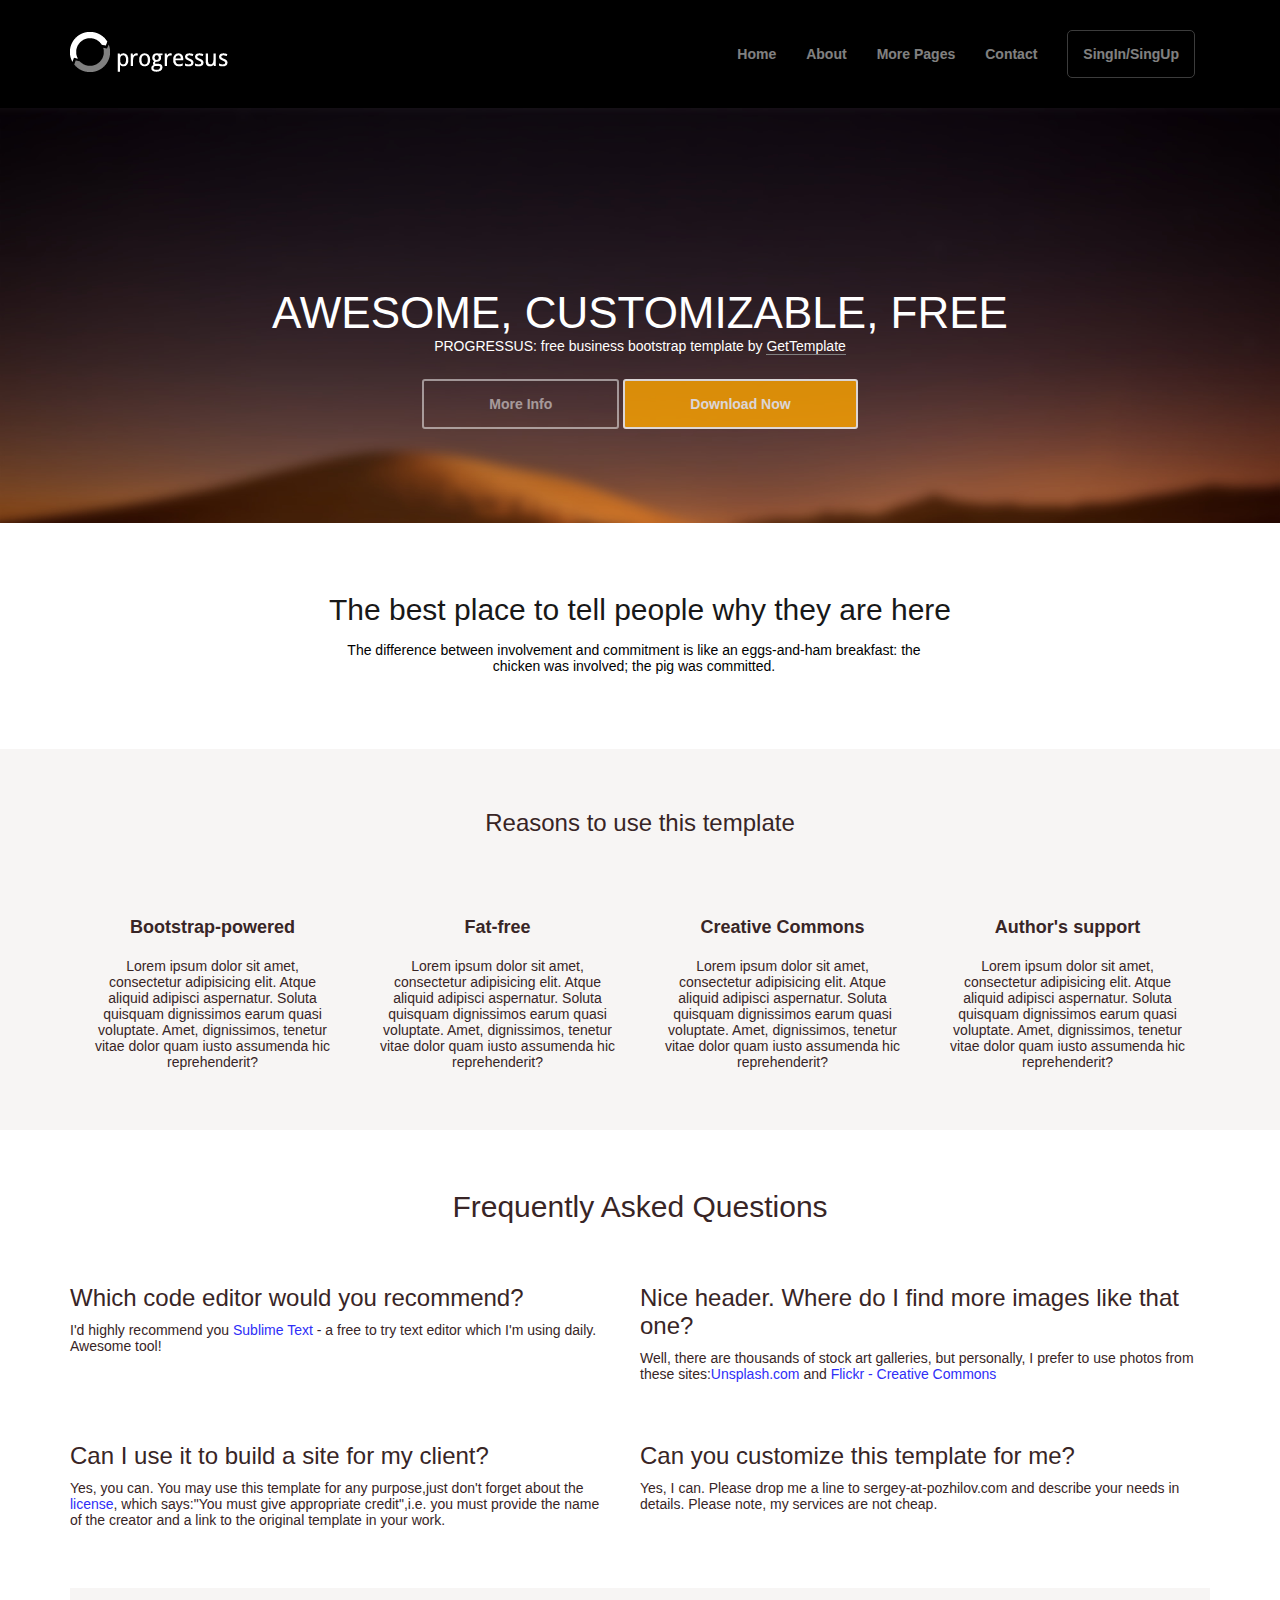
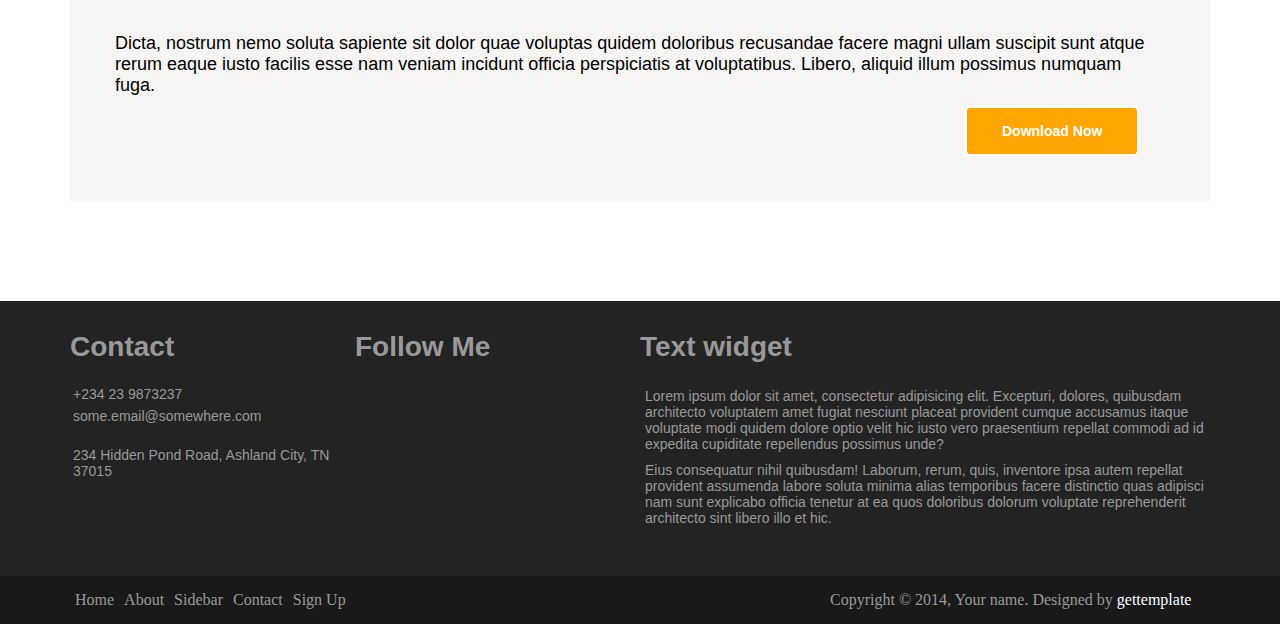
<file: index.html>
<!DOCTYPE html>
<html lang="en">
  <head>
    <meta charset="UTF-8" />
    <meta http-equiv="X-UA-Compatible" content="IE=edge" />
    <meta name="viewport" content="width=device-width, initial-scale=1.0" />
    <link
      rel="stylesheet"
      href="https://cdnjs.cloudflare.com/ajax/libs/font-awesome/6.1.1/css/all.min.css"
      integrity="sha512-KfkfwYDsLkIlwQp6LFnl8zNdLGxu9YAA1QvwINks4PhcElQSvqcyVLLD9aMhXd13uQjoXtEKNosOWaZqXgel0g=="
      crossorigin="anonymous"
      referrerpolicy="no-referrer"
    />
    <link rel="stylesheet" href="./assets/css/style.css" />
    <title>Sass project</title>
  </head>
  <body>
    <!-- Navbar Start-->
    <section id="navbar">
      <div class="container">
        <div class="row">
          <div class="col-3">
            <div class="header-logo">
              <img src="images/logo.png" alt="" />
            </div>
          </div>
          <div class="col-9">
            <div class="header-action">
              <ul>
                <li>
                  <a href="">Home</a>
                </li>
                <li>
                  <a href="about.html" target="_blank">About</a>
                </li>
                <li class="dropdown">
                  <a href="">More Pages</a>
                  <ul class="drop">
                    <li>
                      <a href="leftsidebar.html" target="_blank"
                        >Left Sidebar
                      </a>
                    </li>
                    <li>
                      <a href="rightsidebar.html" target="_blank"
                        >Right SIdebar
                      </a>
                    </li>
                  </ul>
                </li>
                <li>
                  <a href="contact-page.html" target="_blank">Contact</a>
                </li>
                <li class="sing">
                  <button>SingIn/SingUp</button>
                </li>
                
              </ul>
              <i class="fa-solid fa-bars nav-bars"></i>
            </div>
          </div>
        </div>
      </div>
    </section>
    <!-- Navbar End -->

    <!-- Home Start -->
    <section id="home">
      <div class="container">
        <div class="home-text">
          <h1>AWESOME, CUSTOMIZABLE, FREE</h1>
          <p>
            PROGRESSUS: free business bootstrap template by
            <span>GetTemplate</span>
          </p>
        </div>
        <div class="home-btn">
          <button>More Info</button>
          <button class="two-btn">Download Now</button>
        </div>
      </div>
    </section>
    <!-- Home End -->

    <!-- About Start -->
    <section id="about">
      <div class="container">
        <div class="about-text">
          <h1>The best place to tell people why they are here</h1>
          <p>
            The difference between involvement and commitment is like an
            eggs-and-ham breakfast: the chicken was involved; the pig was
            committed.
          </p>
        </div>  
      </div>
    </section>
    <!-- About End -->

    <!-- Page Start -->
    <section id="page">
      <div class="container">
        <h1>Reasons to use this template</h1>
        <div class="row">
          <div class="page-item">
            <div class="col-3 col-xs-12 col-sm-6 col-md-6 col-lg-3">
              <i class="fa-solid fa-gears"></i>
              <h1>Bootstrap-powered</h1>
              <p>
                Lorem ipsum dolor sit amet, consectetur adipisicing elit. Atque
                aliquid adipisci aspernatur. Soluta quisquam dignissimos earum
                quasi voluptate. Amet, dignissimos, tenetur vitae dolor quam
                iusto assumenda hic reprehenderit?
              </p>
            </div>
            <div class="col-3 col-xs-12 col-sm-6 col-md-6 col-lg-3">
              <i class="fa-solid fa-bolt"></i>
              <h1>Fat-free</h1>
              <p>
                Lorem ipsum dolor sit amet, consectetur adipisicing elit. Atque
                aliquid adipisci aspernatur. Soluta quisquam dignissimos earum
                quasi voluptate. Amet, dignissimos, tenetur vitae dolor quam
                iusto assumenda hic reprehenderit?
              </p>
            </div>
            <div class="col-3 col-xs-12 col-sm-6 col-md-6 col-lg-3">
              <i class="fa-solid fa-heart"></i>
              <h1>Creative Commons</h1>
              <p>
                Lorem ipsum dolor sit amet, consectetur adipisicing elit. Atque
                aliquid adipisci aspernatur. Soluta quisquam dignissimos earum
                quasi voluptate. Amet, dignissimos, tenetur vitae dolor quam
                iusto assumenda hic reprehenderit?
              </p>
            </div>
            <div class="col-3 col-xs-12 col-sm-6 col-md-6 col-lg-3">
              <i class="fa-solid fa-face-smile"></i>
              <h1>Author's support</h1>
              <p>
                Lorem ipsum dolor sit amet, consectetur adipisicing elit. Atque
                aliquid adipisci aspernatur. Soluta quisquam dignissimos earum
                quasi voluptate. Amet, dignissimos, tenetur vitae dolor quam
                iusto assumenda hic reprehenderit?
              </p>
            </div>
          </div>
        </div>
      </div>
    </section>
    <!-- Page End -->

    <!-- Questions Start -->
    <section id="ques">
      <div class="container">
        <h2>Frequently Asked Questions</h2>
        <div class="row">
          <div class="col-6 col-xs-12 col-sm-12 col-md-6 col-lg-6">
            <h1>Which code editor would you recommend?</h1>
            <p>
              I'd highly recommend you <span> Sublime Text</span> - a free to
              try text editor which I'm using daily. Awesome tool!
            </p>
          </div>
          <div class="col-6 col-xs-12 col-sm-12 col-md-6 col-lg-6">
            <h1>Nice header. Where do I find more images like that one?</h1>
            <p>
              Well, there are thousands of stock art galleries, but personally,
              I prefer to use photos from these sites:<span>Unsplash.com</span>
              and <span>Flickr - Creative Commons</span>
            </p>
          </div>

          <div class="col-6 col-xs-12 col-sm-12 col-md-6 col-lg-6">
            <h1>Can I use it to build a site for my client?</h1>
            <p>
              Yes, you can. You may use this template for any purpose,just don't
              forget about the <br /><span> license</span>, which says:"You must
              give appropriate credit",i.e. you must provide the name <br />
              of the creator and a link to the original template in your work.
            </p>
          </div>

          <div class="col-6 col-xs-12 col-sm-12 col-md-6 col-lg-6">
            <h1>Can you customize this template for me?</h1>
            <p>
              Yes, I can. Please drop me a line to sergey-at-pozhilov.com and
              describe your needs in details. Please note, my services are not
              cheap.
            </p>
          </div>
        </div>
      </div>
    </section>
    <!-- Questions End -->

    <!-- Learn Start -->
    <section id="learn">
      <div class="container">
        <div class="learn-text">
          <p>
            Dicta, nostrum nemo soluta sapiente sit dolor quae voluptas quidem
            doloribus recusandae facere magni ullam suscipit sunt atque rerum
            eaque iusto facilis esse nam veniam incidunt officia perspiciatis at
            voluptatibus. Libero, aliquid illum possimus numquam fuga.
          </p>
          <button class="two-btn">Download Now</button>
        </div>
      </div>
    </section>
    <!-- Learn end -->

    <!-- Contact Start -->
    <section id="contact">
      <div class="container">
        <div class="row">
          <div class="col-3 col-xs-12 col-sm-6 col-md-3 col-lg-3">
            <h1>Contact</h1>
            <p>+234 23 9873237</p>
            <p class="two">some.email@somewhere.com</p>
            <p class="three">234 Hidden Pond Road, Ashland City, TN 37015</p>
          </div>
          <div class="col-3 col-xs-12 col-sm-6 col-md-3 col-lg-3">
            <h1>Follow Me</h1>
            <div class="icon-contact">
              <i class="fa-brands fa-twitter"></i>
              <i class="fa-brands fa-dropbox"></i>
              <i class="fa-brands fa-github"></i>
              <i class="fa-brands fa-facebook-f"></i>
            </div>
          </div>
          <div class="col-6 col-xs-12 col-sm-12 col-md-6 col-lg-6">
            <h1>Text widget</h1>
            <p>
              Lorem ipsum dolor sit amet, consectetur adipisicing elit.
              Excepturi, dolores, quibusdam architecto voluptatem amet fugiat
              nesciunt placeat provident cumque accusamus itaque voluptate modi
              quidem dolore optio velit hic iusto vero praesentium repellat
              commodi ad id expedita cupiditate repellendus possimus unde?
            </p>
            <p>
              Eius consequatur nihil quibusdam! Laborum, rerum, quis, inventore
              ipsa autem repellat provident assumenda labore soluta minima alias
              temporibus facere distinctio quas adipisci nam sunt explicabo
              officia tenetur at ea quos doloribus dolorum voluptate
              reprehenderit architecto sint libero illo et hic.
            </p>
          </div>
        </div>
      </div>
    </section>
    <!-- Contact End -->

    <!-- Footer Start -->
    <section id="footer">
      <div class="container">
        <div class="row">
          <div class="col-8 col-xs-12 col-sm-6 col-md-8 col-lg-8">
            <ul>
              <li>Home</li>
              <li>About</li>
              <li>Sidebar</li>
              <li>Contact</li>
              <li>Sign Up</li>
            </ul>
          </div>
          <div class="col-4 col-xs-12 col-sm-6 col-md-4 col-lg-4">
            <p>
              Copyright © 2014, Your name. Designed by <span>gettemplate</span>
            </p>
          </div>
        </div>
      </div>
    </section>
    <!-- Footer End -->
  </body>
</html>
</file>
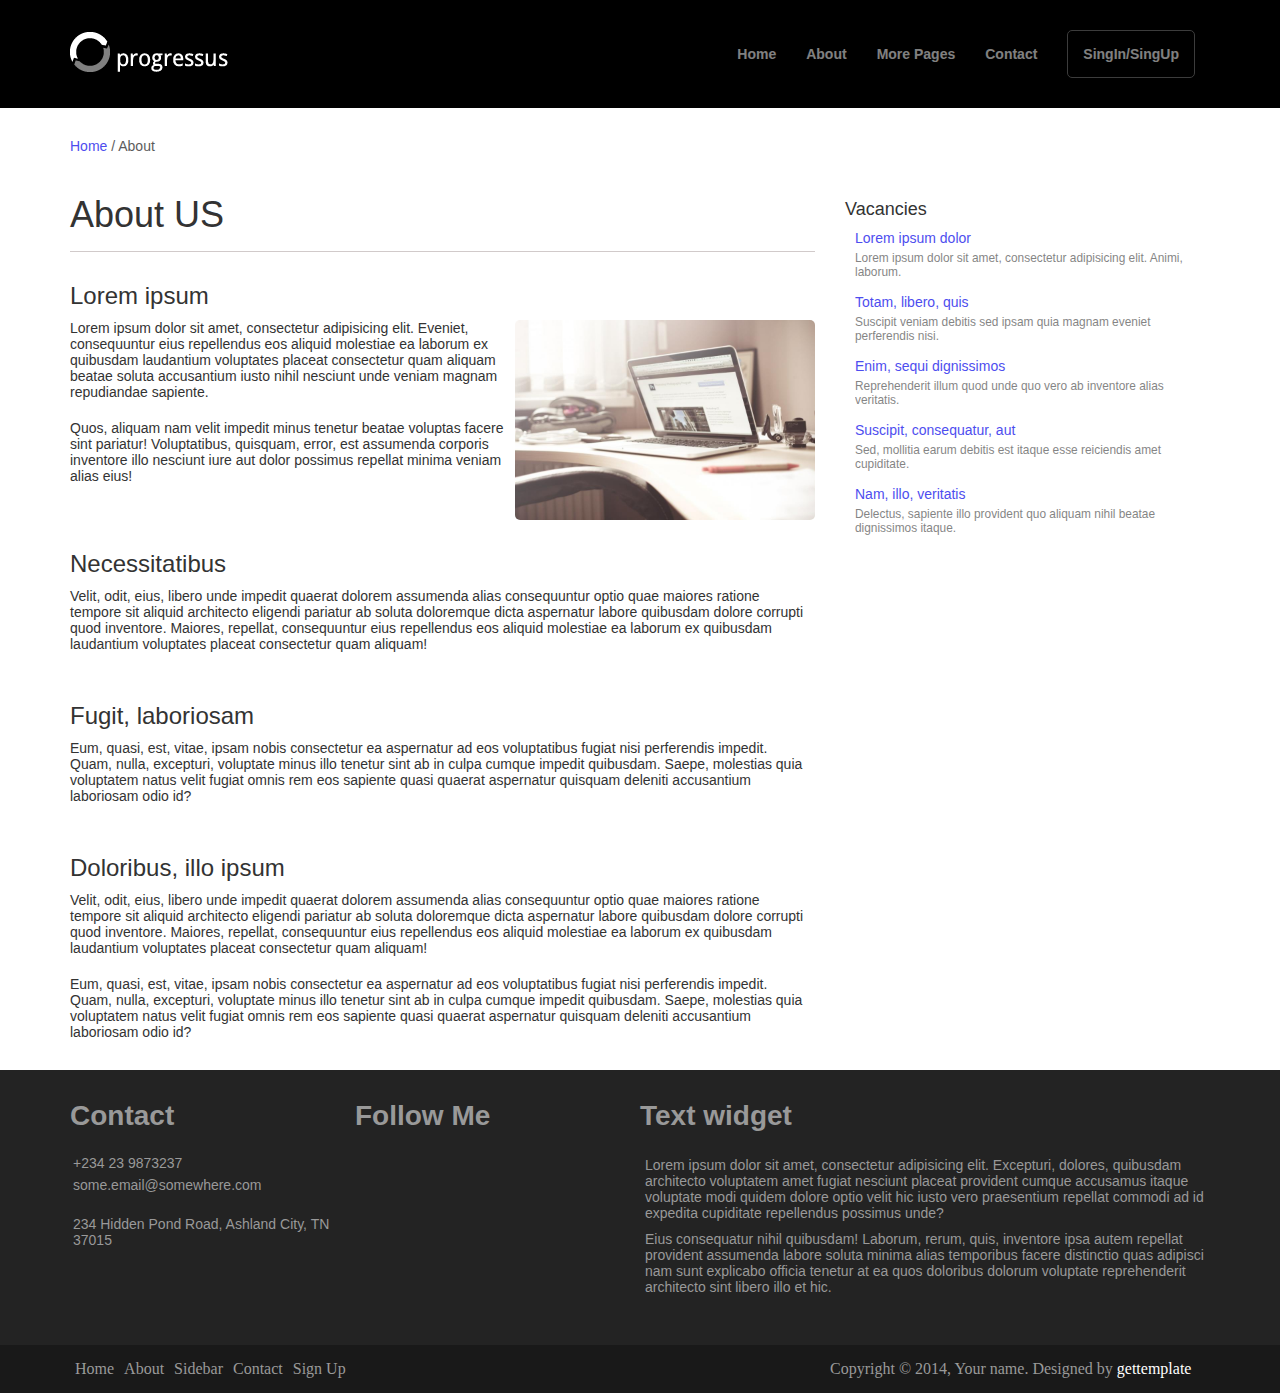
<file: about.html>
<!DOCTYPE html>
<html lang="en">
  <head>
    <meta charset="UTF-8" />
    <meta http-equiv="X-UA-Compatible" content="IE=edge" />
    <meta name="viewport" content="width=device-width, initial-scale=1.0" />
    <title>About</title>
    <link
      rel="stylesheet"
      href="https://cdnjs.cloudflare.com/ajax/libs/font-awesome/6.1.1/css/all.min.css"
      integrity="sha512-KfkfwYDsLkIlwQp6LFnl8zNdLGxu9YAA1QvwINks4PhcElQSvqcyVLLD9aMhXd13uQjoXtEKNosOWaZqXgel0g=="
      crossorigin="anonymous"
      referrerpolicy="no-referrer"
    />
    <link rel="stylesheet" href="./assets/css/about-page.css" />
  </head>
  <body>
    <!-- About-Navbar Start-->
    <section id="navbar">
      <div class="container">
        <div class="row">
          <div class="col-3">
            <div class="header-logo">
              <img src="images/logo.png" alt="" />
            </div>
          </div>
          <div class="col-9">
            <div class="header-action">
              <ul>
                <li>
                  <a href="index.html" target="_blank">Home</a>
                </li>
                <li>
                  <a href="about.html">About</a>
                </li>
                <li class="dropdown">
                  <a href="">More Pages</a>
                  <ul class="drop">
                    <li><a href="leftsidebar.html" target="_blank">Left Sidebar </a></li>
                    <li><a href="rightsidebar.html" target="_blank">Right SIdebar </a></li>
                  </ul>
                </li>
                <li>
                  <a href="contact-page.html" target="_blank">Contact</a>
                </li>
                <li>
                  <button>SingIn/SingUp</button>
                </li>
              </ul>
              <i class="fa-solid fa-bars nav-bars"></i>
            </div>
          </div>
        </div>
      </div>
    </section>
    <!-- About-Navbar End -->

    <!-- about-info start -->
    <section id="about-page">
      <div class="container">
        <div class="row">
          <div class="col-12"><span>Home </span>/ About</div>
          <div class="col-8 col-xs-12 col-sm-12 col-lg-8">
            <h1 class="head-8">About US</h1>
            <div class="about-left">
              <div class="ab-text-1">
                <h1>Lorem ipsum</h1>
                <div class="about-left-item-1">
                  <div class="ab-paragraph">
                    <p>
                      Lorem ipsum dolor sit amet, consectetur adipisicing elit.
                      Eveniet, consequuntur eius repellendus eos aliquid
                      molestiae ea laborum ex quibusdam laudantium voluptates
                      placeat consectetur quam aliquam beatae soluta accusantium
                      iusto nihil nesciunt unde veniam magnam repudiandae
                      sapiente.
                    </p>
                    <p>
                      Quos, aliquam nam velit impedit minus tenetur beatae
                      voluptas facere sint pariatur! Voluptatibus, quisquam,
                      error, est assumenda corporis inventore illo nesciunt iure
                      aut dolor possimus repellat minima veniam alias eius!
                    </p>
                  </div>
                  <img src="./images/mac.jpg" alt="" />
                </div>

                <div class="ab-text-2">
                  <h1>Necessitatibus</h1>
                  <p>
                    Velit, odit, eius, libero unde impedit quaerat dolorem
                    assumenda alias consequuntur optio quae maiores ratione
                    tempore sit aliquid architecto eligendi pariatur ab soluta
                    doloremque dicta aspernatur labore quibusdam dolore corrupti
                    quod inventore. Maiores, repellat, consequuntur eius
                    repellendus eos aliquid molestiae ea laborum ex quibusdam
                    laudantium voluptates placeat consectetur quam aliquam!
                  </p>
                </div>

                <div class="ab-text-3">
                  <h1>Fugit, laboriosam</h1>
                  <p>
                    Eum, quasi, est, vitae, ipsam nobis consectetur ea
                    aspernatur ad eos voluptatibus fugiat nisi perferendis
                    impedit. Quam, nulla, excepturi, voluptate minus illo
                    tenetur sint ab in culpa cumque impedit quibusdam. Saepe,
                    molestias quia voluptatem natus velit fugiat omnis rem eos
                    sapiente quasi quaerat aspernatur quisquam deleniti
                    accusantium laboriosam odio id?
                  </p>
                </div>

                <div class="ab-text-4">
                  <h1>Doloribus, illo ipsum</h1>
                  <div class="ab-paragraph">
                    <p>
                      Velit, odit, eius, libero unde impedit quaerat dolorem
                      assumenda alias consequuntur optio quae maiores ratione
                      tempore sit aliquid architecto eligendi pariatur ab soluta
                      doloremque dicta aspernatur labore quibusdam dolore
                      corrupti quod inventore. Maiores, repellat, consequuntur
                      eius repellendus eos aliquid molestiae ea laborum ex
                      quibusdam laudantium voluptates placeat consectetur quam
                      aliquam!
                    </p>
                    <p>
                      Eum, quasi, est, vitae, ipsam nobis consectetur ea
                      aspernatur ad eos voluptatibus fugiat nisi perferendis
                      impedit. Quam, nulla, excepturi, voluptate minus illo
                      tenetur sint ab in culpa cumque impedit quibusdam. Saepe,
                      molestias quia voluptatem natus velit fugiat omnis rem eos
                      sapiente quasi quaerat aspernatur quisquam deleniti
                      accusantium laboriosam odio id?
                    </p>
                  </div>
                </div>
              </div>
            </div>
          </div>

          <div class="col-4 col-xs-12 col-sm-12 col-lg-4">
            <h1>Vacancies</h1>
            <div class="about-right">
                <div class="ab-right-text">
                    <h1><span>Lorem ipsum dolor</span></h1>
                    <p>Lorem ipsum dolor sit amet, consectetur adipisicing elit. Animi, laborum.</p>
                </div>
                <div class="ab-right-text">
                    <h1><span>Totam, libero, quis</span></h1>
                    <p>Suscipit veniam debitis sed ipsam quia magnam eveniet perferendis nisi.</p>
                </div>
                <div class="ab-right-text">
                    <h1><span>Enim, sequi dignissimos</span></h1>
                    <p>Reprehenderit illum quod unde quo vero ab inventore alias veritatis.</p>
                </div>
                <div class="ab-right-text">
                    <h1><span>Suscipit, consequatur, aut</span></h1>
                    <p>Sed, mollitia earum debitis est itaque esse reiciendis amet cupiditate.</p>
                </div>
                <div class="ab-right-text">
                    <h1><span>Nam, illo, veritatis</span></h1>
                    <p>Delectus, sapiente illo provident quo aliquam nihil beatae dignissimos itaque.</p>
                </div>
            </div>
          </div>
        </div>
      </div>
    </section>
    <!-- about-info end -->
    <!-- Contact Start -->
    <section id="contact">
        <div class="container">
          <div class="row">
            <div class="col-3 col-xs-12 col-sm-6 col-md-3 col-lg-3">
              <h1>Contact</h1>
              <p>+234 23 9873237</p>
              <p class="two">some.email@somewhere.com</p>
              <p class="three">234 Hidden Pond Road, Ashland City, TN 37015</p>
            </div>
            <div class="col-3 col-xs-12 col-sm-6 col-md-3 col-lg-3">
              <h1>Follow Me</h1>
              <div class="icon-contact">
                <i class="fa-brands fa-twitter"></i>
                <i class="fa-brands fa-dropbox"></i>
                <i class="fa-brands fa-github"></i>
                <i class="fa-brands fa-facebook-f"></i>
              </div>
            </div>
            <div class="col-6 col-xs-12 col-sm-12 col-md-6 col-lg-6">
              <h1>Text widget</h1>
              <p>
                Lorem ipsum dolor sit amet, consectetur adipisicing elit.
                Excepturi, dolores, quibusdam architecto voluptatem amet fugiat
                nesciunt placeat provident cumque accusamus itaque voluptate modi
                quidem dolore optio velit hic iusto vero praesentium repellat
                commodi ad id expedita cupiditate repellendus possimus unde?
              </p>
              <p>
                Eius consequatur nihil quibusdam! Laborum, rerum, quis, inventore
                ipsa autem repellat provident assumenda labore soluta minima alias
                temporibus facere distinctio quas adipisci nam sunt explicabo
                officia tenetur at ea quos doloribus dolorum voluptate
                reprehenderit architecto sint libero illo et hic.
              </p>
            </div>
          </div>
        </div>
      </section>
      <!-- Contact End -->
      <!-- Footer Start -->
      <section id="footer">
        <div class="container">
          <div class="row">
            <div class="col-8 col-xs-12 col-sm-6 col-md-8 col-lg-8">
              <ul>
                <li>Home</li>
                <li>About</li>
                <li>Sidebar</li>
                <li>Contact</li>
                <li>Sign Up</li>
              </ul>
            </div>
            <div class="col-4 col-xs-12 col-sm-6 col-md-4 col-lg-4">
              <p>Copyright © 2014, Your name. Designed by <span>gettemplate</span></p>
            </div>
          </div>
        </div>
      </section>
      <!-- Footer End -->
  </body>
</html>
</file>
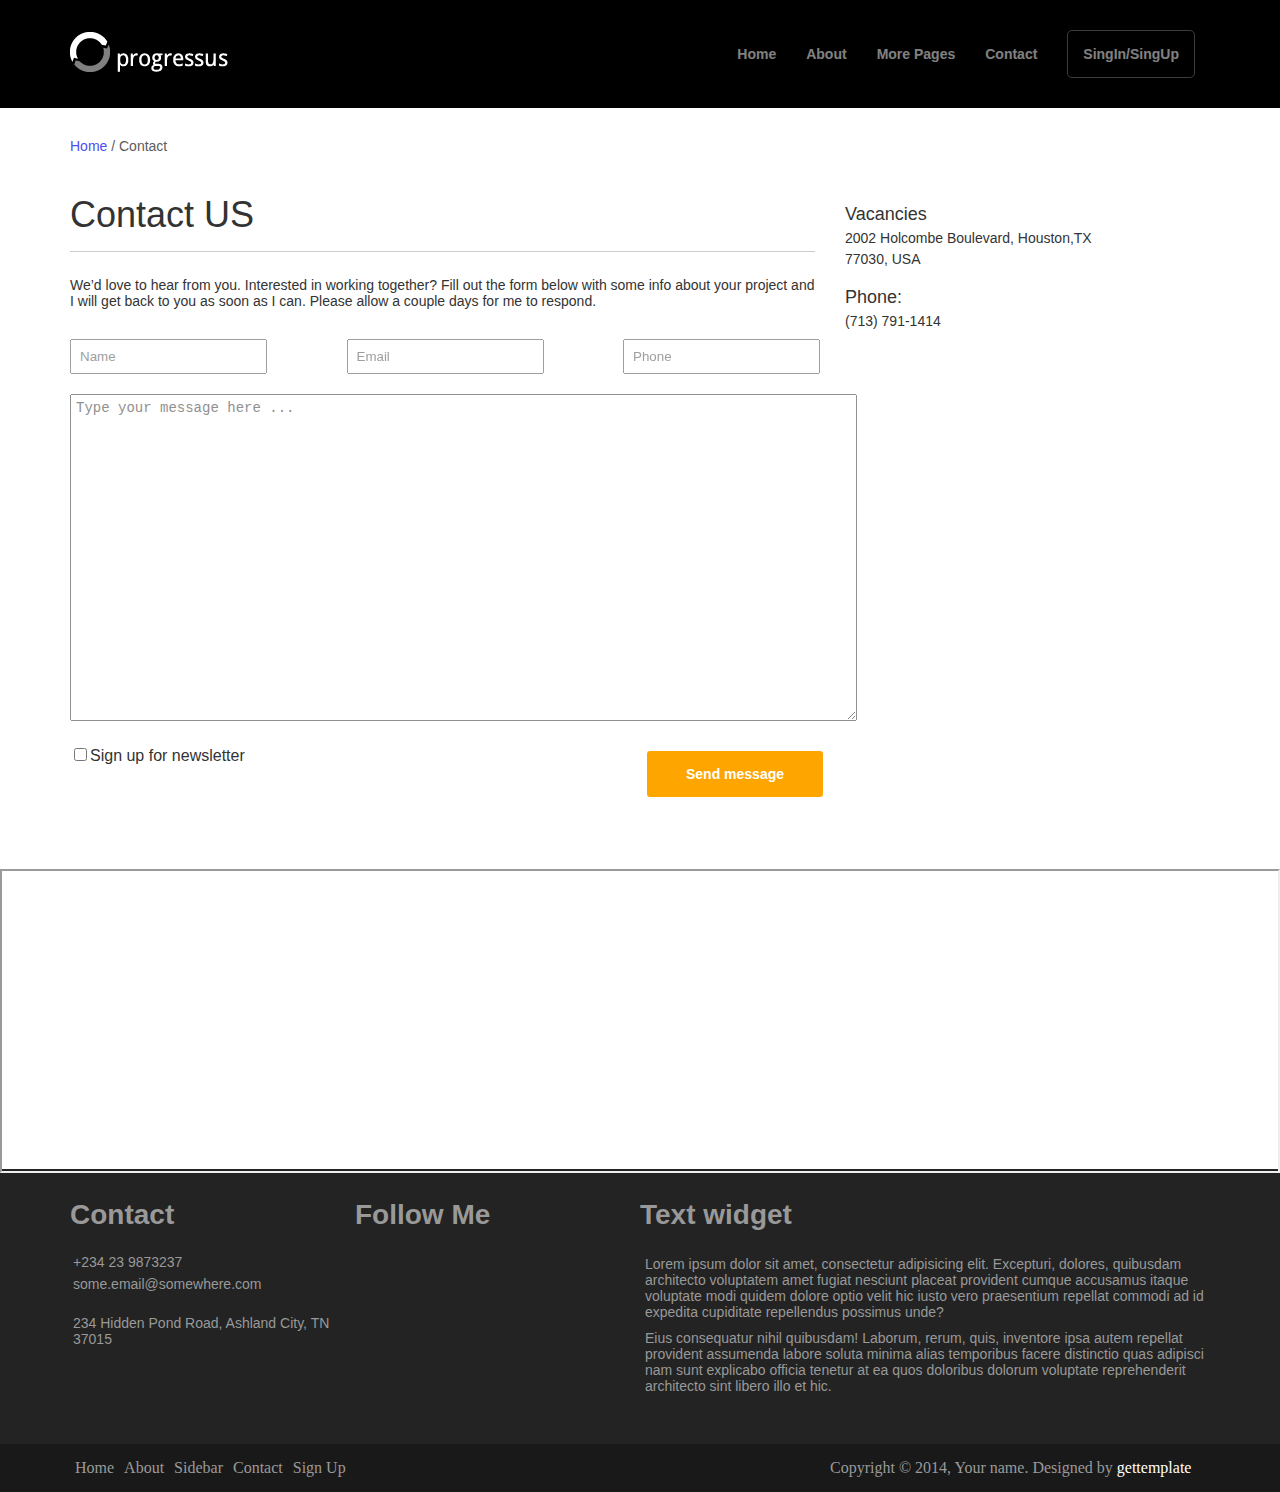
<file: contact-page.html>
<!DOCTYPE html>
<html lang="en">
  <head>
    <meta charset="UTF-8" />
    <meta http-equiv="X-UA-Compatible" content="IE=edge" />
    <meta name="viewport" content="width=device-width, initial-scale=1.0" />
    <link rel="stylesheet" href="./assets/css/contact-page.css" />
    <link
      rel="stylesheet"
      href="https://cdnjs.cloudflare.com/ajax/libs/font-awesome/6.1.1/css/all.min.css"
      integrity="sha512-KfkfwYDsLkIlwQp6LFnl8zNdLGxu9YAA1QvwINks4PhcElQSvqcyVLLD9aMhXd13uQjoXtEKNosOWaZqXgel0g=="
      crossorigin="anonymous"
      referrerpolicy="no-referrer"
    />
    <title>Contact</title>
  </head>
  <body>
    <!-- Navbar Start-->
    <section id="navbar">
      <div class="container">
        <div class="row">
          <div class="col-3">
            <div class="header-logo">
              <img src="images/logo.png" alt="" />
            </div>
          </div>
          <div class="col-9">
            <div class="header-action">
              <ul>
                <li>
                  <a href="">Home</a>
                </li>
                <li>
                  <a href="about.html" target="_blank">About</a>
                </li>
                <li class="dropdown">
                  <a href="">More Pages</a>
                  <ul class="drop">
                    <li>
                      <a href="leftsidebar.html" target="_blank"
                        >Left Sidebar
                      </a>
                    </li>
                    <li>
                      <a href="rightsidebar.html" target="_blank"
                        >Right SIdebar
                      </a>
                    </li>
                  </ul>
                </li>
                <li>
                  <a href="contact-page.html" target="_blank">Contact</a>
                </li>
                <li>
                  <button>SingIn/SingUp</button>
                </li>
              </ul>
              <i class="fa-solid fa-bars nav-bars"></i>
            </div>
          </div>
        </div>
      </div>
    </section>
    <!-- Navbar End -->

    <!-- contact-page start -->
    <section id="contact-page">
      <div class="container">
        <div class="row">
          <div class="col-12"><span>Home </span>/ Contact</div>
          <div class="col-8 col-xs-12 col-sm-12 col-lg-8">
            <h1 class="head-8">Contact US</h1>
            <div class="contact-paragraph">
              <p>
                We’d love to hear from you. Interested in working together? Fill
                out the form below with some info about your project and I will
                get back to you as soon as I can. Please allow a couple days for
                me to respond.
              </p>

              <div class="cont-input col-xs-12 col-sm-12 col-lg-8 ">
                <input type="text" placeholder="Name" />
                <input type="text" placeholder="Email" />
                <input type="text" placeholder="Phone" />
              </div>
              <textarea name="text" id="textarea" cols="91" rows="20" placeholder="Type your message here ..."></textarea>
              <div class="checkbox">                
               <input type="checkbox">Sign up for newsletter                
                <button>Send message</button>
              </div>              
            </div>
          </div>
          <div class="col-4 col-xs-12 col-sm-12 col-lg-4">
            <h1>Vacancies</h1>
            <p>2002 Holcombe Boulevard, Houston,TX  </p>
            <p>77030, USA</p>
            <div class="phone">
                <h1>Phone:</h1>
             <p>(713) 791-1414</p>
            </div>

          </div>
        </div>
      </div>
    </section>
    <!-- contact-page end -->
    <section id="map">
        <div class="map">
            <iframe
          class="map"
          src="https://www.google.com/maps/embed?pb=!1m18!1m12!1m3!1d97915.81197993635!2d48.30198983483479!3d39.921944935778534!2m3!1f0!2f0!3f0!3m2!1i1024!2i768!4f13.1!3m3!1m2!1s0x403b9a715bad636d%3A0x7089e6e76ced1bcc!2sSaatl%C4%B1%20Rayonu%2C%20Azerbaycan!5e0!3m2!1str!2s!4v1635879224697!5m2!1str!2s"
          allowfullscreen=""
          loading="lazy"
        ></iframe>
        </div>
    </section>
    <!-- Contact Start -->
    <section id="contact">
        <div class="container">
          <div class="row">
            <div class="col-3 col-xs-12 col-sm-6 col-md-3 col-lg-3">
              <h1>Contact</h1>
              <p>+234 23 9873237</p>
              <p class="two">some.email@somewhere.com</p>
              <p class="three">234 Hidden Pond Road, Ashland City, TN 37015</p>
            </div>
            <div class="col-3 col-xs-12 col-sm-6 col-md-3 col-lg-3">
              <h1>Follow Me</h1>
              <div class="icon-contact">
                <i class="fa-brands fa-twitter"></i>
                <i class="fa-brands fa-dropbox"></i>
                <i class="fa-brands fa-github"></i>
                <i class="fa-brands fa-facebook-f"></i>
              </div>
            </div>
            <div class="col-6 col-xs-12 col-sm-12 col-md-6 col-lg-6">
              <h1>Text widget</h1>
              <p>
                Lorem ipsum dolor sit amet, consectetur adipisicing elit.
                Excepturi, dolores, quibusdam architecto voluptatem amet fugiat
                nesciunt placeat provident cumque accusamus itaque voluptate modi
                quidem dolore optio velit hic iusto vero praesentium repellat
                commodi ad id expedita cupiditate repellendus possimus unde?
              </p>
              <p>
                Eius consequatur nihil quibusdam! Laborum, rerum, quis, inventore
                ipsa autem repellat provident assumenda labore soluta minima alias
                temporibus facere distinctio quas adipisci nam sunt explicabo
                officia tenetur at ea quos doloribus dolorum voluptate
                reprehenderit architecto sint libero illo et hic.
              </p>
            </div>
          </div>
        </div>
      </section>
      <!-- Contact End -->
      <!-- Footer Start -->
      <section id="footer">
        <div class="container">
          <div class="row">
            <div class="col-8 col-xs-12 col-sm-6 col-md-8 col-lg-8">
              <ul>
                <li>Home</li>
                <li>About</li>
                <li>Sidebar</li>
                <li>Contact</li>
                <li>Sign Up</li>
              </ul>
            </div>
            <div class="col-4 col-xs-12 col-sm-6 col-md-4 col-lg-4">
              <p>Copyright © 2014, Your name. Designed by <span>gettemplate</span></p>
            </div>
          </div>
        </div>
      </section>
      <!-- Footer End -->
  </body>
</html>
</file>
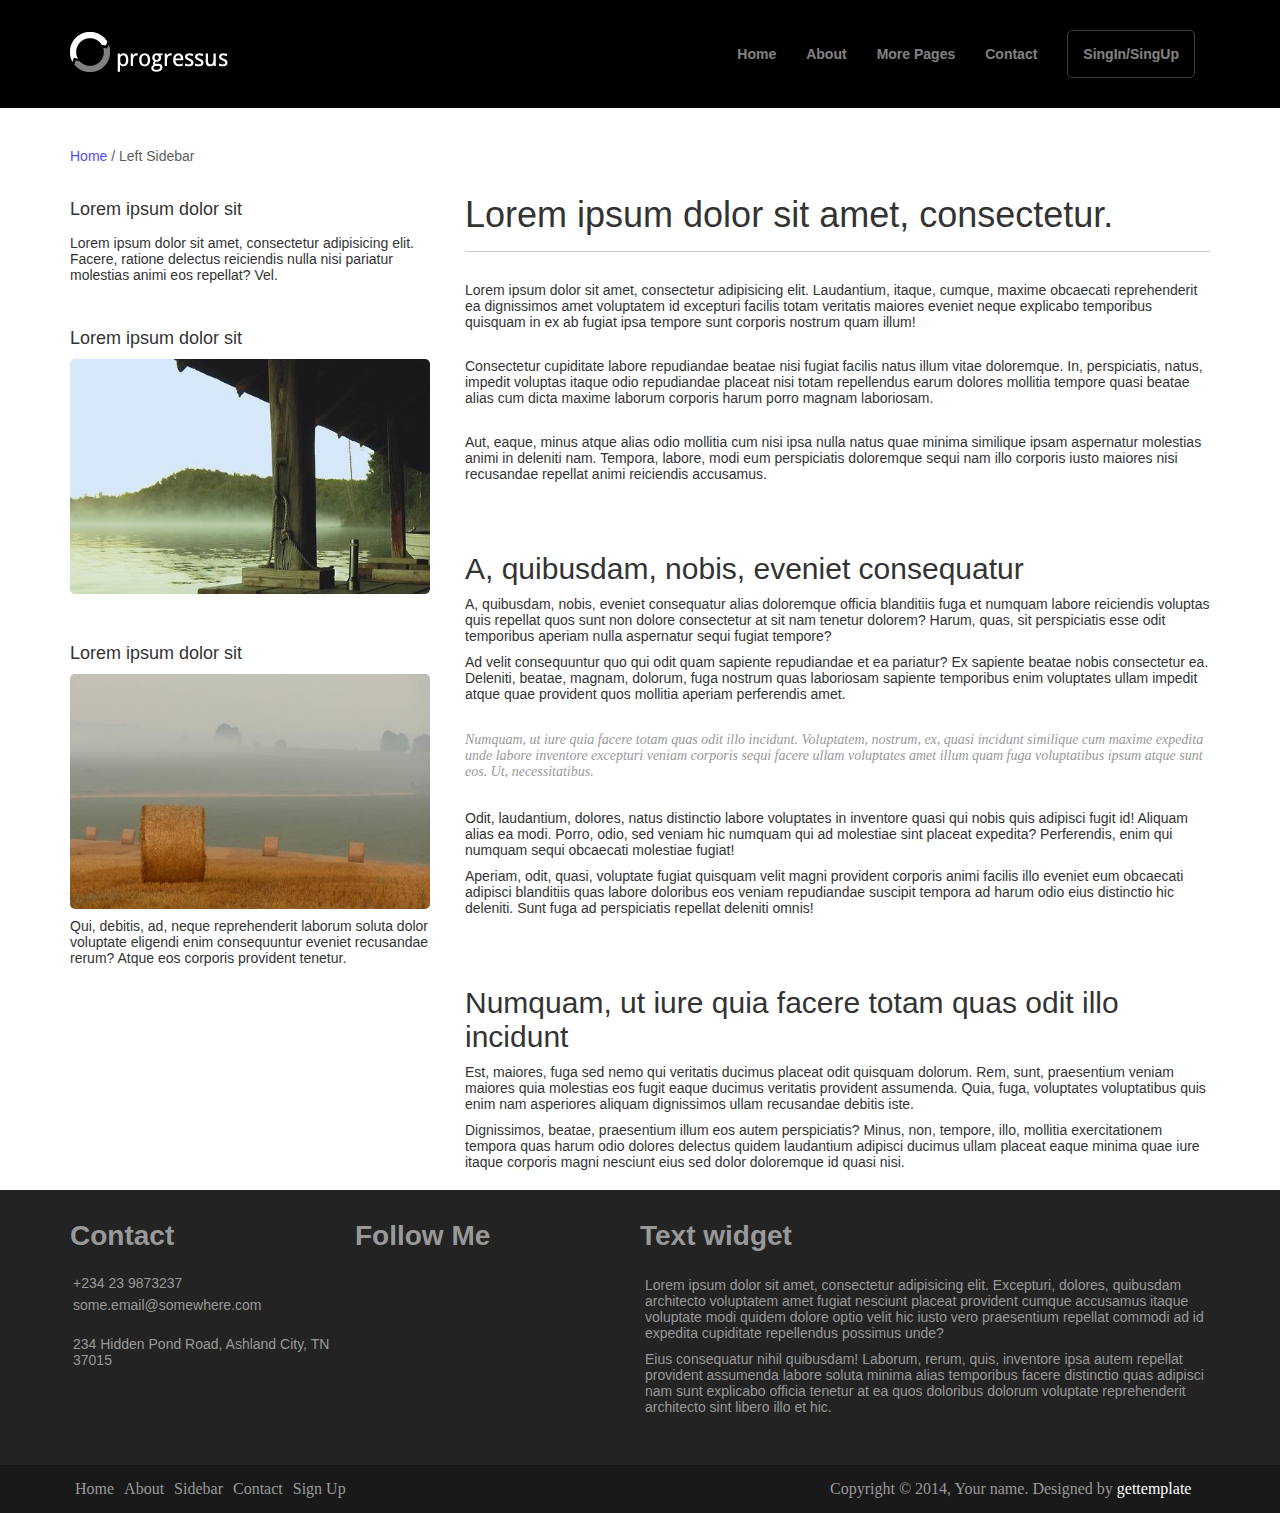
<file: leftsidebar.html>
<!DOCTYPE html>
<html lang="en">
  <head>
    <meta charset="UTF-8" />
    <meta http-equiv="X-UA-Compatible" content="IE=edge" />
    <meta name="viewport" content="width=device-width, initial-scale=1.0" />
    <link
      rel="stylesheet"
      href="https://cdnjs.cloudflare.com/ajax/libs/font-awesome/6.1.1/css/all.min.css"
      integrity="sha512-KfkfwYDsLkIlwQp6LFnl8zNdLGxu9YAA1QvwINks4PhcElQSvqcyVLLD9aMhXd13uQjoXtEKNosOWaZqXgel0g=="
      crossorigin="anonymous"
      referrerpolicy="no-referrer"
    />
    <link rel="stylesheet" href="./assets/css/left-sidebar.css" />
    <title>Left Sidebar</title>
  </head>
  <body>
    <!-- Left-sidebar-Navbar Start-->
    <section id="navbar">
      <div class="container">
        <div class="row">
          <div class="col-3">
            <div class="header-logo">
              <img src="images/logo.png" alt="" />
            </div>
          </div>
          <div class="col-9">
            <div class="header-action">
              <ul>
                <li>
                  <a href="index.html" target="_blank">Home</a>
                </li>
                <li>
                  <a href="about.html" target="_blank">About</a>
                </li>
                <li class="dropdown">
                  <a href="">More Pages</a>
                  <ul class="drop">
                    <li>
                      <a href="leftsidebar.html" target="_blank"
                        >Left Sidebar
                      </a>
                    </li>
                    <li><a href="rightsidebar.html" target="_blank">Right SIdebar </a></li>
                  </ul>
                </li>
                <li>
                  <a href="contact-page.html" target="_blank">Contact</a>
                </li>
                <li>
                  <button>SingIn/SingUp</button>
                </li>
              </ul>
              <i class="fa-solid fa-bars nav-bars"></i>
            </div>
          </div>
        </div>
      </div>
    </section>
    <!-- Left-sidebar-Navbar End -->

    <!-- left sidebar-info start -->
    <section id="left-sidebar-page">
      <div class="container">
        <div class="row">
          <div class="col-12"><span>Home </span>/ Left Sidebar</div>
          <div class="col-4 col-xs-12 col-sm-12 col-lg-4">
            <div class="left-sidebar">
              <div class="left-sidebar-img">
                <h1>Lorem ipsum dolor sit</h1>
              <p>
                Lorem ipsum dolor sit amet, consectetur adipisicing elit.
                Facere, ratione delectus reiciendis nulla nisi pariatur
                molestias animi eos repellat? Vel.
              </p>
              </div>
              <div class="left-sidebar-img">
                <h1>Lorem ipsum dolor sit</h1>
                <img src="./images/1.jpg" alt="">              
              </div>
              <div class="left-sidebar-img">
                <h1>Lorem ipsum dolor sit</h1>
                <img src="./images/2.jpg" alt="">              
                <p>Qui, debitis, ad, neque reprehenderit laborum soluta dolor voluptate eligendi enim consequuntur eveniet recusandae rerum? Atque eos corporis provident tenetur.</p>
              </div>
            </div>
          </div>

          <div class="col-8 col-xs-12 col-sm-12 col-lg-8">
            <h1 class="head-8">Lorem ipsum dolor sit amet, consectetur.</h1>
            <div class="left-sidebar-right-all">
              <div class="left-sidebar-right">
                <p>Lorem ipsum dolor sit amet, consectetur adipisicing elit. Laudantium, itaque, cumque, maxime obcaecati reprehenderit ea dignissimos amet voluptatem id excepturi facilis totam veritatis maiores eveniet neque explicabo temporibus quisquam in ex ab fugiat ipsa tempore sunt corporis nostrum quam illum!
                </p>
               </br>
                <p>Consectetur cupiditate labore repudiandae beatae nisi fugiat facilis natus illum vitae doloremque. In, perspiciatis, natus, impedit voluptas itaque odio repudiandae placeat nisi totam repellendus earum dolores mollitia tempore quasi beatae alias cum dicta maxime laborum corporis harum porro magnam laboriosam.</p>
               </br>
                <p>Aut, eaque, minus atque alias odio mollitia cum nisi ipsa nulla natus quae minima similique ipsam aspernatur molestias animi in deleniti nam. Tempora, labore, modi eum perspiciatis doloremque sequi nam illo corporis iusto maiores nisi recusandae repellat animi reiciendis accusamus.</p>
              </div>

              <div class="left-sidebar-right">
                <h1>A, quibusdam, nobis, eveniet consequatur</h1>
                <p>A, quibusdam, nobis, eveniet consequatur alias doloremque officia blanditiis fuga et numquam labore reiciendis voluptas quis repellat quos sunt non dolore consectetur at sit nam tenetur dolorem? Harum, quas, sit perspiciatis esse odit temporibus aperiam nulla aspernatur sequi fugiat tempore?</p>
                <p> Ad velit consequuntur quo qui odit quam sapiente repudiandae et ea pariatur? Ex sapiente beatae nobis consectetur ea. Deleniti, beatae, magnam, dolorum, fuga nostrum quas laboriosam sapiente temporibus enim voluptates ullam impedit atque quae provident quos mollitia aperiam perferendis amet.</p>

                
                <div class="special-text">
                  <p>Numquam, ut iure quia facere totam quas odit illo incidunt. Voluptatem, nostrum, ex, quasi incidunt similique cum maxime expedita unde labore inventore excepturi veniam corporis sequi facere ullam voluptates amet illum quam fuga voluptatibus ipsum atque sunt eos. Ut, necessitatibus.</p>
                </div>
                <p>Odit, laudantium, dolores, natus distinctio labore voluptates in inventore quasi qui nobis quis adipisci fugit id! Aliquam alias ea modi. Porro, odio, sed veniam hic numquam qui ad molestiae sint placeat expedita? Perferendis, enim qui numquam sequi obcaecati molestiae fugiat!</p>
                <p>
                  Aperiam, odit, quasi, voluptate fugiat quisquam velit magni provident corporis animi facilis illo eveniet eum obcaecati adipisci blanditiis quas labore doloribus eos veniam repudiandae suscipit tempora ad harum odio eius distinctio hic deleniti. Sunt fuga ad perspiciatis repellat deleniti omnis!</p>
              </div>
            </div>
              <div class="left-sidebar-right">
                <h1>Numquam, ut iure quia facere totam quas odit illo incidunt
                </h1>
                <p>Est, maiores, fuga sed nemo qui veritatis ducimus placeat odit quisquam dolorum. Rem, sunt, praesentium veniam maiores quia molestias eos fugit eaque ducimus veritatis provident assumenda. Quia, fuga, voluptates voluptatibus quis enim nam asperiores aliquam dignissimos ullam recusandae debitis iste.</p>
                <p>Dignissimos, beatae, praesentium illum eos autem perspiciatis? Minus, non, tempore, illo, mollitia exercitationem tempora quas harum odio dolores delectus quidem laudantium adipisci ducimus ullam placeat eaque minima quae iure itaque corporis magni nesciunt eius sed dolor doloremque id quasi nisi.</p>
              </div>
            </div>
          </div>
        </div>
      </div>
    </section>
    <!-- Left-sidebar-info end -->
    <!-- Contact Start -->
    <section id="contact">
        <div class="container">
          <div class="row">
            <div class="col-3 col-xs-12 col-sm-6 col-md-3 col-lg-3">
              <h1>Contact</h1>
              <p>+234 23 9873237</p>
              <p class="two">some.email@somewhere.com</p>
              <p class="three">234 Hidden Pond Road, Ashland City, TN 37015</p>
            </div>
            <div class="col-3 col-xs-12 col-sm-6 col-md-3 col-lg-3">
              <h1>Follow Me</h1>
              <div class="icon-contact">
                <i class="fa-brands fa-twitter"></i>
                <i class="fa-brands fa-dropbox"></i>
                <i class="fa-brands fa-github"></i>
                <i class="fa-brands fa-facebook-f"></i>
              </div>
            </div>
            <div class="col-6 col-xs-12 col-sm-12 col-md-6 col-lg-6">
              <h1>Text widget</h1>
              <p>
                Lorem ipsum dolor sit amet, consectetur adipisicing elit.
                Excepturi, dolores, quibusdam architecto voluptatem amet fugiat
                nesciunt placeat provident cumque accusamus itaque voluptate modi
                quidem dolore optio velit hic iusto vero praesentium repellat
                commodi ad id expedita cupiditate repellendus possimus unde?
              </p>
              <p>
                Eius consequatur nihil quibusdam! Laborum, rerum, quis, inventore
                ipsa autem repellat provident assumenda labore soluta minima alias
                temporibus facere distinctio quas adipisci nam sunt explicabo
                officia tenetur at ea quos doloribus dolorum voluptate
                reprehenderit architecto sint libero illo et hic.
              </p>
            </div>
          </div>
        </div>
      </section>
      <!-- Contact End -->
      <!-- Footer Start -->
      <section id="footer">
        <div class="container">
          <div class="row">
            <div class="col-8 col-xs-12 col-sm-6 col-md-8 col-lg-8">
              <ul>
                <li>Home</li>
                <li>About</li>
                <li>Sidebar</li>
                <li>Contact</li>
                <li>Sign Up</li>
              </ul>
            </div>
            <div class="col-4 col-xs-12 col-sm-6 col-md-4 col-lg-4">
              <p>Copyright © 2014, Your name. Designed by <span>gettemplate</span></p>
            </div>
          </div>
        </div>
      </section>
      <!-- Footer End -->
  </body>
</html>
</file>
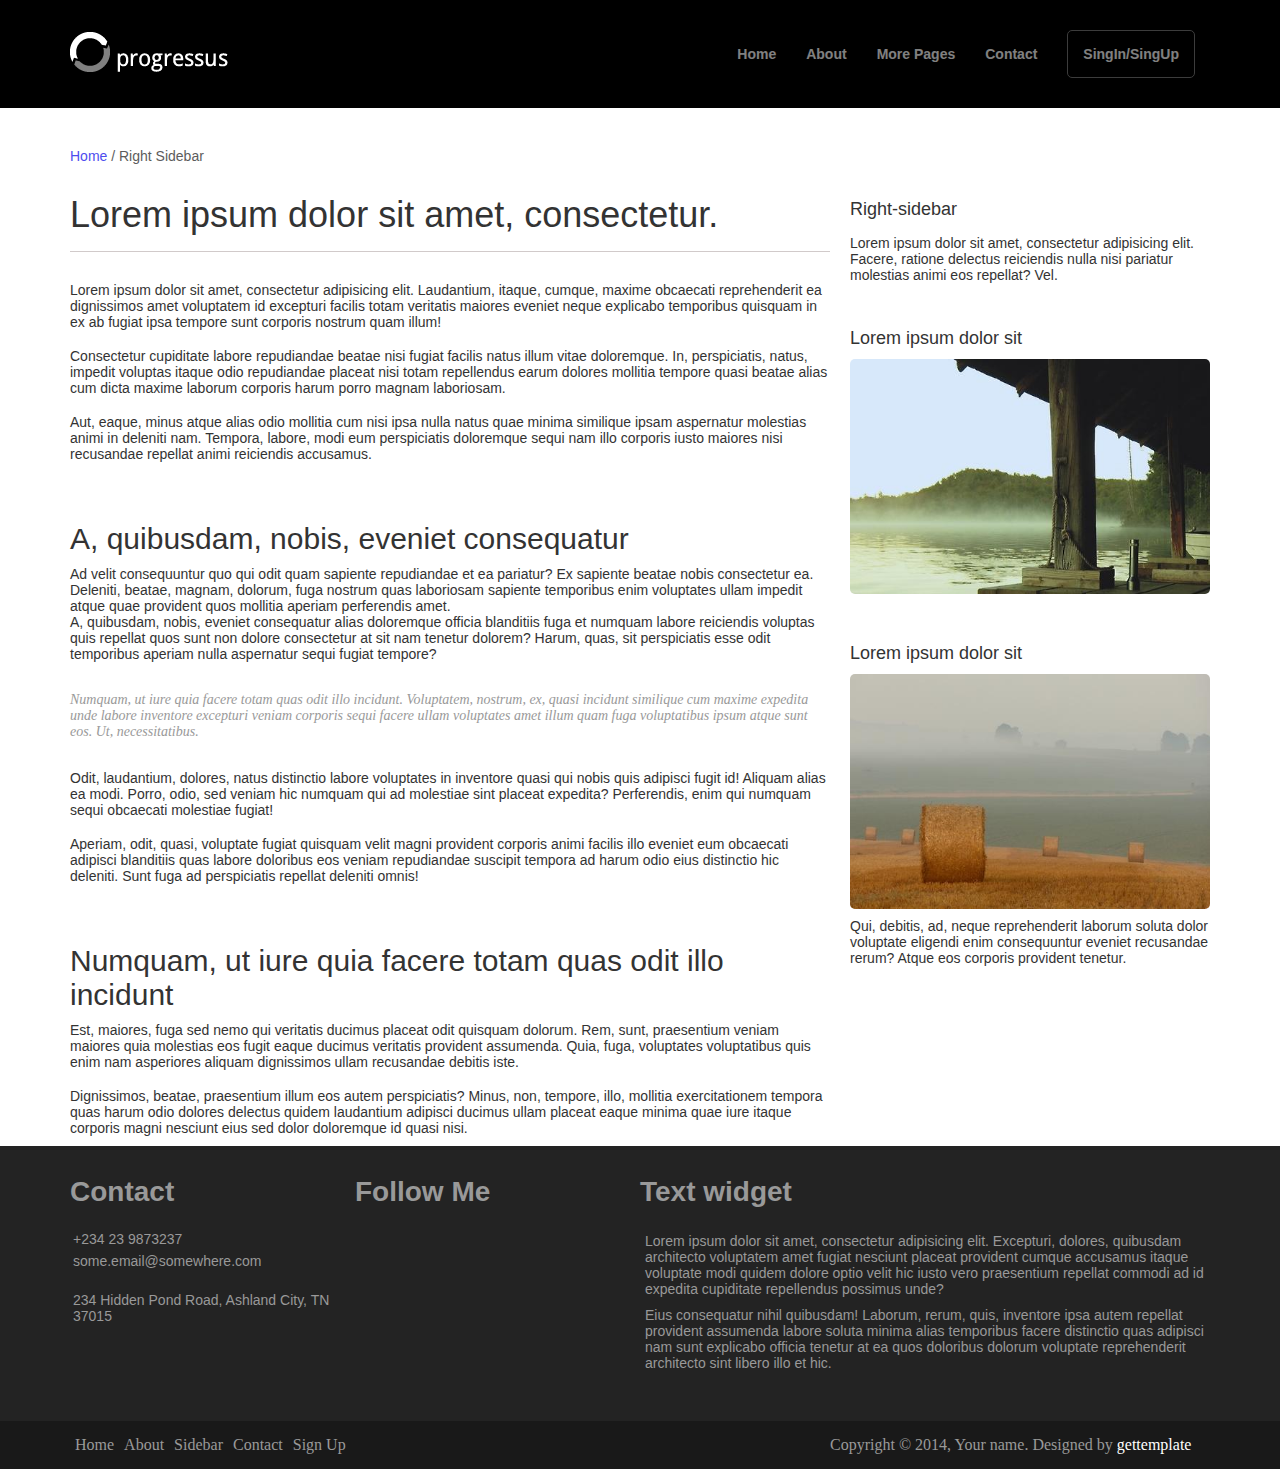
<file: rightsidebar.html>
<!DOCTYPE html>
<html lang="en">
<head>
    <meta charset="UTF-8">
    <meta http-equiv="X-UA-Compatible" content="IE=edge">
    <meta name="viewport" content="width=device-width, initial-scale=1.0">
    <link
      rel="stylesheet"
      href="https://cdnjs.cloudflare.com/ajax/libs/font-awesome/6.1.1/css/all.min.css"
      integrity="sha512-KfkfwYDsLkIlwQp6LFnl8zNdLGxu9YAA1QvwINks4PhcElQSvqcyVLLD9aMhXd13uQjoXtEKNosOWaZqXgel0g=="
      crossorigin="anonymous"
      referrerpolicy="no-referrer"
    />
    <link rel="stylesheet" href="./assets/css/right-sidebar.css">
    <title>Right SIdebar</title>
</head>
<body>
     <!-- Right-sidebar-Navbar Start-->
     <section id="navbar">
        <div class="container">
          <div class="row">
            <div class="col-3">
              <div class="header-logo">
                <img src="images/logo.png" alt="" />
              </div>
            </div>
            <div class="col-9">
              <div class="header-action">
                <ul>
                  <li>
                    <a href="index.html" target="_blank">Home</a>
                  </li>
                  <li>
                    <a href="about.html" target="_blank">About</a>
                  </li>
                  <li class="dropdown">
                    <a href="">More Pages</a>
                    <ul class="drop">
                      <li>
                        <a href="leftsidebar.html" target="_blank"
                          >Left Sidebar
                        </a>
                      </li>
                      <li><a href="rightsidebar.html" target="_blank">Right SIdebar </a></li>
                    </ul>
                  </li>
                  <li>
                    <a href="contact-page.html" target="_blank">Contact</a>
                  </li>
                  <li>
                    <button>SingIn/SingUp</button>
                  </li>
                </ul>
                <i class="fa-solid fa-bars nav-bars"></i>
              </div>
            </div>
          </div>
        </div>
      </section>
      <!-- Right-sidebar-Navbar End -->

      <!-- Right-sidebar info start  -->
      <section id="right-sidebar-page">
        <div class="container">
            <div class="row">
                <div class="col-12"><span>Home </span>/ Right Sidebar</div>
                <div class="col-8 col-xs-12 col-sm-12 col-lg-8">
                    <h1 class="head-8">Lorem ipsum dolor sit amet, consectetur.</h1>
                    <div class="right-sidebar-all">
                        <div class="right-sidebar-text">
                            <p>Lorem ipsum dolor sit amet, consectetur adipisicing elit. Laudantium, itaque, cumque, maxime obcaecati reprehenderit ea dignissimos amet voluptatem id excepturi facilis totam veritatis maiores eveniet neque explicabo temporibus quisquam in ex ab fugiat ipsa tempore sunt corporis nostrum quam illum!
                            </p>
                           </br>
                            <p>Consectetur cupiditate labore repudiandae beatae nisi fugiat facilis natus illum vitae doloremque. In, perspiciatis, natus, impedit voluptas itaque odio repudiandae placeat nisi totam repellendus earum dolores mollitia tempore quasi beatae alias cum dicta maxime laborum corporis harum porro magnam laboriosam.</p>
                           </br>
                            <p>Aut, eaque, minus atque alias odio mollitia cum nisi ipsa nulla natus quae minima similique ipsam aspernatur molestias animi in deleniti nam. Tempora, labore, modi eum perspiciatis doloremque sequi nam illo corporis iusto maiores nisi recusandae repellat animi reiciendis accusamus.</p>
                        </div>
                        <div class="right-sidebar-text">
                            <h1>A, quibusdam, nobis, eveniet consequatur</h1>
                            <p> Ad velit consequuntur quo qui odit quam sapiente repudiandae et ea pariatur? Ex sapiente beatae nobis consectetur ea. Deleniti, beatae, magnam, dolorum, fuga nostrum quas laboriosam sapiente temporibus enim voluptates ullam impedit atque quae provident quos mollitia aperiam perferendis amet.</p>
                            <p>A, quibusdam, nobis, eveniet consequatur alias doloremque officia blanditiis fuga et numquam labore reiciendis voluptas quis repellat quos sunt non dolore consectetur at sit nam tenetur dolorem? Harum, quas, sit perspiciatis esse odit temporibus aperiam nulla aspernatur sequi fugiat tempore?</p>

                            <div class="special-text">
                                <p>Numquam, ut iure quia facere totam quas odit illo incidunt. Voluptatem, nostrum, ex, quasi incidunt similique cum maxime expedita unde labore inventore excepturi veniam corporis sequi facere ullam voluptates amet illum quam fuga voluptatibus ipsum atque sunt eos. Ut, necessitatibus.</p>
                              </div>
                              
                              <p>Odit, laudantium, dolores, natus distinctio labore voluptates in inventore quasi qui nobis quis adipisci fugit id! Aliquam alias ea modi. Porro, odio, sed veniam hic numquam qui ad molestiae sint placeat expedita? Perferendis, enim qui numquam sequi obcaecati molestiae fugiat!</p>
                             </br>

                              <p>Aperiam, odit, quasi, voluptate fugiat quisquam velit magni provident        corporis animi facilis illo eveniet eum obcaecati adipisci blanditiis        quas labore doloribus eos veniam repudiandae suscipit tempora ad harum        odio eius distinctio hic deleniti. Sunt fuga ad perspiciatis repellat        deleniti omnis!<p>                 
                        </div>
                        <div class="right-sidebar-text">
                            <h1>Numquam, ut iure quia facere totam quas odit illo incidunt
                            </h1>
                            <p>Est, maiores, fuga sed nemo qui veritatis ducimus placeat odit quisquam dolorum. Rem, sunt, praesentium veniam maiores quia molestias eos fugit eaque ducimus veritatis provident assumenda. Quia, fuga, voluptates voluptatibus quis enim nam asperiores aliquam dignissimos ullam recusandae debitis iste.</p>
                         </br>
                            <p>Dignissimos, beatae, praesentium illum eos autem perspiciatis? Minus, non, tempore, illo, mollitia exercitationem tempora quas harum odio dolores delectus quidem laudantium adipisci ducimus ullam placeat eaque minima quae iure itaque corporis magni nesciunt eius sed dolor doloremque id quasi nisi.</p>
                        </div>

                    </div>
                </div>


                <div class="col-4 col-xs-12 col-sm-12 col-lg-4">
                    <div class="right-sidebar-right">
                        <div class="right-sidebar-img">
                            <h1>Right-sidebar</h1>
                          <p>
                            Lorem ipsum dolor sit amet, consectetur adipisicing elit.
                            Facere, ratione delectus reiciendis nulla nisi pariatur
                            molestias animi eos repellat? Vel.
                          </p>
                          </div>
                          <div class="right-sidebar-img">
                            <h1>Lorem ipsum dolor sit</h1>
                            <img src="./images/1.jpg" alt="">              
                          </div>
                          <div class="right-sidebar-img">
                            <h1>Lorem ipsum dolor sit</h1>
                            <img src="./images/2.jpg" alt="">              
                            <p>Qui, debitis, ad, neque reprehenderit laborum soluta dolor voluptate eligendi enim consequuntur eveniet recusandae rerum? Atque eos corporis provident tenetur.</p>
                          </div>
                    </div>
                </div>
            </div>
        </div>
      </section>
      <!-- Right-sidebar info end  -->

      <!-- Contact Start -->
    <section id="contact">
      <div class="container">
        <div class="row">
          <div class="col-3 col-xs-12 col-sm-6 col-md-3 col-lg-3">
            <h1>Contact</h1>
            <p>+234 23 9873237</p>
            <p class="two">some.email@somewhere.com</p>
            <p class="three">234 Hidden Pond Road, Ashland City, TN 37015</p>
          </div>
          <div class="col-3 col-xs-12 col-sm-6 col-md-3 col-lg-3">
            <h1>Follow Me</h1>
            <div class="icon-contact">
              <i class="fa-brands fa-twitter"></i>
              <i class="fa-brands fa-dropbox"></i>
              <i class="fa-brands fa-github"></i>
              <i class="fa-brands fa-facebook-f"></i>
            </div>
          </div>
          <div class="col-6 col-xs-12 col-sm-12 col-md-6 col-lg-6">
            <h1>Text widget</h1>
            <p>
              Lorem ipsum dolor sit amet, consectetur adipisicing elit.
              Excepturi, dolores, quibusdam architecto voluptatem amet fugiat
              nesciunt placeat provident cumque accusamus itaque voluptate modi
              quidem dolore optio velit hic iusto vero praesentium repellat
              commodi ad id expedita cupiditate repellendus possimus unde?
            </p>
            <p>
              Eius consequatur nihil quibusdam! Laborum, rerum, quis, inventore
              ipsa autem repellat provident assumenda labore soluta minima alias
              temporibus facere distinctio quas adipisci nam sunt explicabo
              officia tenetur at ea quos doloribus dolorum voluptate
              reprehenderit architecto sint libero illo et hic.
            </p>
          </div>
        </div>
      </div>
    </section>
    <!-- Contact End -->
    <!-- Footer Start -->
    <section id="footer">
      <div class="container">
        <div class="row">
          <div class="col-8 col-xs-12 col-sm-6 col-md-8 col-lg-8">
            <ul>
              <li>Home</li>
              <li>About</li>
              <li>Sidebar</li>
              <li>Contact</li>
              <li>Sign Up</li>
            </ul>
          </div>
          <div class="col-4 col-xs-12 col-sm-6 col-md-4 col-lg-4">
            <p>Copyright © 2014, Your name. Designed by <span>gettemplate</span></p>
          </div>
        </div>
      </div>
    </section>
    <!-- Footer End -->
</body>
</html>
</file>
<file: assets/css/style.css>
body, h1, h2, h3, h4, h5, h6, p {
  padding: 0px;
  margin: 0px;
  color: inherit;
}

ul {
  margin: 0px;
  padding: 0px;
  list-style-type: none;
}

a {
  text-decoration: none;
}

.font, #contact-page button, #contact-page, #right-sidebar-page, #left-sidebar-page, #about-page, #contact .col-6 p, #contact .col-3 p, #contact, #learn .container .learn-text button, #learn .container .learn-text, #ques .container .col-6 p, #ques .container .col-6 h1, #ques .container h2, #page .container .page-item .col-3 p, #page .container .page-item .col-3 h1, #page .container h1, #about .container p, #about .container h1, #home .container .two-btn, #home .container button, #home .container p, #home .container h1, #navbar .col-9 .header-action ul li button, #navbar .col-9 .header-action ul li a {
  font-family: "Open sans", Helvetica, Arial;
}

.flex, #contact-page .cont-input, #about-page .about-left .about-left-item-1, #footer .col-4, #footer .col-8 ul, #footer, #page .container .page-item, #about .container, #home .container, #navbar .col-9 .header-action ul, #navbar .col-9 .header-action, #navbar .col-3 {
  display: flex;
}

.flex-row {
  flex-direction: row;
}

.flex-column, #about .container, #home .container {
  flex-direction: column;
}

.flex-row-reverse {
  flex-direction: row-reverse;
}

.flex-column-reverse {
  flex-direction: column-reverse;
}

.flex-inherit {
  flex-direction: inherit;
}

.justify-center, #about .container, #home .container {
  justify-content: center;
}

.justify-content-start {
  justify-content: flex-start;
}

.justify-content-end, #navbar .col-9 .header-action {
  justify-content: flex-end;
}

.justify-content-between, #contact-page .cont-input, #about-page .about-left .about-left-item-1, #page .container .page-item {
  justify-content: space-between;
}

.justify-content-around {
  justify-content: space-around;
}

.justify-content-evenly {
  justify-content: space-evenly;
}

.justify-content-left {
  justify-content: left;
}

.justify-content-right {
  justify-content: right;
}

.align-items-center, #footer .col-4, #about .container, #home .container, #navbar .col-9 .header-action ul, #navbar .col-3 {
  align-items: center;
}

.align-items-end {
  align-items: flex-end;
}

.align-items-start {
  align-items: flex-start;
}

.align-items-inherit {
  align-items: inherit;
}

.wrap {
  flex-wrap: wrap;
}

.nowrap {
  flex-wrap: nowrap;
}

.container {
  width: 1140px;
  margin: 0px auto;
}

.row {
  display: flex;
  justify-content: space-between;
  flex-wrap: wrap;
}

.col-1 {
  width: calc((100% / 12) *1);
}

.col-2 {
  width: calc((100% / 12) *2);
}

.col-3 {
  width: calc((100% / 12) *3);
}

.col-4 {
  width: calc((100% / 12) *4);
}

.col-5 {
  width: calc((100% / 12) *5);
}

.col-6 {
  width: calc((100% / 12) *6);
}

.col-7 {
  width: calc((100% / 12) *7);
}

.col-8 {
  width: calc((100% / 12) *8);
}

.col-9 {
  width: calc((100% / 12) *9);
}

.col-10 {
  width: calc((100% / 12) *10);
}

.col-11 {
  width: calc((100% / 12) *11);
}

.col-12 {
  width: calc((100% / 12) *12);
}

@media (max-width: 576px) {
  .container {
    width: 100%;
  }
  .col-xs-1 {
    width: calc((100% / 12) *1);
  }
  .col-xs-2 {
    width: calc((100% / 12) *2);
  }
  .col-xs-3 {
    width: calc((100% / 12) *3);
  }
  .col-xs-4 {
    width: calc((100% / 12) *4);
  }
  .col-xs-5 {
    width: calc((100% / 12) *5);
  }
  .col-xs-6 {
    width: calc((100% / 12) *6);
  }
  .col-xs-7 {
    width: calc((100% / 12) *7);
  }
  .col-xs-8 {
    width: calc((100% / 12) *8);
  }
  .col-xs-9 {
    width: calc((100% / 12) *9);
  }
  .col-xs-10 {
    width: calc((100% / 12) *10);
  }
  .col-xs-11 {
    width: calc((100% / 12) *11);
  }
  .col-xs-12 {
    width: calc((100% / 12) *12);
  }
}
@media (min-width: 576px) and (max-width: 992px) {
  .container {
    width: 100%;
  }
  .col-sm-1 {
    width: calc((100% / 12) *1);
  }
  .col-sm-2 {
    width: calc((100% / 12) *2);
  }
  .col-sm-3 {
    width: calc((100% / 12) *3);
  }
  .col-sm-4 {
    width: calc((100% / 12) *4);
  }
  .col-sm-5 {
    width: calc((100% / 12) *5);
  }
  .col-sm-6 {
    width: calc((100% / 12) *6);
  }
  .col-sm-7 {
    width: calc((100% / 12) *7);
  }
  .col-sm-8 {
    width: calc((100% / 12) *8);
  }
  .col-sm-9 {
    width: calc((100% / 12) *9);
  }
  .col-sm-10 {
    width: calc((100% / 12) *10);
  }
  .col-sm-11 {
    width: calc((100% / 12) *11);
  }
  .col-sm-12 {
    width: calc((100% / 12) *12);
  }
}
@media (min-width: 992px) and (max-width: 1200px) {
  .container {
    width: 100%;
  }
  .col-md-1 {
    width: calc((100% / 12) *1);
  }
  .col-md-2 {
    width: calc((100% / 12) *2);
  }
  .col-md-3 {
    width: calc((100% / 12) *3);
  }
  .col-md-4 {
    width: calc((100% / 12) *4);
  }
  .col-md-5 {
    width: calc((100% / 12) *5);
  }
  .col-md-6 {
    width: calc((100% / 12) *6);
  }
  .col-md-7 {
    width: calc((100% / 12) *7);
  }
  .col-md-8 {
    width: calc((100% / 12) *8);
  }
  .col-md-9 {
    width: calc((100% / 12) *9);
  }
  .col-md-10 {
    width: calc((100% / 12) *10);
  }
  .col-md-11 {
    width: calc((100% / 12) *11);
  }
  .col-md-12 {
    width: calc((100% / 12) *12);
  }
}
@media (min-width: 1200px) {
  .col-lg-1 {
    width: calc((100% / 12) *1);
  }
  .col-lg-2 {
    width: calc((100% / 12) *2);
  }
  .col-lg-3 {
    width: calc((100% / 12) *3);
  }
  .col-lg-4 {
    width: calc((100% / 12) *4);
  }
  .col-lg-5 {
    width: calc((100% / 12) *5);
  }
  .col-lg-6 {
    width: calc((100% / 12) *6);
  }
  .col-lg-7 {
    width: calc((100% / 12) *7);
  }
  .col-lg-8 {
    width: calc((100% / 12) *8);
  }
  .col-lg-9 {
    width: calc((100% / 12) *9);
  }
  .col-lg-10 {
    width: calc((100% / 12) *10);
  }
  .col-lg-11 {
    width: calc((100% / 12) *11);
  }
  .col-lg-12 {
    width: calc((100% / 12) *12);
  }
}
@media (max-width: 576px) {
  .container {
    width: 100%;
  }
  .col-xs-1 {
    width: calc((100% / 12) *1);
  }
  #navbar .col-9 .header-action ul {
    display: none;
  }
  #navbar .col-9 .header-action i {
    display: block;
    padding: 10px 50px 10px 0px;
  }
  #contact .col-3 h1 {
    margin-top: 40px;
  }
  #contact .col-6 h1 {
    margin-top: 40px;
  }
  #footer .col-4 {
    margin-top: 20px;
  }
  #about-page .col-8 {
    padding-left: 10px;
  }
  #right-sidebar-page .col-8 {
    padding-left: 10px;
  }
  #left-sidebar-page .col-4 {
    padding-left: 10px;
  }
  #contact-page .col-8 {
    padding-left: 10px;
  }
  .col-xs-2 {
    width: calc((100% / 12) *2);
  }
  #navbar .col-9 .header-action ul {
    display: none;
  }
  #navbar .col-9 .header-action i {
    display: block;
    padding: 10px 50px 10px 0px;
  }
  #contact .col-3 h1 {
    margin-top: 40px;
  }
  #contact .col-6 h1 {
    margin-top: 40px;
  }
  #footer .col-4 {
    margin-top: 20px;
  }
  #about-page .col-8 {
    padding-left: 10px;
  }
  #right-sidebar-page .col-8 {
    padding-left: 10px;
  }
  #left-sidebar-page .col-4 {
    padding-left: 10px;
  }
  #contact-page .col-8 {
    padding-left: 10px;
  }
  .col-xs-3 {
    width: calc((100% / 12) *3);
  }
  #navbar .col-9 .header-action ul {
    display: none;
  }
  #navbar .col-9 .header-action i {
    display: block;
    padding: 10px 50px 10px 0px;
  }
  #contact .col-3 h1 {
    margin-top: 40px;
  }
  #contact .col-6 h1 {
    margin-top: 40px;
  }
  #footer .col-4 {
    margin-top: 20px;
  }
  #about-page .col-8 {
    padding-left: 10px;
  }
  #right-sidebar-page .col-8 {
    padding-left: 10px;
  }
  #left-sidebar-page .col-4 {
    padding-left: 10px;
  }
  #contact-page .col-8 {
    padding-left: 10px;
  }
  .col-xs-4 {
    width: calc((100% / 12) *4);
  }
  #navbar .col-9 .header-action ul {
    display: none;
  }
  #navbar .col-9 .header-action i {
    display: block;
    padding: 10px 50px 10px 0px;
  }
  #contact .col-3 h1 {
    margin-top: 40px;
  }
  #contact .col-6 h1 {
    margin-top: 40px;
  }
  #footer .col-4 {
    margin-top: 20px;
  }
  #about-page .col-8 {
    padding-left: 10px;
  }
  #right-sidebar-page .col-8 {
    padding-left: 10px;
  }
  #left-sidebar-page .col-4 {
    padding-left: 10px;
  }
  #contact-page .col-8 {
    padding-left: 10px;
  }
  .col-xs-5 {
    width: calc((100% / 12) *5);
  }
  #navbar .col-9 .header-action ul {
    display: none;
  }
  #navbar .col-9 .header-action i {
    display: block;
    padding: 10px 50px 10px 0px;
  }
  #contact .col-3 h1 {
    margin-top: 40px;
  }
  #contact .col-6 h1 {
    margin-top: 40px;
  }
  #footer .col-4 {
    margin-top: 20px;
  }
  #about-page .col-8 {
    padding-left: 10px;
  }
  #right-sidebar-page .col-8 {
    padding-left: 10px;
  }
  #left-sidebar-page .col-4 {
    padding-left: 10px;
  }
  #contact-page .col-8 {
    padding-left: 10px;
  }
  .col-xs-6 {
    width: calc((100% / 12) *6);
  }
  #navbar .col-9 .header-action ul {
    display: none;
  }
  #navbar .col-9 .header-action i {
    display: block;
    padding: 10px 50px 10px 0px;
  }
  #contact .col-3 h1 {
    margin-top: 40px;
  }
  #contact .col-6 h1 {
    margin-top: 40px;
  }
  #footer .col-4 {
    margin-top: 20px;
  }
  #about-page .col-8 {
    padding-left: 10px;
  }
  #right-sidebar-page .col-8 {
    padding-left: 10px;
  }
  #left-sidebar-page .col-4 {
    padding-left: 10px;
  }
  #contact-page .col-8 {
    padding-left: 10px;
  }
  .col-xs-7 {
    width: calc((100% / 12) *7);
  }
  #navbar .col-9 .header-action ul {
    display: none;
  }
  #navbar .col-9 .header-action i {
    display: block;
    padding: 10px 50px 10px 0px;
  }
  #contact .col-3 h1 {
    margin-top: 40px;
  }
  #contact .col-6 h1 {
    margin-top: 40px;
  }
  #footer .col-4 {
    margin-top: 20px;
  }
  #about-page .col-8 {
    padding-left: 10px;
  }
  #right-sidebar-page .col-8 {
    padding-left: 10px;
  }
  #left-sidebar-page .col-4 {
    padding-left: 10px;
  }
  #contact-page .col-8 {
    padding-left: 10px;
  }
  .col-xs-8 {
    width: calc((100% / 12) *8);
  }
  #navbar .col-9 .header-action ul {
    display: none;
  }
  #navbar .col-9 .header-action i {
    display: block;
    padding: 10px 50px 10px 0px;
  }
  #contact .col-3 h1 {
    margin-top: 40px;
  }
  #contact .col-6 h1 {
    margin-top: 40px;
  }
  #footer .col-4 {
    margin-top: 20px;
  }
  #about-page .col-8 {
    padding-left: 10px;
  }
  #right-sidebar-page .col-8 {
    padding-left: 10px;
  }
  #left-sidebar-page .col-4 {
    padding-left: 10px;
  }
  #contact-page .col-8 {
    padding-left: 10px;
  }
  .col-xs-9 {
    width: calc((100% / 12) *9);
  }
  #navbar .col-9 .header-action ul {
    display: none;
  }
  #navbar .col-9 .header-action i {
    display: block;
    padding: 10px 50px 10px 0px;
  }
  #contact .col-3 h1 {
    margin-top: 40px;
  }
  #contact .col-6 h1 {
    margin-top: 40px;
  }
  #footer .col-4 {
    margin-top: 20px;
  }
  #about-page .col-8 {
    padding-left: 10px;
  }
  #right-sidebar-page .col-8 {
    padding-left: 10px;
  }
  #left-sidebar-page .col-4 {
    padding-left: 10px;
  }
  #contact-page .col-8 {
    padding-left: 10px;
  }
  .col-xs-10 {
    width: calc((100% / 12) *10);
  }
  #navbar .col-9 .header-action ul {
    display: none;
  }
  #navbar .col-9 .header-action i {
    display: block;
    padding: 10px 50px 10px 0px;
  }
  #contact .col-3 h1 {
    margin-top: 40px;
  }
  #contact .col-6 h1 {
    margin-top: 40px;
  }
  #footer .col-4 {
    margin-top: 20px;
  }
  #about-page .col-8 {
    padding-left: 10px;
  }
  #right-sidebar-page .col-8 {
    padding-left: 10px;
  }
  #left-sidebar-page .col-4 {
    padding-left: 10px;
  }
  #contact-page .col-8 {
    padding-left: 10px;
  }
  .col-xs-11 {
    width: calc((100% / 12) *11);
  }
  #navbar .col-9 .header-action ul {
    display: none;
  }
  #navbar .col-9 .header-action i {
    display: block;
    padding: 10px 50px 10px 0px;
  }
  #contact .col-3 h1 {
    margin-top: 40px;
  }
  #contact .col-6 h1 {
    margin-top: 40px;
  }
  #footer .col-4 {
    margin-top: 20px;
  }
  #about-page .col-8 {
    padding-left: 10px;
  }
  #right-sidebar-page .col-8 {
    padding-left: 10px;
  }
  #left-sidebar-page .col-4 {
    padding-left: 10px;
  }
  #contact-page .col-8 {
    padding-left: 10px;
  }
  .col-xs-12 {
    width: calc((100% / 12) *12);
  }
  #navbar .col-9 .header-action ul {
    display: none;
  }
  #navbar .col-9 .header-action i {
    display: block;
    padding: 10px 50px 10px 0px;
  }
  #contact .col-3 h1 {
    margin-top: 40px;
  }
  #contact .col-6 h1 {
    margin-top: 40px;
  }
  #footer .col-4 {
    margin-top: 20px;
  }
  #about-page .col-8 {
    padding-left: 10px;
  }
  #right-sidebar-page .col-8 {
    padding-left: 10px;
  }
  #left-sidebar-page .col-4 {
    padding-left: 10px;
  }
  #contact-page .col-8 {
    padding-left: 10px;
  }
}
@media (min-width: 576px) and (max-width: 992px) {
  .container {
    width: 100%;
  }
  .col-sm-1 {
    width: calc((100% / 12) *1);
  }
  #navbar .col-9 .header-action ul {
    display: none;
  }
  #navbar .col-9 .header-action i {
    display: block;
    padding: 10px 50px 10px 0px;
  }
  #contact .col-3 h1 {
    margin-top: 40px;
  }
  #contact .col-6 h1 {
    margin-top: 40px;
  }
  #about-page .col-8 {
    padding-left: 10px;
  }
  #right-sidebar-page .col-8 {
    padding-left: 10px;
  }
  #left-sidebar-page .col-4 {
    padding-left: 10px;
  }
  #contact-page .col-8 {
    padding-left: 10px;
  }
  .col-sm-2 {
    width: calc((100% / 12) *2);
  }
  #navbar .col-9 .header-action ul {
    display: none;
  }
  #navbar .col-9 .header-action i {
    display: block;
    padding: 10px 50px 10px 0px;
  }
  #contact .col-3 h1 {
    margin-top: 40px;
  }
  #contact .col-6 h1 {
    margin-top: 40px;
  }
  #about-page .col-8 {
    padding-left: 10px;
  }
  #right-sidebar-page .col-8 {
    padding-left: 10px;
  }
  #left-sidebar-page .col-4 {
    padding-left: 10px;
  }
  #contact-page .col-8 {
    padding-left: 10px;
  }
  .col-sm-3 {
    width: calc((100% / 12) *3);
  }
  #navbar .col-9 .header-action ul {
    display: none;
  }
  #navbar .col-9 .header-action i {
    display: block;
    padding: 10px 50px 10px 0px;
  }
  #contact .col-3 h1 {
    margin-top: 40px;
  }
  #contact .col-6 h1 {
    margin-top: 40px;
  }
  #about-page .col-8 {
    padding-left: 10px;
  }
  #right-sidebar-page .col-8 {
    padding-left: 10px;
  }
  #left-sidebar-page .col-4 {
    padding-left: 10px;
  }
  #contact-page .col-8 {
    padding-left: 10px;
  }
  .col-sm-4 {
    width: calc((100% / 12) *4);
  }
  #navbar .col-9 .header-action ul {
    display: none;
  }
  #navbar .col-9 .header-action i {
    display: block;
    padding: 10px 50px 10px 0px;
  }
  #contact .col-3 h1 {
    margin-top: 40px;
  }
  #contact .col-6 h1 {
    margin-top: 40px;
  }
  #about-page .col-8 {
    padding-left: 10px;
  }
  #right-sidebar-page .col-8 {
    padding-left: 10px;
  }
  #left-sidebar-page .col-4 {
    padding-left: 10px;
  }
  #contact-page .col-8 {
    padding-left: 10px;
  }
  .col-sm-5 {
    width: calc((100% / 12) *5);
  }
  #navbar .col-9 .header-action ul {
    display: none;
  }
  #navbar .col-9 .header-action i {
    display: block;
    padding: 10px 50px 10px 0px;
  }
  #contact .col-3 h1 {
    margin-top: 40px;
  }
  #contact .col-6 h1 {
    margin-top: 40px;
  }
  #about-page .col-8 {
    padding-left: 10px;
  }
  #right-sidebar-page .col-8 {
    padding-left: 10px;
  }
  #left-sidebar-page .col-4 {
    padding-left: 10px;
  }
  #contact-page .col-8 {
    padding-left: 10px;
  }
  .col-sm-6 {
    width: calc((100% / 12) *6);
  }
  #navbar .col-9 .header-action ul {
    display: none;
  }
  #navbar .col-9 .header-action i {
    display: block;
    padding: 10px 50px 10px 0px;
  }
  #contact .col-3 h1 {
    margin-top: 40px;
  }
  #contact .col-6 h1 {
    margin-top: 40px;
  }
  #about-page .col-8 {
    padding-left: 10px;
  }
  #right-sidebar-page .col-8 {
    padding-left: 10px;
  }
  #left-sidebar-page .col-4 {
    padding-left: 10px;
  }
  #contact-page .col-8 {
    padding-left: 10px;
  }
  .col-sm-7 {
    width: calc((100% / 12) *7);
  }
  #navbar .col-9 .header-action ul {
    display: none;
  }
  #navbar .col-9 .header-action i {
    display: block;
    padding: 10px 50px 10px 0px;
  }
  #contact .col-3 h1 {
    margin-top: 40px;
  }
  #contact .col-6 h1 {
    margin-top: 40px;
  }
  #about-page .col-8 {
    padding-left: 10px;
  }
  #right-sidebar-page .col-8 {
    padding-left: 10px;
  }
  #left-sidebar-page .col-4 {
    padding-left: 10px;
  }
  #contact-page .col-8 {
    padding-left: 10px;
  }
  .col-sm-8 {
    width: calc((100% / 12) *8);
  }
  #navbar .col-9 .header-action ul {
    display: none;
  }
  #navbar .col-9 .header-action i {
    display: block;
    padding: 10px 50px 10px 0px;
  }
  #contact .col-3 h1 {
    margin-top: 40px;
  }
  #contact .col-6 h1 {
    margin-top: 40px;
  }
  #about-page .col-8 {
    padding-left: 10px;
  }
  #right-sidebar-page .col-8 {
    padding-left: 10px;
  }
  #left-sidebar-page .col-4 {
    padding-left: 10px;
  }
  #contact-page .col-8 {
    padding-left: 10px;
  }
  .col-sm-9 {
    width: calc((100% / 12) *9);
  }
  #navbar .col-9 .header-action ul {
    display: none;
  }
  #navbar .col-9 .header-action i {
    display: block;
    padding: 10px 50px 10px 0px;
  }
  #contact .col-3 h1 {
    margin-top: 40px;
  }
  #contact .col-6 h1 {
    margin-top: 40px;
  }
  #about-page .col-8 {
    padding-left: 10px;
  }
  #right-sidebar-page .col-8 {
    padding-left: 10px;
  }
  #left-sidebar-page .col-4 {
    padding-left: 10px;
  }
  #contact-page .col-8 {
    padding-left: 10px;
  }
  .col-sm-10 {
    width: calc((100% / 12) *10);
  }
  #navbar .col-9 .header-action ul {
    display: none;
  }
  #navbar .col-9 .header-action i {
    display: block;
    padding: 10px 50px 10px 0px;
  }
  #contact .col-3 h1 {
    margin-top: 40px;
  }
  #contact .col-6 h1 {
    margin-top: 40px;
  }
  #about-page .col-8 {
    padding-left: 10px;
  }
  #right-sidebar-page .col-8 {
    padding-left: 10px;
  }
  #left-sidebar-page .col-4 {
    padding-left: 10px;
  }
  #contact-page .col-8 {
    padding-left: 10px;
  }
  .col-sm-11 {
    width: calc((100% / 12) *11);
  }
  #navbar .col-9 .header-action ul {
    display: none;
  }
  #navbar .col-9 .header-action i {
    display: block;
    padding: 10px 50px 10px 0px;
  }
  #contact .col-3 h1 {
    margin-top: 40px;
  }
  #contact .col-6 h1 {
    margin-top: 40px;
  }
  #about-page .col-8 {
    padding-left: 10px;
  }
  #right-sidebar-page .col-8 {
    padding-left: 10px;
  }
  #left-sidebar-page .col-4 {
    padding-left: 10px;
  }
  #contact-page .col-8 {
    padding-left: 10px;
  }
  .col-sm-12 {
    width: calc((100% / 12) *12);
  }
  #navbar .col-9 .header-action ul {
    display: none;
  }
  #navbar .col-9 .header-action i {
    display: block;
    padding: 10px 50px 10px 0px;
  }
  #contact .col-3 h1 {
    margin-top: 40px;
  }
  #contact .col-6 h1 {
    margin-top: 40px;
  }
  #about-page .col-8 {
    padding-left: 10px;
  }
  #right-sidebar-page .col-8 {
    padding-left: 10px;
  }
  #left-sidebar-page .col-4 {
    padding-left: 10px;
  }
  #contact-page .col-8 {
    padding-left: 10px;
  }
}
@media (min-width: 992px) and (max-width: 1200px) {
  .container {
    width: 100%;
  }
  .col-md-1 {
    width: calc((100% / 12) *1);
  }
  #navbar .col-9 .header-action ul {
    display: none;
  }
  #navbar .col-9 .header-action i {
    display: block;
    padding: 10px 50px 10px 0px;
  }
  #about-page .col-8 {
    padding-left: 10px;
  }
  #right-sidebar-page .col-8 {
    padding-left: 10px;
  }
  .col-md-2 {
    width: calc((100% / 12) *2);
  }
  #navbar .col-9 .header-action ul {
    display: none;
  }
  #navbar .col-9 .header-action i {
    display: block;
    padding: 10px 50px 10px 0px;
  }
  #about-page .col-8 {
    padding-left: 10px;
  }
  #right-sidebar-page .col-8 {
    padding-left: 10px;
  }
  .col-md-3 {
    width: calc((100% / 12) *3);
  }
  #navbar .col-9 .header-action ul {
    display: none;
  }
  #navbar .col-9 .header-action i {
    display: block;
    padding: 10px 50px 10px 0px;
  }
  #about-page .col-8 {
    padding-left: 10px;
  }
  #right-sidebar-page .col-8 {
    padding-left: 10px;
  }
  .col-md-4 {
    width: calc((100% / 12) *4);
  }
  #navbar .col-9 .header-action ul {
    display: none;
  }
  #navbar .col-9 .header-action i {
    display: block;
    padding: 10px 50px 10px 0px;
  }
  #about-page .col-8 {
    padding-left: 10px;
  }
  #right-sidebar-page .col-8 {
    padding-left: 10px;
  }
  .col-md-5 {
    width: calc((100% / 12) *5);
  }
  #navbar .col-9 .header-action ul {
    display: none;
  }
  #navbar .col-9 .header-action i {
    display: block;
    padding: 10px 50px 10px 0px;
  }
  #about-page .col-8 {
    padding-left: 10px;
  }
  #right-sidebar-page .col-8 {
    padding-left: 10px;
  }
  .col-md-6 {
    width: calc((100% / 12) *6);
  }
  #navbar .col-9 .header-action ul {
    display: none;
  }
  #navbar .col-9 .header-action i {
    display: block;
    padding: 10px 50px 10px 0px;
  }
  #about-page .col-8 {
    padding-left: 10px;
  }
  #right-sidebar-page .col-8 {
    padding-left: 10px;
  }
  .col-md-7 {
    width: calc((100% / 12) *7);
  }
  #navbar .col-9 .header-action ul {
    display: none;
  }
  #navbar .col-9 .header-action i {
    display: block;
    padding: 10px 50px 10px 0px;
  }
  #about-page .col-8 {
    padding-left: 10px;
  }
  #right-sidebar-page .col-8 {
    padding-left: 10px;
  }
  .col-md-8 {
    width: calc((100% / 12) *8);
  }
  #navbar .col-9 .header-action ul {
    display: none;
  }
  #navbar .col-9 .header-action i {
    display: block;
    padding: 10px 50px 10px 0px;
  }
  #about-page .col-8 {
    padding-left: 10px;
  }
  #right-sidebar-page .col-8 {
    padding-left: 10px;
  }
  .col-md-9 {
    width: calc((100% / 12) *9);
  }
  #navbar .col-9 .header-action ul {
    display: none;
  }
  #navbar .col-9 .header-action i {
    display: block;
    padding: 10px 50px 10px 0px;
  }
  #about-page .col-8 {
    padding-left: 10px;
  }
  #right-sidebar-page .col-8 {
    padding-left: 10px;
  }
  .col-md-10 {
    width: calc((100% / 12) *10);
  }
  #navbar .col-9 .header-action ul {
    display: none;
  }
  #navbar .col-9 .header-action i {
    display: block;
    padding: 10px 50px 10px 0px;
  }
  #about-page .col-8 {
    padding-left: 10px;
  }
  #right-sidebar-page .col-8 {
    padding-left: 10px;
  }
  .col-md-11 {
    width: calc((100% / 12) *11);
  }
  #navbar .col-9 .header-action ul {
    display: none;
  }
  #navbar .col-9 .header-action i {
    display: block;
    padding: 10px 50px 10px 0px;
  }
  #about-page .col-8 {
    padding-left: 10px;
  }
  #right-sidebar-page .col-8 {
    padding-left: 10px;
  }
  .col-md-12 {
    width: calc((100% / 12) *12);
  }
  #navbar .col-9 .header-action ul {
    display: none;
  }
  #navbar .col-9 .header-action i {
    display: block;
    padding: 10px 50px 10px 0px;
  }
  #about-page .col-8 {
    padding-left: 10px;
  }
  #right-sidebar-page .col-8 {
    padding-left: 10px;
  }
}
@media (min-width: 1200px) {
  .col-lg-1 {
    width: calc((100% / 12) *1);
  }
  .col-lg-2 {
    width: calc((100% / 12) *2);
  }
  .col-lg-3 {
    width: calc((100% / 12) *3);
  }
  .col-lg-4 {
    width: calc((100% / 12) *4);
  }
  .col-lg-5 {
    width: calc((100% / 12) *5);
  }
  .col-lg-6 {
    width: calc((100% / 12) *6);
  }
  .col-lg-7 {
    width: calc((100% / 12) *7);
  }
  .col-lg-8 {
    width: calc((100% / 12) *8);
  }
  .col-lg-9 {
    width: calc((100% / 12) *9);
  }
  .col-lg-10 {
    width: calc((100% / 12) *10);
  }
  .col-lg-11 {
    width: calc((100% / 12) *11);
  }
  .col-lg-12 {
    width: calc((100% / 12) *12);
  }
}
#navbar {
  background: black;
}
#navbar .container {
  padding: 15px;
}
#navbar .col-9 .header-action ul li {
  padding: 15px;
}
#navbar .col-9 .header-action ul li a {
  font-size: 14px;
  color: white;
  opacity: 0.5;
  font-weight: bold;
}
#navbar .col-9 .header-action ul li a:hover {
  opacity: 1;
  transition: all 0.3s linear;
}
#navbar .col-9 .header-action ul li button {
  font-size: 14px;
  color: white;
  opacity: 0.5;
  font-weight: bold;
  background: black;
  border: 1px solid rgb(121, 121, 121);
  padding: 15px;
  border-radius: 5px;
}
#navbar .col-9 .header-action ul li button:hover {
  opacity: 1;
  transition: all 0.3s linear;
}
#navbar .col-9 .header-action ul .dropdown {
  position: relative;
}
#navbar .col-9 .header-action ul .dropdown .drop {
  position: absolute;
  display: none;
  flex-direction: column;
  background-color: #000;
  margin-left: -15px;
  margin-top: 10px;
  opacity: 0.6;
  padding: 0.5rem 3rem 0.5rem 0.5rem;
}
#navbar .col-9 .header-action ul .dropdown .drop li {
  padding: 0.5rem;
  width: 100px;
}
#navbar .col-9 .header-action ul .dropdown:hover .drop {
  display: block;
}
#navbar .nav-bars {
  color: white;
  font-size: 1.5rem;
  color: white;
  opacity: 0.5;
  cursor: pointer;
  display: none;
  padding-top: 25px;
}
#navbar .nav-bars:hover {
  opacity: 1;
  transition: all 0.3s linear;
}

#home {
  height: 415px;
  background-image: url(../../../images/bg_header.jpg);
  background-size: cover;
}
#home .container {
  color: white;
  text-align: center;
}
#home .container .home-text {
  padding-top: 180px;
  text-align: center;
  flex-direction: column;
  justify-content: center;
}
#home .container h1 {
  font-size: 44px;
  font-weight: 100;
}
#home .container p {
  font-size: 14px;
  margin-bottom: 25px;
}
#home .container span {
  border-bottom: 1px solid gray;
  cursor: pointer;
}
#home .container button {
  font-size: 14px;
  color: white;
  opacity: 0.5;
  font-weight: bold;
  background: black;
  border: 2px solid rgb(255, 255, 255);
  padding: 15px 65px;
  border-radius: 3px;
  background: transparent;
}
#home .container .two-btn {
  font-size: 14px;
  color: white;
  opacity: 0.8;
  font-weight: bold;
  background: black;
  border: 2px solid rgb(255, 255, 255);
  padding: 15px 65px;
  border-radius: 3px;
  background-color: orange;
}
#home .container button:hover {
  opacity: 1;
  transition: all 0.3s linear;
}

@media (max-width: 576px) {
  #home {
    height: 455px;
  }
  #home .home-text {
    text-align: center;
    flex-direction: column;
    justify-content: center;
  }
}
#about {
  margin-bottom: 70px;
}
#about .container {
  text-align: center;
}
#about .container .about-text {
  padding-top: 70px;
  text-align: center;
  flex-direction: column;
  justify-content: center;
}
#about .container h1 {
  font-size: 30px;
  opacity: 0.9;
  font-weight: 300;
  margin-bottom: 10px;
}
#about .container p {
  width: 600px;
  padding: 5px;
  font-weight: 500;
  font-size: 14px;
}

@media (max-width: 576px) {
  #about .about-text {
    width: 100%;
  }
  #about .about-text h1, #about .about-text p {
    width: 100%;
    text-align: center;
  }
}
#page {
  background-color: #f7f5f4;
  padding-top: 30px;
  padding-bottom: 60px;
  box-sizing: border-box;
}
#page .container h1 {
  text-align: center;
  color: #382526;
  font-size: 24px;
  font-weight: 300;
  margin: 30px 0px 10px;
}
#page .container .page-item .col-3 {
  margin-top: 40px;
  text-align: center;
  color: #382526;
  font-weight: bold;
  padding: 0px 20px;
}
#page .container .page-item .col-3 i {
  font-size: 54px;
  padding-top: 20px;
}
#page .container .page-item .col-3 h1 {
  font-size: 18px;
  margin-bottom: 20px;
  font-weight: 700;
}
#page .container .page-item .col-3 p {
  font-size: 14px;
  font-weight: 200;
}

@media (max-width: 576px) {
  #page .page-item {
    flex-wrap: wrap;
    align-items: center;
  }
}
@media (min-width: 576px) and (max-width: 992px) {
  #page .page-item {
    display: flex;
    flex-direction: column;
    flex-wrap: wrap;
    align-items: center;
  }
}
#ques {
  padding-top: 60px;
  padding-bottom: 60px;
}
#ques .container h2 {
  text-align: center;
  color: #382526;
  font-size: 30px;
  font-weight: 300;
}
#ques .container .col-6 {
  padding-top: 60px;
}
#ques .container .col-6 h1 {
  color: #382526;
  font-size: 24px;
  margin-bottom: 10px;
  font-weight: normal;
}
#ques .container .col-6 p {
  color: #382526;
  font-size: 14px;
}
#ques .container .col-6 span {
  color: rgb(46, 46, 247);
  cursor: pointer;
}
#ques .container .col-6 span:hover {
  color: #382526;
  border-bottom: 1px solid #382526;
}

@media (max-width: 576px) {
  #ques .col-6 {
    padding-left: 10px;
  }
}
@media (min-width: 576px) and (max-width: 992px) {
  #ques .col-6 {
    padding-left: 10px;
  }
}
#learn {
  padding-bottom: 100px;
}
#learn .container {
  background-color: #f7f5f4;
}
#learn .container .learn-text {
  padding: 45px;
  font-size: 18px;
  font-weight: 300;
}
#learn .container .learn-text button {
  font-size: 14px;
  color: white;
  font-weight: bold;
  border: 2px solid #fff;
  padding: 15px 35px;
  border-radius: 5px;
  background-color: orange;
  margin: 10px 0px 0px 850px;
  cursor: pointer;
}

#contact {
  background: #232323;
  padding: 30px 0 0 0;
  font-size: 14px;
  color: #999;
  padding-bottom: 45px;
}
#contact h1 {
  padding-bottom: 20px;
}
#contact .col-3 p {
  font-size: 14px;
  padding: 3px;
}
#contact .col-3 .two:hover {
  cursor: pointer;
  border-bottom: 1px solid #999;
  color: #fff;
  transition: all 0.3s linear;
}
#contact .col-3 .three {
  padding-top: 20px;
}
#contact .col-3 .icon-contact i {
  font-size: 26px;
  padding: 5px;
}
#contact .col-6 p {
  padding: 5px;
}

#footer {
  background: #191919;
  color: #999;
  font-size: 16px;
}
#footer .col-8 ul {
  padding: 10px 0px 10px 0px;
}
#footer .col-8 li {
  padding: 5px;
  cursor: pointer;
}
#footer .col-8 li:hover {
  border-bottom: 1px solid #fff;
}
#footer .col-4 {
  text-align: center;
}
#footer .col-4 span {
  color: #fff;
  cursor: pointer;
}
#footer .col-4 span:hover {
  border-bottom: 1px solid #fff;
}

#about-page {
  color: #333333;
}
#about-page span {
  color: rgb(33, 33, 236);
  opacity: 1;
}
#about-page .col-12 {
  opacity: 0.8;
  padding-top: 30px;
  font-size: 14px;
  cursor: pointer;
}
#about-page .col-8 {
  margin: 20px 0px 10px 0px;
  padding-top: 20px;
  padding-right: 15px;
  box-sizing: border-box;
}
#about-page .head-8 {
  border-bottom: 1px solid rgb(209, 202, 202);
  padding-bottom: 15px;
}
#about-page h1 {
  font-size: 36px;
  font-weight: 300;
}
#about-page .about-left h1 {
  margin: 30px 0px 10px 0px;
  font-size: 24px;
}
#about-page .about-left p {
  font-size: 14px;
  padding: 0px 10px 20px 0px;
}
#about-page .about-left .about-left-item-1 img {
  width: 300px;
  height: 200px;
  border-radius: 5px;
}
#about-page .col-4 {
  margin: 25px 0px 10px 0px;
  padding-top: 20px;
  padding-left: 15px;
  box-sizing: border-box;
}
#about-page .col-4 h1 {
  font-size: 18px;
}
#about-page .col-4 span:hover {
  border-bottom: 1px solid rgb(40, 37, 211);
}
#about-page .col-4 .about-right {
  padding: 10px;
}
#about-page .col-4 .about-right h1 {
  opacity: 0.8;
  font-size: 14px;
  padding-bottom: 5px;
}
#about-page .col-4 .about-right p {
  opacity: 0.6;
  font-size: 11.9px;
}
#about-page .col-4 .about-right .ab-right-text {
  padding-bottom: 15px;
}

#left-sidebar-page {
  color: #333333;
}
#left-sidebar-page span {
  color: rgb(33, 33, 236);
  opacity: 1;
}
#left-sidebar-page .col-12 {
  opacity: 0.8;
  padding-top: 30px;
  font-size: 14px;
  cursor: pointer;
  margin: 10px 0px;
}
#left-sidebar-page .head-8 {
  border-bottom: 1px solid rgb(209, 202, 202);
  padding-bottom: 15px;
}
#left-sidebar-page .col-4 {
  margin: 25px 0px 10px 0px;
}
#left-sidebar-page .col-4 h1 {
  font-size: 18px;
  padding-bottom: 10px;
  font-weight: 300;
}
#left-sidebar-page .col-4 p {
  font-size: 14px;
}
#left-sidebar-page .col-4 img {
  width: 360px;
  height: 235px;
  border-radius: 5px;
}
#left-sidebar-page .col-4 .left-sidebar-img {
  padding-bottom: 45px;
}
#left-sidebar-page .col-4 .left-sidebar-img p {
  padding-top: 5px;
}
#left-sidebar-page .col-8 {
  margin: 0px 0px 10px 0px;
  padding-top: 20px;
  padding-left: 15px;
  box-sizing: border-box;
}
#left-sidebar-page .col-8 h1 {
  font-size: 36px;
  font-weight: 300;
}
#left-sidebar-page .col-8 p {
  font-size: 14px;
  margin: 0px 0px 10px 0px;
}
#left-sidebar-page .col-8 .left-sidebar-right {
  padding-top: 30px;
}
#left-sidebar-page .col-8 .left-sidebar-right h1 {
  margin: 30px 0px 10px;
  font-size: 30px;
}
#left-sidebar-page .col-8 .left-sidebar-right .special-text {
  font-style: italic;
  font-family: Georgia;
  color: #999;
  margin: 30px 0 30px;
  font-size: 17.5px;
}

#right-sidebar-page {
  color: #333333;
}
#right-sidebar-page span {
  color: rgb(33, 33, 236);
  opacity: 1;
}
#right-sidebar-page .col-12 {
  opacity: 0.8;
  padding-top: 30px;
  font-size: 14px;
  cursor: pointer;
  margin: 10px 0px;
}
#right-sidebar-page .head-8 {
  border-bottom: 1px solid rgb(209, 202, 202);
  padding-bottom: 15px;
}
#right-sidebar-page .col-8 {
  margin: 0px 0px 10px 0px;
  padding-top: 20px;
}
#right-sidebar-page .col-8 h1 {
  font-size: 36px;
  font-weight: 300;
}
#right-sidebar-page .col-8 p {
  font-size: 14px;
}
#right-sidebar-page .col-8 .right-sidebar-text {
  padding-top: 30px;
}
#right-sidebar-page .col-8 .right-sidebar-text h1 {
  margin: 30px 0px 10px;
  font-size: 30px;
}
#right-sidebar-page .col-8 .right-sidebar-text .special-text {
  font-style: italic;
  font-family: Georgia;
  color: #999;
  margin: 30px 0 30px;
  font-size: 17.5px;
}
#right-sidebar-page .col-4 {
  margin: 25px 0px 10px 0px;
  padding-left: 20px;
  box-sizing: border-box;
}
#right-sidebar-page .col-4 h1 {
  font-size: 18px;
  padding-bottom: 10px;
  font-weight: 300;
}
#right-sidebar-page .col-4 p {
  font-size: 14px;
}
#right-sidebar-page .col-4 img {
  width: 360px;
  height: 235px;
  border-radius: 5px;
}
#right-sidebar-page .col-4 .right-sidebar-img {
  padding-bottom: 45px;
}
#right-sidebar-page .col-4 .right-sidebar-img p {
  padding-top: 5px;
}

#contact-page {
  color: #333333;
}
#contact-page span {
  color: rgb(33, 33, 236);
  opacity: 1;
}
#contact-page .col-12 {
  opacity: 0.8;
  padding-top: 30px;
  font-size: 14px;
  cursor: pointer;
}
#contact-page .col-8 {
  margin: 20px 0px 10px 0px;
  padding-top: 20px;
  padding-right: 15px;
  box-sizing: border-box;
}
#contact-page .head-8 {
  border-bottom: 1px solid rgb(209, 202, 202);
  padding-bottom: 15px;
}
#contact-page h1 {
  font-size: 36px;
  font-weight: 300;
}
#contact-page p {
  font-size: 14px;
  padding: 25px 0px 0px 0px;
}
#contact-page .cont-input {
  padding: 30px 30px 0px 0px;
  opacity: 0.7;
  width: 750px;
}
#contact-page .cont-input input {
  padding: 8px;
}
#contact-page #textarea {
  font-size: 14px;
  margin-top: 20px;
  padding: 5px 0px 0px 5px;
  opacity: 0.8;
}
#contact-page button {
  width: 180px;
  font-size: 14px;
  color: white;
  font-weight: bold;
  border: 2px solid #fff;
  padding: 15px 35px;
  border-radius: 5px;
  background-color: orange;
  margin: -80px 0px 0px 575px;
  cursor: pointer;
}
#contact-page .checkbox {
  margin-top: 20px;
  margin-bottom: 10px;
}
#contact-page .checkbox h1 {
  font-size: 14px;
  color: #777;
  padding-left: 20px;
}
#contact-page .col-4 {
  margin: 25px 0px 0px 0px;
  padding: 25px 0px 0px 15px;
  box-sizing: border-box;
}
#contact-page .col-4 h1 {
  font-size: 18px;
}
#contact-page .col-4 p {
  padding-top: 5px;
  font-size: 14px;
}
#contact-page .col-4 .phone {
  padding-top: 20px;
}

#map {
  padding-top: 50px;
  width: 99.9%;
}
#map .map {
  width: inherit;
  height: 300px;
}
</file>
<file: assets/css/about-page.css>
body, h1, h2, h3, h4, h5, h6, p {
  padding: 0px;
  margin: 0px;
  color: inherit;
}

ul {
  margin: 0px;
  padding: 0px;
  list-style-type: none;
}

a {
  text-decoration: none;
}

.font, #contact-page button, #contact-page, #right-sidebar-page, #left-sidebar-page, #about-page, #contact .col-6 p, #contact .col-3 p, #contact, #learn .container .learn-text button, #learn .container .learn-text, #ques .container .col-6 p, #ques .container .col-6 h1, #ques .container h2, #page .container .page-item .col-3 p, #page .container .page-item .col-3 h1, #page .container h1, #about .container p, #about .container h1, #home .container .two-btn, #home .container button, #home .container p, #home .container h1, #navbar .col-9 .header-action ul li button, #navbar .col-9 .header-action ul li a {
  font-family: "Open sans", Helvetica, Arial;
}

.flex, #contact-page .cont-input, #about-page .about-left .about-left-item-1, #footer .col-4, #footer .col-8 ul, #footer, #page .container .page-item, #about .container, #home .container, #navbar .col-9 .header-action ul, #navbar .col-9 .header-action, #navbar .col-3 {
  display: flex;
}

.flex-row {
  flex-direction: row;
}

.flex-column, #about .container, #home .container {
  flex-direction: column;
}

.flex-row-reverse {
  flex-direction: row-reverse;
}

.flex-column-reverse {
  flex-direction: column-reverse;
}

.flex-inherit {
  flex-direction: inherit;
}

.justify-center, #about .container, #home .container {
  justify-content: center;
}

.justify-content-start {
  justify-content: flex-start;
}

.justify-content-end, #navbar .col-9 .header-action {
  justify-content: flex-end;
}

.justify-content-between, #contact-page .cont-input, #about-page .about-left .about-left-item-1, #page .container .page-item {
  justify-content: space-between;
}

.justify-content-around {
  justify-content: space-around;
}

.justify-content-evenly {
  justify-content: space-evenly;
}

.justify-content-left {
  justify-content: left;
}

.justify-content-right {
  justify-content: right;
}

.align-items-center, #footer .col-4, #about .container, #home .container, #navbar .col-9 .header-action ul, #navbar .col-3 {
  align-items: center;
}

.align-items-end {
  align-items: flex-end;
}

.align-items-start {
  align-items: flex-start;
}

.align-items-inherit {
  align-items: inherit;
}

.wrap {
  flex-wrap: wrap;
}

.nowrap {
  flex-wrap: nowrap;
}

.container {
  width: 1140px;
  margin: 0px auto;
}

.row {
  display: flex;
  justify-content: space-between;
  flex-wrap: wrap;
}

.col-1 {
  width: calc((100% / 12) *1);
}

.col-2 {
  width: calc((100% / 12) *2);
}

.col-3 {
  width: calc((100% / 12) *3);
}

.col-4 {
  width: calc((100% / 12) *4);
}

.col-5 {
  width: calc((100% / 12) *5);
}

.col-6 {
  width: calc((100% / 12) *6);
}

.col-7 {
  width: calc((100% / 12) *7);
}

.col-8 {
  width: calc((100% / 12) *8);
}

.col-9 {
  width: calc((100% / 12) *9);
}

.col-10 {
  width: calc((100% / 12) *10);
}

.col-11 {
  width: calc((100% / 12) *11);
}

.col-12 {
  width: calc((100% / 12) *12);
}

@media (max-width: 576px) {
  .container {
    width: 100%;
  }
  .col-xs-1 {
    width: calc((100% / 12) *1);
  }
  .col-xs-2 {
    width: calc((100% / 12) *2);
  }
  .col-xs-3 {
    width: calc((100% / 12) *3);
  }
  .col-xs-4 {
    width: calc((100% / 12) *4);
  }
  .col-xs-5 {
    width: calc((100% / 12) *5);
  }
  .col-xs-6 {
    width: calc((100% / 12) *6);
  }
  .col-xs-7 {
    width: calc((100% / 12) *7);
  }
  .col-xs-8 {
    width: calc((100% / 12) *8);
  }
  .col-xs-9 {
    width: calc((100% / 12) *9);
  }
  .col-xs-10 {
    width: calc((100% / 12) *10);
  }
  .col-xs-11 {
    width: calc((100% / 12) *11);
  }
  .col-xs-12 {
    width: calc((100% / 12) *12);
  }
}
@media (min-width: 576px) and (max-width: 992px) {
  .container {
    width: 100%;
  }
  .col-sm-1 {
    width: calc((100% / 12) *1);
  }
  .col-sm-2 {
    width: calc((100% / 12) *2);
  }
  .col-sm-3 {
    width: calc((100% / 12) *3);
  }
  .col-sm-4 {
    width: calc((100% / 12) *4);
  }
  .col-sm-5 {
    width: calc((100% / 12) *5);
  }
  .col-sm-6 {
    width: calc((100% / 12) *6);
  }
  .col-sm-7 {
    width: calc((100% / 12) *7);
  }
  .col-sm-8 {
    width: calc((100% / 12) *8);
  }
  .col-sm-9 {
    width: calc((100% / 12) *9);
  }
  .col-sm-10 {
    width: calc((100% / 12) *10);
  }
  .col-sm-11 {
    width: calc((100% / 12) *11);
  }
  .col-sm-12 {
    width: calc((100% / 12) *12);
  }
}
@media (min-width: 992px) and (max-width: 1200px) {
  .container {
    width: 100%;
  }
  .col-md-1 {
    width: calc((100% / 12) *1);
  }
  .col-md-2 {
    width: calc((100% / 12) *2);
  }
  .col-md-3 {
    width: calc((100% / 12) *3);
  }
  .col-md-4 {
    width: calc((100% / 12) *4);
  }
  .col-md-5 {
    width: calc((100% / 12) *5);
  }
  .col-md-6 {
    width: calc((100% / 12) *6);
  }
  .col-md-7 {
    width: calc((100% / 12) *7);
  }
  .col-md-8 {
    width: calc((100% / 12) *8);
  }
  .col-md-9 {
    width: calc((100% / 12) *9);
  }
  .col-md-10 {
    width: calc((100% / 12) *10);
  }
  .col-md-11 {
    width: calc((100% / 12) *11);
  }
  .col-md-12 {
    width: calc((100% / 12) *12);
  }
}
@media (min-width: 1200px) {
  .col-lg-1 {
    width: calc((100% / 12) *1);
  }
  .col-lg-2 {
    width: calc((100% / 12) *2);
  }
  .col-lg-3 {
    width: calc((100% / 12) *3);
  }
  .col-lg-4 {
    width: calc((100% / 12) *4);
  }
  .col-lg-5 {
    width: calc((100% / 12) *5);
  }
  .col-lg-6 {
    width: calc((100% / 12) *6);
  }
  .col-lg-7 {
    width: calc((100% / 12) *7);
  }
  .col-lg-8 {
    width: calc((100% / 12) *8);
  }
  .col-lg-9 {
    width: calc((100% / 12) *9);
  }
  .col-lg-10 {
    width: calc((100% / 12) *10);
  }
  .col-lg-11 {
    width: calc((100% / 12) *11);
  }
  .col-lg-12 {
    width: calc((100% / 12) *12);
  }
}
@media (max-width: 576px) {
  .container {
    width: 100%;
  }
  .col-xs-1 {
    width: calc((100% / 12) *1);
  }
  #navbar .col-9 .header-action ul {
    display: none;
  }
  #navbar .col-9 .header-action i {
    display: block;
    padding: 10px 50px 10px 0px;
  }
  #contact .col-3 h1 {
    margin-top: 40px;
  }
  #contact .col-6 h1 {
    margin-top: 40px;
  }
  #footer .col-4 {
    margin-top: 20px;
  }
  #about-page .col-8 {
    padding-left: 10px;
  }
  #right-sidebar-page .col-8 {
    padding-left: 10px;
  }
  #left-sidebar-page .col-4 {
    padding-left: 10px;
  }
  #contact-page .col-8 {
    padding-left: 10px;
  }
  .col-xs-2 {
    width: calc((100% / 12) *2);
  }
  #navbar .col-9 .header-action ul {
    display: none;
  }
  #navbar .col-9 .header-action i {
    display: block;
    padding: 10px 50px 10px 0px;
  }
  #contact .col-3 h1 {
    margin-top: 40px;
  }
  #contact .col-6 h1 {
    margin-top: 40px;
  }
  #footer .col-4 {
    margin-top: 20px;
  }
  #about-page .col-8 {
    padding-left: 10px;
  }
  #right-sidebar-page .col-8 {
    padding-left: 10px;
  }
  #left-sidebar-page .col-4 {
    padding-left: 10px;
  }
  #contact-page .col-8 {
    padding-left: 10px;
  }
  .col-xs-3 {
    width: calc((100% / 12) *3);
  }
  #navbar .col-9 .header-action ul {
    display: none;
  }
  #navbar .col-9 .header-action i {
    display: block;
    padding: 10px 50px 10px 0px;
  }
  #contact .col-3 h1 {
    margin-top: 40px;
  }
  #contact .col-6 h1 {
    margin-top: 40px;
  }
  #footer .col-4 {
    margin-top: 20px;
  }
  #about-page .col-8 {
    padding-left: 10px;
  }
  #right-sidebar-page .col-8 {
    padding-left: 10px;
  }
  #left-sidebar-page .col-4 {
    padding-left: 10px;
  }
  #contact-page .col-8 {
    padding-left: 10px;
  }
  .col-xs-4 {
    width: calc((100% / 12) *4);
  }
  #navbar .col-9 .header-action ul {
    display: none;
  }
  #navbar .col-9 .header-action i {
    display: block;
    padding: 10px 50px 10px 0px;
  }
  #contact .col-3 h1 {
    margin-top: 40px;
  }
  #contact .col-6 h1 {
    margin-top: 40px;
  }
  #footer .col-4 {
    margin-top: 20px;
  }
  #about-page .col-8 {
    padding-left: 10px;
  }
  #right-sidebar-page .col-8 {
    padding-left: 10px;
  }
  #left-sidebar-page .col-4 {
    padding-left: 10px;
  }
  #contact-page .col-8 {
    padding-left: 10px;
  }
  .col-xs-5 {
    width: calc((100% / 12) *5);
  }
  #navbar .col-9 .header-action ul {
    display: none;
  }
  #navbar .col-9 .header-action i {
    display: block;
    padding: 10px 50px 10px 0px;
  }
  #contact .col-3 h1 {
    margin-top: 40px;
  }
  #contact .col-6 h1 {
    margin-top: 40px;
  }
  #footer .col-4 {
    margin-top: 20px;
  }
  #about-page .col-8 {
    padding-left: 10px;
  }
  #right-sidebar-page .col-8 {
    padding-left: 10px;
  }
  #left-sidebar-page .col-4 {
    padding-left: 10px;
  }
  #contact-page .col-8 {
    padding-left: 10px;
  }
  .col-xs-6 {
    width: calc((100% / 12) *6);
  }
  #navbar .col-9 .header-action ul {
    display: none;
  }
  #navbar .col-9 .header-action i {
    display: block;
    padding: 10px 50px 10px 0px;
  }
  #contact .col-3 h1 {
    margin-top: 40px;
  }
  #contact .col-6 h1 {
    margin-top: 40px;
  }
  #footer .col-4 {
    margin-top: 20px;
  }
  #about-page .col-8 {
    padding-left: 10px;
  }
  #right-sidebar-page .col-8 {
    padding-left: 10px;
  }
  #left-sidebar-page .col-4 {
    padding-left: 10px;
  }
  #contact-page .col-8 {
    padding-left: 10px;
  }
  .col-xs-7 {
    width: calc((100% / 12) *7);
  }
  #navbar .col-9 .header-action ul {
    display: none;
  }
  #navbar .col-9 .header-action i {
    display: block;
    padding: 10px 50px 10px 0px;
  }
  #contact .col-3 h1 {
    margin-top: 40px;
  }
  #contact .col-6 h1 {
    margin-top: 40px;
  }
  #footer .col-4 {
    margin-top: 20px;
  }
  #about-page .col-8 {
    padding-left: 10px;
  }
  #right-sidebar-page .col-8 {
    padding-left: 10px;
  }
  #left-sidebar-page .col-4 {
    padding-left: 10px;
  }
  #contact-page .col-8 {
    padding-left: 10px;
  }
  .col-xs-8 {
    width: calc((100% / 12) *8);
  }
  #navbar .col-9 .header-action ul {
    display: none;
  }
  #navbar .col-9 .header-action i {
    display: block;
    padding: 10px 50px 10px 0px;
  }
  #contact .col-3 h1 {
    margin-top: 40px;
  }
  #contact .col-6 h1 {
    margin-top: 40px;
  }
  #footer .col-4 {
    margin-top: 20px;
  }
  #about-page .col-8 {
    padding-left: 10px;
  }
  #right-sidebar-page .col-8 {
    padding-left: 10px;
  }
  #left-sidebar-page .col-4 {
    padding-left: 10px;
  }
  #contact-page .col-8 {
    padding-left: 10px;
  }
  .col-xs-9 {
    width: calc((100% / 12) *9);
  }
  #navbar .col-9 .header-action ul {
    display: none;
  }
  #navbar .col-9 .header-action i {
    display: block;
    padding: 10px 50px 10px 0px;
  }
  #contact .col-3 h1 {
    margin-top: 40px;
  }
  #contact .col-6 h1 {
    margin-top: 40px;
  }
  #footer .col-4 {
    margin-top: 20px;
  }
  #about-page .col-8 {
    padding-left: 10px;
  }
  #right-sidebar-page .col-8 {
    padding-left: 10px;
  }
  #left-sidebar-page .col-4 {
    padding-left: 10px;
  }
  #contact-page .col-8 {
    padding-left: 10px;
  }
  .col-xs-10 {
    width: calc((100% / 12) *10);
  }
  #navbar .col-9 .header-action ul {
    display: none;
  }
  #navbar .col-9 .header-action i {
    display: block;
    padding: 10px 50px 10px 0px;
  }
  #contact .col-3 h1 {
    margin-top: 40px;
  }
  #contact .col-6 h1 {
    margin-top: 40px;
  }
  #footer .col-4 {
    margin-top: 20px;
  }
  #about-page .col-8 {
    padding-left: 10px;
  }
  #right-sidebar-page .col-8 {
    padding-left: 10px;
  }
  #left-sidebar-page .col-4 {
    padding-left: 10px;
  }
  #contact-page .col-8 {
    padding-left: 10px;
  }
  .col-xs-11 {
    width: calc((100% / 12) *11);
  }
  #navbar .col-9 .header-action ul {
    display: none;
  }
  #navbar .col-9 .header-action i {
    display: block;
    padding: 10px 50px 10px 0px;
  }
  #contact .col-3 h1 {
    margin-top: 40px;
  }
  #contact .col-6 h1 {
    margin-top: 40px;
  }
  #footer .col-4 {
    margin-top: 20px;
  }
  #about-page .col-8 {
    padding-left: 10px;
  }
  #right-sidebar-page .col-8 {
    padding-left: 10px;
  }
  #left-sidebar-page .col-4 {
    padding-left: 10px;
  }
  #contact-page .col-8 {
    padding-left: 10px;
  }
  .col-xs-12 {
    width: calc((100% / 12) *12);
  }
  #navbar .col-9 .header-action ul {
    display: none;
  }
  #navbar .col-9 .header-action i {
    display: block;
    padding: 10px 50px 10px 0px;
  }
  #contact .col-3 h1 {
    margin-top: 40px;
  }
  #contact .col-6 h1 {
    margin-top: 40px;
  }
  #footer .col-4 {
    margin-top: 20px;
  }
  #about-page .col-8 {
    padding-left: 10px;
  }
  #right-sidebar-page .col-8 {
    padding-left: 10px;
  }
  #left-sidebar-page .col-4 {
    padding-left: 10px;
  }
  #contact-page .col-8 {
    padding-left: 10px;
  }
}
@media (min-width: 576px) and (max-width: 992px) {
  .container {
    width: 100%;
  }
  .col-sm-1 {
    width: calc((100% / 12) *1);
  }
  #navbar .col-9 .header-action ul {
    display: none;
  }
  #navbar .col-9 .header-action i {
    display: block;
    padding: 10px 50px 10px 0px;
  }
  #contact .col-3 h1 {
    margin-top: 40px;
  }
  #contact .col-6 h1 {
    margin-top: 40px;
  }
  #about-page .col-8 {
    padding-left: 10px;
  }
  #right-sidebar-page .col-8 {
    padding-left: 10px;
  }
  #left-sidebar-page .col-4 {
    padding-left: 10px;
  }
  #contact-page .col-8 {
    padding-left: 10px;
  }
  .col-sm-2 {
    width: calc((100% / 12) *2);
  }
  #navbar .col-9 .header-action ul {
    display: none;
  }
  #navbar .col-9 .header-action i {
    display: block;
    padding: 10px 50px 10px 0px;
  }
  #contact .col-3 h1 {
    margin-top: 40px;
  }
  #contact .col-6 h1 {
    margin-top: 40px;
  }
  #about-page .col-8 {
    padding-left: 10px;
  }
  #right-sidebar-page .col-8 {
    padding-left: 10px;
  }
  #left-sidebar-page .col-4 {
    padding-left: 10px;
  }
  #contact-page .col-8 {
    padding-left: 10px;
  }
  .col-sm-3 {
    width: calc((100% / 12) *3);
  }
  #navbar .col-9 .header-action ul {
    display: none;
  }
  #navbar .col-9 .header-action i {
    display: block;
    padding: 10px 50px 10px 0px;
  }
  #contact .col-3 h1 {
    margin-top: 40px;
  }
  #contact .col-6 h1 {
    margin-top: 40px;
  }
  #about-page .col-8 {
    padding-left: 10px;
  }
  #right-sidebar-page .col-8 {
    padding-left: 10px;
  }
  #left-sidebar-page .col-4 {
    padding-left: 10px;
  }
  #contact-page .col-8 {
    padding-left: 10px;
  }
  .col-sm-4 {
    width: calc((100% / 12) *4);
  }
  #navbar .col-9 .header-action ul {
    display: none;
  }
  #navbar .col-9 .header-action i {
    display: block;
    padding: 10px 50px 10px 0px;
  }
  #contact .col-3 h1 {
    margin-top: 40px;
  }
  #contact .col-6 h1 {
    margin-top: 40px;
  }
  #about-page .col-8 {
    padding-left: 10px;
  }
  #right-sidebar-page .col-8 {
    padding-left: 10px;
  }
  #left-sidebar-page .col-4 {
    padding-left: 10px;
  }
  #contact-page .col-8 {
    padding-left: 10px;
  }
  .col-sm-5 {
    width: calc((100% / 12) *5);
  }
  #navbar .col-9 .header-action ul {
    display: none;
  }
  #navbar .col-9 .header-action i {
    display: block;
    padding: 10px 50px 10px 0px;
  }
  #contact .col-3 h1 {
    margin-top: 40px;
  }
  #contact .col-6 h1 {
    margin-top: 40px;
  }
  #about-page .col-8 {
    padding-left: 10px;
  }
  #right-sidebar-page .col-8 {
    padding-left: 10px;
  }
  #left-sidebar-page .col-4 {
    padding-left: 10px;
  }
  #contact-page .col-8 {
    padding-left: 10px;
  }
  .col-sm-6 {
    width: calc((100% / 12) *6);
  }
  #navbar .col-9 .header-action ul {
    display: none;
  }
  #navbar .col-9 .header-action i {
    display: block;
    padding: 10px 50px 10px 0px;
  }
  #contact .col-3 h1 {
    margin-top: 40px;
  }
  #contact .col-6 h1 {
    margin-top: 40px;
  }
  #about-page .col-8 {
    padding-left: 10px;
  }
  #right-sidebar-page .col-8 {
    padding-left: 10px;
  }
  #left-sidebar-page .col-4 {
    padding-left: 10px;
  }
  #contact-page .col-8 {
    padding-left: 10px;
  }
  .col-sm-7 {
    width: calc((100% / 12) *7);
  }
  #navbar .col-9 .header-action ul {
    display: none;
  }
  #navbar .col-9 .header-action i {
    display: block;
    padding: 10px 50px 10px 0px;
  }
  #contact .col-3 h1 {
    margin-top: 40px;
  }
  #contact .col-6 h1 {
    margin-top: 40px;
  }
  #about-page .col-8 {
    padding-left: 10px;
  }
  #right-sidebar-page .col-8 {
    padding-left: 10px;
  }
  #left-sidebar-page .col-4 {
    padding-left: 10px;
  }
  #contact-page .col-8 {
    padding-left: 10px;
  }
  .col-sm-8 {
    width: calc((100% / 12) *8);
  }
  #navbar .col-9 .header-action ul {
    display: none;
  }
  #navbar .col-9 .header-action i {
    display: block;
    padding: 10px 50px 10px 0px;
  }
  #contact .col-3 h1 {
    margin-top: 40px;
  }
  #contact .col-6 h1 {
    margin-top: 40px;
  }
  #about-page .col-8 {
    padding-left: 10px;
  }
  #right-sidebar-page .col-8 {
    padding-left: 10px;
  }
  #left-sidebar-page .col-4 {
    padding-left: 10px;
  }
  #contact-page .col-8 {
    padding-left: 10px;
  }
  .col-sm-9 {
    width: calc((100% / 12) *9);
  }
  #navbar .col-9 .header-action ul {
    display: none;
  }
  #navbar .col-9 .header-action i {
    display: block;
    padding: 10px 50px 10px 0px;
  }
  #contact .col-3 h1 {
    margin-top: 40px;
  }
  #contact .col-6 h1 {
    margin-top: 40px;
  }
  #about-page .col-8 {
    padding-left: 10px;
  }
  #right-sidebar-page .col-8 {
    padding-left: 10px;
  }
  #left-sidebar-page .col-4 {
    padding-left: 10px;
  }
  #contact-page .col-8 {
    padding-left: 10px;
  }
  .col-sm-10 {
    width: calc((100% / 12) *10);
  }
  #navbar .col-9 .header-action ul {
    display: none;
  }
  #navbar .col-9 .header-action i {
    display: block;
    padding: 10px 50px 10px 0px;
  }
  #contact .col-3 h1 {
    margin-top: 40px;
  }
  #contact .col-6 h1 {
    margin-top: 40px;
  }
  #about-page .col-8 {
    padding-left: 10px;
  }
  #right-sidebar-page .col-8 {
    padding-left: 10px;
  }
  #left-sidebar-page .col-4 {
    padding-left: 10px;
  }
  #contact-page .col-8 {
    padding-left: 10px;
  }
  .col-sm-11 {
    width: calc((100% / 12) *11);
  }
  #navbar .col-9 .header-action ul {
    display: none;
  }
  #navbar .col-9 .header-action i {
    display: block;
    padding: 10px 50px 10px 0px;
  }
  #contact .col-3 h1 {
    margin-top: 40px;
  }
  #contact .col-6 h1 {
    margin-top: 40px;
  }
  #about-page .col-8 {
    padding-left: 10px;
  }
  #right-sidebar-page .col-8 {
    padding-left: 10px;
  }
  #left-sidebar-page .col-4 {
    padding-left: 10px;
  }
  #contact-page .col-8 {
    padding-left: 10px;
  }
  .col-sm-12 {
    width: calc((100% / 12) *12);
  }
  #navbar .col-9 .header-action ul {
    display: none;
  }
  #navbar .col-9 .header-action i {
    display: block;
    padding: 10px 50px 10px 0px;
  }
  #contact .col-3 h1 {
    margin-top: 40px;
  }
  #contact .col-6 h1 {
    margin-top: 40px;
  }
  #about-page .col-8 {
    padding-left: 10px;
  }
  #right-sidebar-page .col-8 {
    padding-left: 10px;
  }
  #left-sidebar-page .col-4 {
    padding-left: 10px;
  }
  #contact-page .col-8 {
    padding-left: 10px;
  }
}
@media (min-width: 992px) and (max-width: 1200px) {
  .container {
    width: 100%;
  }
  .col-md-1 {
    width: calc((100% / 12) *1);
  }
  #navbar .col-9 .header-action ul {
    display: none;
  }
  #navbar .col-9 .header-action i {
    display: block;
    padding: 10px 50px 10px 0px;
  }
  #about-page .col-8 {
    padding-left: 10px;
  }
  #right-sidebar-page .col-8 {
    padding-left: 10px;
  }
  .col-md-2 {
    width: calc((100% / 12) *2);
  }
  #navbar .col-9 .header-action ul {
    display: none;
  }
  #navbar .col-9 .header-action i {
    display: block;
    padding: 10px 50px 10px 0px;
  }
  #about-page .col-8 {
    padding-left: 10px;
  }
  #right-sidebar-page .col-8 {
    padding-left: 10px;
  }
  .col-md-3 {
    width: calc((100% / 12) *3);
  }
  #navbar .col-9 .header-action ul {
    display: none;
  }
  #navbar .col-9 .header-action i {
    display: block;
    padding: 10px 50px 10px 0px;
  }
  #about-page .col-8 {
    padding-left: 10px;
  }
  #right-sidebar-page .col-8 {
    padding-left: 10px;
  }
  .col-md-4 {
    width: calc((100% / 12) *4);
  }
  #navbar .col-9 .header-action ul {
    display: none;
  }
  #navbar .col-9 .header-action i {
    display: block;
    padding: 10px 50px 10px 0px;
  }
  #about-page .col-8 {
    padding-left: 10px;
  }
  #right-sidebar-page .col-8 {
    padding-left: 10px;
  }
  .col-md-5 {
    width: calc((100% / 12) *5);
  }
  #navbar .col-9 .header-action ul {
    display: none;
  }
  #navbar .col-9 .header-action i {
    display: block;
    padding: 10px 50px 10px 0px;
  }
  #about-page .col-8 {
    padding-left: 10px;
  }
  #right-sidebar-page .col-8 {
    padding-left: 10px;
  }
  .col-md-6 {
    width: calc((100% / 12) *6);
  }
  #navbar .col-9 .header-action ul {
    display: none;
  }
  #navbar .col-9 .header-action i {
    display: block;
    padding: 10px 50px 10px 0px;
  }
  #about-page .col-8 {
    padding-left: 10px;
  }
  #right-sidebar-page .col-8 {
    padding-left: 10px;
  }
  .col-md-7 {
    width: calc((100% / 12) *7);
  }
  #navbar .col-9 .header-action ul {
    display: none;
  }
  #navbar .col-9 .header-action i {
    display: block;
    padding: 10px 50px 10px 0px;
  }
  #about-page .col-8 {
    padding-left: 10px;
  }
  #right-sidebar-page .col-8 {
    padding-left: 10px;
  }
  .col-md-8 {
    width: calc((100% / 12) *8);
  }
  #navbar .col-9 .header-action ul {
    display: none;
  }
  #navbar .col-9 .header-action i {
    display: block;
    padding: 10px 50px 10px 0px;
  }
  #about-page .col-8 {
    padding-left: 10px;
  }
  #right-sidebar-page .col-8 {
    padding-left: 10px;
  }
  .col-md-9 {
    width: calc((100% / 12) *9);
  }
  #navbar .col-9 .header-action ul {
    display: none;
  }
  #navbar .col-9 .header-action i {
    display: block;
    padding: 10px 50px 10px 0px;
  }
  #about-page .col-8 {
    padding-left: 10px;
  }
  #right-sidebar-page .col-8 {
    padding-left: 10px;
  }
  .col-md-10 {
    width: calc((100% / 12) *10);
  }
  #navbar .col-9 .header-action ul {
    display: none;
  }
  #navbar .col-9 .header-action i {
    display: block;
    padding: 10px 50px 10px 0px;
  }
  #about-page .col-8 {
    padding-left: 10px;
  }
  #right-sidebar-page .col-8 {
    padding-left: 10px;
  }
  .col-md-11 {
    width: calc((100% / 12) *11);
  }
  #navbar .col-9 .header-action ul {
    display: none;
  }
  #navbar .col-9 .header-action i {
    display: block;
    padding: 10px 50px 10px 0px;
  }
  #about-page .col-8 {
    padding-left: 10px;
  }
  #right-sidebar-page .col-8 {
    padding-left: 10px;
  }
  .col-md-12 {
    width: calc((100% / 12) *12);
  }
  #navbar .col-9 .header-action ul {
    display: none;
  }
  #navbar .col-9 .header-action i {
    display: block;
    padding: 10px 50px 10px 0px;
  }
  #about-page .col-8 {
    padding-left: 10px;
  }
  #right-sidebar-page .col-8 {
    padding-left: 10px;
  }
}
@media (min-width: 1200px) {
  .col-lg-1 {
    width: calc((100% / 12) *1);
  }
  .col-lg-2 {
    width: calc((100% / 12) *2);
  }
  .col-lg-3 {
    width: calc((100% / 12) *3);
  }
  .col-lg-4 {
    width: calc((100% / 12) *4);
  }
  .col-lg-5 {
    width: calc((100% / 12) *5);
  }
  .col-lg-6 {
    width: calc((100% / 12) *6);
  }
  .col-lg-7 {
    width: calc((100% / 12) *7);
  }
  .col-lg-8 {
    width: calc((100% / 12) *8);
  }
  .col-lg-9 {
    width: calc((100% / 12) *9);
  }
  .col-lg-10 {
    width: calc((100% / 12) *10);
  }
  .col-lg-11 {
    width: calc((100% / 12) *11);
  }
  .col-lg-12 {
    width: calc((100% / 12) *12);
  }
}
#navbar {
  background: black;
}
#navbar .container {
  padding: 15px;
}
#navbar .col-9 .header-action ul li {
  padding: 15px;
}
#navbar .col-9 .header-action ul li a {
  font-size: 14px;
  color: white;
  opacity: 0.5;
  font-weight: bold;
}
#navbar .col-9 .header-action ul li a:hover {
  opacity: 1;
  transition: all 0.3s linear;
}
#navbar .col-9 .header-action ul li button {
  font-size: 14px;
  color: white;
  opacity: 0.5;
  font-weight: bold;
  background: black;
  border: 1px solid rgb(121, 121, 121);
  padding: 15px;
  border-radius: 5px;
}
#navbar .col-9 .header-action ul li button:hover {
  opacity: 1;
  transition: all 0.3s linear;
}
#navbar .col-9 .header-action ul .dropdown {
  position: relative;
}
#navbar .col-9 .header-action ul .dropdown .drop {
  position: absolute;
  display: none;
  flex-direction: column;
  background-color: #000;
  margin-left: -15px;
  margin-top: 10px;
  opacity: 0.6;
  padding: 0.5rem 3rem 0.5rem 0.5rem;
}
#navbar .col-9 .header-action ul .dropdown .drop li {
  padding: 0.5rem;
  width: 100px;
}
#navbar .col-9 .header-action ul .dropdown:hover .drop {
  display: block;
}
#navbar .nav-bars {
  color: white;
  font-size: 1.5rem;
  color: white;
  opacity: 0.5;
  cursor: pointer;
  display: none;
  padding-top: 25px;
}
#navbar .nav-bars:hover {
  opacity: 1;
  transition: all 0.3s linear;
}

#home {
  height: 415px;
  background-image: url(../../../images/bg_header.jpg);
  background-size: cover;
}
#home .container {
  color: white;
  text-align: center;
}
#home .container .home-text {
  padding-top: 180px;
  text-align: center;
  flex-direction: column;
  justify-content: center;
}
#home .container h1 {
  font-size: 44px;
  font-weight: 100;
}
#home .container p {
  font-size: 14px;
  margin-bottom: 25px;
}
#home .container span {
  border-bottom: 1px solid gray;
  cursor: pointer;
}
#home .container button {
  font-size: 14px;
  color: white;
  opacity: 0.5;
  font-weight: bold;
  background: black;
  border: 2px solid rgb(255, 255, 255);
  padding: 15px 65px;
  border-radius: 3px;
  background: transparent;
}
#home .container .two-btn {
  font-size: 14px;
  color: white;
  opacity: 0.8;
  font-weight: bold;
  background: black;
  border: 2px solid rgb(255, 255, 255);
  padding: 15px 65px;
  border-radius: 3px;
  background-color: orange;
}
#home .container button:hover {
  opacity: 1;
  transition: all 0.3s linear;
}

@media (max-width: 576px) {
  #home {
    height: 455px;
  }
  #home .home-text {
    text-align: center;
    flex-direction: column;
    justify-content: center;
  }
}
#about {
  margin-bottom: 70px;
}
#about .container {
  text-align: center;
}
#about .container .about-text {
  padding-top: 70px;
  text-align: center;
  flex-direction: column;
  justify-content: center;
}
#about .container h1 {
  font-size: 30px;
  opacity: 0.9;
  font-weight: 300;
  margin-bottom: 10px;
}
#about .container p {
  width: 600px;
  padding: 5px;
  font-weight: 500;
  font-size: 14px;
}

@media (max-width: 576px) {
  #about .about-text {
    width: 100%;
  }
  #about .about-text h1, #about .about-text p {
    width: 100%;
    text-align: center;
  }
}
#page {
  background-color: #f7f5f4;
  padding-top: 30px;
  padding-bottom: 60px;
  box-sizing: border-box;
}
#page .container h1 {
  text-align: center;
  color: #382526;
  font-size: 24px;
  font-weight: 300;
  margin: 30px 0px 10px;
}
#page .container .page-item .col-3 {
  margin-top: 40px;
  text-align: center;
  color: #382526;
  font-weight: bold;
  padding: 0px 20px;
}
#page .container .page-item .col-3 i {
  font-size: 54px;
  padding-top: 20px;
}
#page .container .page-item .col-3 h1 {
  font-size: 18px;
  margin-bottom: 20px;
  font-weight: 700;
}
#page .container .page-item .col-3 p {
  font-size: 14px;
  font-weight: 200;
}

@media (max-width: 576px) {
  #page .page-item {
    flex-wrap: wrap;
    align-items: center;
  }
}
@media (min-width: 576px) and (max-width: 992px) {
  #page .page-item {
    display: flex;
    flex-direction: column;
    flex-wrap: wrap;
    align-items: center;
  }
}
#ques {
  padding-top: 60px;
  padding-bottom: 60px;
}
#ques .container h2 {
  text-align: center;
  color: #382526;
  font-size: 30px;
  font-weight: 300;
}
#ques .container .col-6 {
  padding-top: 60px;
}
#ques .container .col-6 h1 {
  color: #382526;
  font-size: 24px;
  margin-bottom: 10px;
  font-weight: normal;
}
#ques .container .col-6 p {
  color: #382526;
  font-size: 14px;
}
#ques .container .col-6 span {
  color: rgb(46, 46, 247);
  cursor: pointer;
}
#ques .container .col-6 span:hover {
  color: #382526;
  border-bottom: 1px solid #382526;
}

@media (max-width: 576px) {
  #ques .col-6 {
    padding-left: 10px;
  }
}
@media (min-width: 576px) and (max-width: 992px) {
  #ques .col-6 {
    padding-left: 10px;
  }
}
#learn {
  padding-bottom: 100px;
}
#learn .container {
  background-color: #f7f5f4;
}
#learn .container .learn-text {
  padding: 45px;
  font-size: 18px;
  font-weight: 300;
}
#learn .container .learn-text button {
  font-size: 14px;
  color: white;
  font-weight: bold;
  border: 2px solid #fff;
  padding: 15px 35px;
  border-radius: 5px;
  background-color: orange;
  margin: 10px 0px 0px 850px;
  cursor: pointer;
}

#contact {
  background: #232323;
  padding: 30px 0 0 0;
  font-size: 14px;
  color: #999;
  padding-bottom: 45px;
}
#contact h1 {
  padding-bottom: 20px;
}
#contact .col-3 p {
  font-size: 14px;
  padding: 3px;
}
#contact .col-3 .two:hover {
  cursor: pointer;
  border-bottom: 1px solid #999;
  color: #fff;
  transition: all 0.3s linear;
}
#contact .col-3 .three {
  padding-top: 20px;
}
#contact .col-3 .icon-contact i {
  font-size: 26px;
  padding: 5px;
}
#contact .col-6 p {
  padding: 5px;
}

#footer {
  background: #191919;
  color: #999;
  font-size: 16px;
}
#footer .col-8 ul {
  padding: 10px 0px 10px 0px;
}
#footer .col-8 li {
  padding: 5px;
  cursor: pointer;
}
#footer .col-8 li:hover {
  border-bottom: 1px solid #fff;
}
#footer .col-4 {
  text-align: center;
}
#footer .col-4 span {
  color: #fff;
  cursor: pointer;
}
#footer .col-4 span:hover {
  border-bottom: 1px solid #fff;
}

#about-page {
  color: #333333;
}
#about-page span {
  color: rgb(33, 33, 236);
  opacity: 1;
}
#about-page .col-12 {
  opacity: 0.8;
  padding-top: 30px;
  font-size: 14px;
  cursor: pointer;
}
#about-page .col-8 {
  margin: 20px 0px 10px 0px;
  padding-top: 20px;
  padding-right: 15px;
  box-sizing: border-box;
}
#about-page .head-8 {
  border-bottom: 1px solid rgb(209, 202, 202);
  padding-bottom: 15px;
}
#about-page h1 {
  font-size: 36px;
  font-weight: 300;
}
#about-page .about-left h1 {
  margin: 30px 0px 10px 0px;
  font-size: 24px;
}
#about-page .about-left p {
  font-size: 14px;
  padding: 0px 10px 20px 0px;
}
#about-page .about-left .about-left-item-1 img {
  width: 300px;
  height: 200px;
  border-radius: 5px;
}
#about-page .col-4 {
  margin: 25px 0px 10px 0px;
  padding-top: 20px;
  padding-left: 15px;
  box-sizing: border-box;
}
#about-page .col-4 h1 {
  font-size: 18px;
}
#about-page .col-4 span:hover {
  border-bottom: 1px solid rgb(40, 37, 211);
}
#about-page .col-4 .about-right {
  padding: 10px;
}
#about-page .col-4 .about-right h1 {
  opacity: 0.8;
  font-size: 14px;
  padding-bottom: 5px;
}
#about-page .col-4 .about-right p {
  opacity: 0.6;
  font-size: 11.9px;
}
#about-page .col-4 .about-right .ab-right-text {
  padding-bottom: 15px;
}

#left-sidebar-page {
  color: #333333;
}
#left-sidebar-page span {
  color: rgb(33, 33, 236);
  opacity: 1;
}
#left-sidebar-page .col-12 {
  opacity: 0.8;
  padding-top: 30px;
  font-size: 14px;
  cursor: pointer;
  margin: 10px 0px;
}
#left-sidebar-page .head-8 {
  border-bottom: 1px solid rgb(209, 202, 202);
  padding-bottom: 15px;
}
#left-sidebar-page .col-4 {
  margin: 25px 0px 10px 0px;
}
#left-sidebar-page .col-4 h1 {
  font-size: 18px;
  padding-bottom: 10px;
  font-weight: 300;
}
#left-sidebar-page .col-4 p {
  font-size: 14px;
}
#left-sidebar-page .col-4 img {
  width: 360px;
  height: 235px;
  border-radius: 5px;
}
#left-sidebar-page .col-4 .left-sidebar-img {
  padding-bottom: 45px;
}
#left-sidebar-page .col-4 .left-sidebar-img p {
  padding-top: 5px;
}
#left-sidebar-page .col-8 {
  margin: 0px 0px 10px 0px;
  padding-top: 20px;
  padding-left: 15px;
  box-sizing: border-box;
}
#left-sidebar-page .col-8 h1 {
  font-size: 36px;
  font-weight: 300;
}
#left-sidebar-page .col-8 p {
  font-size: 14px;
  margin: 0px 0px 10px 0px;
}
#left-sidebar-page .col-8 .left-sidebar-right {
  padding-top: 30px;
}
#left-sidebar-page .col-8 .left-sidebar-right h1 {
  margin: 30px 0px 10px;
  font-size: 30px;
}
#left-sidebar-page .col-8 .left-sidebar-right .special-text {
  font-style: italic;
  font-family: Georgia;
  color: #999;
  margin: 30px 0 30px;
  font-size: 17.5px;
}

#right-sidebar-page {
  color: #333333;
}
#right-sidebar-page span {
  color: rgb(33, 33, 236);
  opacity: 1;
}
#right-sidebar-page .col-12 {
  opacity: 0.8;
  padding-top: 30px;
  font-size: 14px;
  cursor: pointer;
  margin: 10px 0px;
}
#right-sidebar-page .head-8 {
  border-bottom: 1px solid rgb(209, 202, 202);
  padding-bottom: 15px;
}
#right-sidebar-page .col-8 {
  margin: 0px 0px 10px 0px;
  padding-top: 20px;
}
#right-sidebar-page .col-8 h1 {
  font-size: 36px;
  font-weight: 300;
}
#right-sidebar-page .col-8 p {
  font-size: 14px;
}
#right-sidebar-page .col-8 .right-sidebar-text {
  padding-top: 30px;
}
#right-sidebar-page .col-8 .right-sidebar-text h1 {
  margin: 30px 0px 10px;
  font-size: 30px;
}
#right-sidebar-page .col-8 .right-sidebar-text .special-text {
  font-style: italic;
  font-family: Georgia;
  color: #999;
  margin: 30px 0 30px;
  font-size: 17.5px;
}
#right-sidebar-page .col-4 {
  margin: 25px 0px 10px 0px;
  padding-left: 20px;
  box-sizing: border-box;
}
#right-sidebar-page .col-4 h1 {
  font-size: 18px;
  padding-bottom: 10px;
  font-weight: 300;
}
#right-sidebar-page .col-4 p {
  font-size: 14px;
}
#right-sidebar-page .col-4 img {
  width: 360px;
  height: 235px;
  border-radius: 5px;
}
#right-sidebar-page .col-4 .right-sidebar-img {
  padding-bottom: 45px;
}
#right-sidebar-page .col-4 .right-sidebar-img p {
  padding-top: 5px;
}

#contact-page {
  color: #333333;
}
#contact-page span {
  color: rgb(33, 33, 236);
  opacity: 1;
}
#contact-page .col-12 {
  opacity: 0.8;
  padding-top: 30px;
  font-size: 14px;
  cursor: pointer;
}
#contact-page .col-8 {
  margin: 20px 0px 10px 0px;
  padding-top: 20px;
  padding-right: 15px;
  box-sizing: border-box;
}
#contact-page .head-8 {
  border-bottom: 1px solid rgb(209, 202, 202);
  padding-bottom: 15px;
}
#contact-page h1 {
  font-size: 36px;
  font-weight: 300;
}
#contact-page p {
  font-size: 14px;
  padding: 25px 0px 0px 0px;
}
#contact-page .cont-input {
  padding: 30px 30px 0px 0px;
  opacity: 0.7;
  width: 750px;
}
#contact-page .cont-input input {
  padding: 8px;
}
#contact-page #textarea {
  font-size: 14px;
  margin-top: 20px;
  padding: 5px 0px 0px 5px;
  opacity: 0.8;
}
#contact-page button {
  width: 180px;
  font-size: 14px;
  color: white;
  font-weight: bold;
  border: 2px solid #fff;
  padding: 15px 35px;
  border-radius: 5px;
  background-color: orange;
  margin: -80px 0px 0px 575px;
  cursor: pointer;
}
#contact-page .checkbox {
  margin-top: 20px;
  margin-bottom: 10px;
}
#contact-page .checkbox h1 {
  font-size: 14px;
  color: #777;
  padding-left: 20px;
}
#contact-page .col-4 {
  margin: 25px 0px 0px 0px;
  padding: 25px 0px 0px 15px;
  box-sizing: border-box;
}
#contact-page .col-4 h1 {
  font-size: 18px;
}
#contact-page .col-4 p {
  padding-top: 5px;
  font-size: 14px;
}
#contact-page .col-4 .phone {
  padding-top: 20px;
}

#map {
  padding-top: 50px;
  width: 99.9%;
}
#map .map {
  width: inherit;
  height: 300px;
}
</file>
<file: assets/css/contact-page.css>
body, h1, h2, h3, h4, h5, h6, p {
  padding: 0px;
  margin: 0px;
  color: inherit;
}

ul {
  margin: 0px;
  padding: 0px;
  list-style-type: none;
}

a {
  text-decoration: none;
}

.font, #contact-page button, #contact-page, #right-sidebar-page, #left-sidebar-page, #about-page, #contact .col-6 p, #contact .col-3 p, #contact, #learn .container .learn-text button, #learn .container .learn-text, #ques .container .col-6 p, #ques .container .col-6 h1, #ques .container h2, #page .container .page-item .col-3 p, #page .container .page-item .col-3 h1, #page .container h1, #about .container p, #about .container h1, #home .container .two-btn, #home .container button, #home .container p, #home .container h1, #navbar .col-9 .header-action ul li button, #navbar .col-9 .header-action ul li a {
  font-family: "Open sans", Helvetica, Arial;
}

.flex, #contact-page .cont-input, #about-page .about-left .about-left-item-1, #footer .col-4, #footer .col-8 ul, #footer, #page .container .page-item, #about .container, #home .container, #navbar .col-9 .header-action ul, #navbar .col-9 .header-action, #navbar .col-3 {
  display: flex;
}

.flex-row {
  flex-direction: row;
}

.flex-column, #about .container, #home .container {
  flex-direction: column;
}

.flex-row-reverse {
  flex-direction: row-reverse;
}

.flex-column-reverse {
  flex-direction: column-reverse;
}

.flex-inherit {
  flex-direction: inherit;
}

.justify-center, #about .container, #home .container {
  justify-content: center;
}

.justify-content-start {
  justify-content: flex-start;
}

.justify-content-end, #navbar .col-9 .header-action {
  justify-content: flex-end;
}

.justify-content-between, #contact-page .cont-input, #about-page .about-left .about-left-item-1, #page .container .page-item {
  justify-content: space-between;
}

.justify-content-around {
  justify-content: space-around;
}

.justify-content-evenly {
  justify-content: space-evenly;
}

.justify-content-left {
  justify-content: left;
}

.justify-content-right {
  justify-content: right;
}

.align-items-center, #footer .col-4, #about .container, #home .container, #navbar .col-9 .header-action ul, #navbar .col-3 {
  align-items: center;
}

.align-items-end {
  align-items: flex-end;
}

.align-items-start {
  align-items: flex-start;
}

.align-items-inherit {
  align-items: inherit;
}

.wrap {
  flex-wrap: wrap;
}

.nowrap {
  flex-wrap: nowrap;
}

.container {
  width: 1140px;
  margin: 0px auto;
}

.row {
  display: flex;
  justify-content: space-between;
  flex-wrap: wrap;
}

.col-1 {
  width: calc((100% / 12) *1);
}

.col-2 {
  width: calc((100% / 12) *2);
}

.col-3 {
  width: calc((100% / 12) *3);
}

.col-4 {
  width: calc((100% / 12) *4);
}

.col-5 {
  width: calc((100% / 12) *5);
}

.col-6 {
  width: calc((100% / 12) *6);
}

.col-7 {
  width: calc((100% / 12) *7);
}

.col-8 {
  width: calc((100% / 12) *8);
}

.col-9 {
  width: calc((100% / 12) *9);
}

.col-10 {
  width: calc((100% / 12) *10);
}

.col-11 {
  width: calc((100% / 12) *11);
}

.col-12 {
  width: calc((100% / 12) *12);
}

@media (max-width: 576px) {
  .container {
    width: 100%;
  }
  .col-xs-1 {
    width: calc((100% / 12) *1);
  }
  .col-xs-2 {
    width: calc((100% / 12) *2);
  }
  .col-xs-3 {
    width: calc((100% / 12) *3);
  }
  .col-xs-4 {
    width: calc((100% / 12) *4);
  }
  .col-xs-5 {
    width: calc((100% / 12) *5);
  }
  .col-xs-6 {
    width: calc((100% / 12) *6);
  }
  .col-xs-7 {
    width: calc((100% / 12) *7);
  }
  .col-xs-8 {
    width: calc((100% / 12) *8);
  }
  .col-xs-9 {
    width: calc((100% / 12) *9);
  }
  .col-xs-10 {
    width: calc((100% / 12) *10);
  }
  .col-xs-11 {
    width: calc((100% / 12) *11);
  }
  .col-xs-12 {
    width: calc((100% / 12) *12);
  }
}
@media (min-width: 576px) and (max-width: 992px) {
  .container {
    width: 100%;
  }
  .col-sm-1 {
    width: calc((100% / 12) *1);
  }
  .col-sm-2 {
    width: calc((100% / 12) *2);
  }
  .col-sm-3 {
    width: calc((100% / 12) *3);
  }
  .col-sm-4 {
    width: calc((100% / 12) *4);
  }
  .col-sm-5 {
    width: calc((100% / 12) *5);
  }
  .col-sm-6 {
    width: calc((100% / 12) *6);
  }
  .col-sm-7 {
    width: calc((100% / 12) *7);
  }
  .col-sm-8 {
    width: calc((100% / 12) *8);
  }
  .col-sm-9 {
    width: calc((100% / 12) *9);
  }
  .col-sm-10 {
    width: calc((100% / 12) *10);
  }
  .col-sm-11 {
    width: calc((100% / 12) *11);
  }
  .col-sm-12 {
    width: calc((100% / 12) *12);
  }
}
@media (min-width: 992px) and (max-width: 1200px) {
  .container {
    width: 100%;
  }
  .col-md-1 {
    width: calc((100% / 12) *1);
  }
  .col-md-2 {
    width: calc((100% / 12) *2);
  }
  .col-md-3 {
    width: calc((100% / 12) *3);
  }
  .col-md-4 {
    width: calc((100% / 12) *4);
  }
  .col-md-5 {
    width: calc((100% / 12) *5);
  }
  .col-md-6 {
    width: calc((100% / 12) *6);
  }
  .col-md-7 {
    width: calc((100% / 12) *7);
  }
  .col-md-8 {
    width: calc((100% / 12) *8);
  }
  .col-md-9 {
    width: calc((100% / 12) *9);
  }
  .col-md-10 {
    width: calc((100% / 12) *10);
  }
  .col-md-11 {
    width: calc((100% / 12) *11);
  }
  .col-md-12 {
    width: calc((100% / 12) *12);
  }
}
@media (min-width: 1200px) {
  .col-lg-1 {
    width: calc((100% / 12) *1);
  }
  .col-lg-2 {
    width: calc((100% / 12) *2);
  }
  .col-lg-3 {
    width: calc((100% / 12) *3);
  }
  .col-lg-4 {
    width: calc((100% / 12) *4);
  }
  .col-lg-5 {
    width: calc((100% / 12) *5);
  }
  .col-lg-6 {
    width: calc((100% / 12) *6);
  }
  .col-lg-7 {
    width: calc((100% / 12) *7);
  }
  .col-lg-8 {
    width: calc((100% / 12) *8);
  }
  .col-lg-9 {
    width: calc((100% / 12) *9);
  }
  .col-lg-10 {
    width: calc((100% / 12) *10);
  }
  .col-lg-11 {
    width: calc((100% / 12) *11);
  }
  .col-lg-12 {
    width: calc((100% / 12) *12);
  }
}
@media (max-width: 576px) {
  .container {
    width: 100%;
  }
  .col-xs-1 {
    width: calc((100% / 12) *1);
  }
  #navbar .col-9 .header-action ul {
    display: none;
  }
  #navbar .col-9 .header-action i {
    display: block;
    padding: 10px 50px 10px 0px;
  }
  #contact .col-3 h1 {
    margin-top: 40px;
  }
  #contact .col-6 h1 {
    margin-top: 40px;
  }
  #footer .col-4 {
    margin-top: 20px;
  }
  #about-page .col-8 {
    padding-left: 10px;
  }
  #right-sidebar-page .col-8 {
    padding-left: 10px;
  }
  #left-sidebar-page .col-4 {
    padding-left: 10px;
  }
  #contact-page .col-8 {
    padding-left: 10px;
  }
  .col-xs-2 {
    width: calc((100% / 12) *2);
  }
  #navbar .col-9 .header-action ul {
    display: none;
  }
  #navbar .col-9 .header-action i {
    display: block;
    padding: 10px 50px 10px 0px;
  }
  #contact .col-3 h1 {
    margin-top: 40px;
  }
  #contact .col-6 h1 {
    margin-top: 40px;
  }
  #footer .col-4 {
    margin-top: 20px;
  }
  #about-page .col-8 {
    padding-left: 10px;
  }
  #right-sidebar-page .col-8 {
    padding-left: 10px;
  }
  #left-sidebar-page .col-4 {
    padding-left: 10px;
  }
  #contact-page .col-8 {
    padding-left: 10px;
  }
  .col-xs-3 {
    width: calc((100% / 12) *3);
  }
  #navbar .col-9 .header-action ul {
    display: none;
  }
  #navbar .col-9 .header-action i {
    display: block;
    padding: 10px 50px 10px 0px;
  }
  #contact .col-3 h1 {
    margin-top: 40px;
  }
  #contact .col-6 h1 {
    margin-top: 40px;
  }
  #footer .col-4 {
    margin-top: 20px;
  }
  #about-page .col-8 {
    padding-left: 10px;
  }
  #right-sidebar-page .col-8 {
    padding-left: 10px;
  }
  #left-sidebar-page .col-4 {
    padding-left: 10px;
  }
  #contact-page .col-8 {
    padding-left: 10px;
  }
  .col-xs-4 {
    width: calc((100% / 12) *4);
  }
  #navbar .col-9 .header-action ul {
    display: none;
  }
  #navbar .col-9 .header-action i {
    display: block;
    padding: 10px 50px 10px 0px;
  }
  #contact .col-3 h1 {
    margin-top: 40px;
  }
  #contact .col-6 h1 {
    margin-top: 40px;
  }
  #footer .col-4 {
    margin-top: 20px;
  }
  #about-page .col-8 {
    padding-left: 10px;
  }
  #right-sidebar-page .col-8 {
    padding-left: 10px;
  }
  #left-sidebar-page .col-4 {
    padding-left: 10px;
  }
  #contact-page .col-8 {
    padding-left: 10px;
  }
  .col-xs-5 {
    width: calc((100% / 12) *5);
  }
  #navbar .col-9 .header-action ul {
    display: none;
  }
  #navbar .col-9 .header-action i {
    display: block;
    padding: 10px 50px 10px 0px;
  }
  #contact .col-3 h1 {
    margin-top: 40px;
  }
  #contact .col-6 h1 {
    margin-top: 40px;
  }
  #footer .col-4 {
    margin-top: 20px;
  }
  #about-page .col-8 {
    padding-left: 10px;
  }
  #right-sidebar-page .col-8 {
    padding-left: 10px;
  }
  #left-sidebar-page .col-4 {
    padding-left: 10px;
  }
  #contact-page .col-8 {
    padding-left: 10px;
  }
  .col-xs-6 {
    width: calc((100% / 12) *6);
  }
  #navbar .col-9 .header-action ul {
    display: none;
  }
  #navbar .col-9 .header-action i {
    display: block;
    padding: 10px 50px 10px 0px;
  }
  #contact .col-3 h1 {
    margin-top: 40px;
  }
  #contact .col-6 h1 {
    margin-top: 40px;
  }
  #footer .col-4 {
    margin-top: 20px;
  }
  #about-page .col-8 {
    padding-left: 10px;
  }
  #right-sidebar-page .col-8 {
    padding-left: 10px;
  }
  #left-sidebar-page .col-4 {
    padding-left: 10px;
  }
  #contact-page .col-8 {
    padding-left: 10px;
  }
  .col-xs-7 {
    width: calc((100% / 12) *7);
  }
  #navbar .col-9 .header-action ul {
    display: none;
  }
  #navbar .col-9 .header-action i {
    display: block;
    padding: 10px 50px 10px 0px;
  }
  #contact .col-3 h1 {
    margin-top: 40px;
  }
  #contact .col-6 h1 {
    margin-top: 40px;
  }
  #footer .col-4 {
    margin-top: 20px;
  }
  #about-page .col-8 {
    padding-left: 10px;
  }
  #right-sidebar-page .col-8 {
    padding-left: 10px;
  }
  #left-sidebar-page .col-4 {
    padding-left: 10px;
  }
  #contact-page .col-8 {
    padding-left: 10px;
  }
  .col-xs-8 {
    width: calc((100% / 12) *8);
  }
  #navbar .col-9 .header-action ul {
    display: none;
  }
  #navbar .col-9 .header-action i {
    display: block;
    padding: 10px 50px 10px 0px;
  }
  #contact .col-3 h1 {
    margin-top: 40px;
  }
  #contact .col-6 h1 {
    margin-top: 40px;
  }
  #footer .col-4 {
    margin-top: 20px;
  }
  #about-page .col-8 {
    padding-left: 10px;
  }
  #right-sidebar-page .col-8 {
    padding-left: 10px;
  }
  #left-sidebar-page .col-4 {
    padding-left: 10px;
  }
  #contact-page .col-8 {
    padding-left: 10px;
  }
  .col-xs-9 {
    width: calc((100% / 12) *9);
  }
  #navbar .col-9 .header-action ul {
    display: none;
  }
  #navbar .col-9 .header-action i {
    display: block;
    padding: 10px 50px 10px 0px;
  }
  #contact .col-3 h1 {
    margin-top: 40px;
  }
  #contact .col-6 h1 {
    margin-top: 40px;
  }
  #footer .col-4 {
    margin-top: 20px;
  }
  #about-page .col-8 {
    padding-left: 10px;
  }
  #right-sidebar-page .col-8 {
    padding-left: 10px;
  }
  #left-sidebar-page .col-4 {
    padding-left: 10px;
  }
  #contact-page .col-8 {
    padding-left: 10px;
  }
  .col-xs-10 {
    width: calc((100% / 12) *10);
  }
  #navbar .col-9 .header-action ul {
    display: none;
  }
  #navbar .col-9 .header-action i {
    display: block;
    padding: 10px 50px 10px 0px;
  }
  #contact .col-3 h1 {
    margin-top: 40px;
  }
  #contact .col-6 h1 {
    margin-top: 40px;
  }
  #footer .col-4 {
    margin-top: 20px;
  }
  #about-page .col-8 {
    padding-left: 10px;
  }
  #right-sidebar-page .col-8 {
    padding-left: 10px;
  }
  #left-sidebar-page .col-4 {
    padding-left: 10px;
  }
  #contact-page .col-8 {
    padding-left: 10px;
  }
  .col-xs-11 {
    width: calc((100% / 12) *11);
  }
  #navbar .col-9 .header-action ul {
    display: none;
  }
  #navbar .col-9 .header-action i {
    display: block;
    padding: 10px 50px 10px 0px;
  }
  #contact .col-3 h1 {
    margin-top: 40px;
  }
  #contact .col-6 h1 {
    margin-top: 40px;
  }
  #footer .col-4 {
    margin-top: 20px;
  }
  #about-page .col-8 {
    padding-left: 10px;
  }
  #right-sidebar-page .col-8 {
    padding-left: 10px;
  }
  #left-sidebar-page .col-4 {
    padding-left: 10px;
  }
  #contact-page .col-8 {
    padding-left: 10px;
  }
  .col-xs-12 {
    width: calc((100% / 12) *12);
  }
  #navbar .col-9 .header-action ul {
    display: none;
  }
  #navbar .col-9 .header-action i {
    display: block;
    padding: 10px 50px 10px 0px;
  }
  #contact .col-3 h1 {
    margin-top: 40px;
  }
  #contact .col-6 h1 {
    margin-top: 40px;
  }
  #footer .col-4 {
    margin-top: 20px;
  }
  #about-page .col-8 {
    padding-left: 10px;
  }
  #right-sidebar-page .col-8 {
    padding-left: 10px;
  }
  #left-sidebar-page .col-4 {
    padding-left: 10px;
  }
  #contact-page .col-8 {
    padding-left: 10px;
  }
}
@media (min-width: 576px) and (max-width: 992px) {
  .container {
    width: 100%;
  }
  .col-sm-1 {
    width: calc((100% / 12) *1);
  }
  #navbar .col-9 .header-action ul {
    display: none;
  }
  #navbar .col-9 .header-action i {
    display: block;
    padding: 10px 50px 10px 0px;
  }
  #contact .col-3 h1 {
    margin-top: 40px;
  }
  #contact .col-6 h1 {
    margin-top: 40px;
  }
  #about-page .col-8 {
    padding-left: 10px;
  }
  #right-sidebar-page .col-8 {
    padding-left: 10px;
  }
  #left-sidebar-page .col-4 {
    padding-left: 10px;
  }
  #contact-page .col-8 {
    padding-left: 10px;
  }
  .col-sm-2 {
    width: calc((100% / 12) *2);
  }
  #navbar .col-9 .header-action ul {
    display: none;
  }
  #navbar .col-9 .header-action i {
    display: block;
    padding: 10px 50px 10px 0px;
  }
  #contact .col-3 h1 {
    margin-top: 40px;
  }
  #contact .col-6 h1 {
    margin-top: 40px;
  }
  #about-page .col-8 {
    padding-left: 10px;
  }
  #right-sidebar-page .col-8 {
    padding-left: 10px;
  }
  #left-sidebar-page .col-4 {
    padding-left: 10px;
  }
  #contact-page .col-8 {
    padding-left: 10px;
  }
  .col-sm-3 {
    width: calc((100% / 12) *3);
  }
  #navbar .col-9 .header-action ul {
    display: none;
  }
  #navbar .col-9 .header-action i {
    display: block;
    padding: 10px 50px 10px 0px;
  }
  #contact .col-3 h1 {
    margin-top: 40px;
  }
  #contact .col-6 h1 {
    margin-top: 40px;
  }
  #about-page .col-8 {
    padding-left: 10px;
  }
  #right-sidebar-page .col-8 {
    padding-left: 10px;
  }
  #left-sidebar-page .col-4 {
    padding-left: 10px;
  }
  #contact-page .col-8 {
    padding-left: 10px;
  }
  .col-sm-4 {
    width: calc((100% / 12) *4);
  }
  #navbar .col-9 .header-action ul {
    display: none;
  }
  #navbar .col-9 .header-action i {
    display: block;
    padding: 10px 50px 10px 0px;
  }
  #contact .col-3 h1 {
    margin-top: 40px;
  }
  #contact .col-6 h1 {
    margin-top: 40px;
  }
  #about-page .col-8 {
    padding-left: 10px;
  }
  #right-sidebar-page .col-8 {
    padding-left: 10px;
  }
  #left-sidebar-page .col-4 {
    padding-left: 10px;
  }
  #contact-page .col-8 {
    padding-left: 10px;
  }
  .col-sm-5 {
    width: calc((100% / 12) *5);
  }
  #navbar .col-9 .header-action ul {
    display: none;
  }
  #navbar .col-9 .header-action i {
    display: block;
    padding: 10px 50px 10px 0px;
  }
  #contact .col-3 h1 {
    margin-top: 40px;
  }
  #contact .col-6 h1 {
    margin-top: 40px;
  }
  #about-page .col-8 {
    padding-left: 10px;
  }
  #right-sidebar-page .col-8 {
    padding-left: 10px;
  }
  #left-sidebar-page .col-4 {
    padding-left: 10px;
  }
  #contact-page .col-8 {
    padding-left: 10px;
  }
  .col-sm-6 {
    width: calc((100% / 12) *6);
  }
  #navbar .col-9 .header-action ul {
    display: none;
  }
  #navbar .col-9 .header-action i {
    display: block;
    padding: 10px 50px 10px 0px;
  }
  #contact .col-3 h1 {
    margin-top: 40px;
  }
  #contact .col-6 h1 {
    margin-top: 40px;
  }
  #about-page .col-8 {
    padding-left: 10px;
  }
  #right-sidebar-page .col-8 {
    padding-left: 10px;
  }
  #left-sidebar-page .col-4 {
    padding-left: 10px;
  }
  #contact-page .col-8 {
    padding-left: 10px;
  }
  .col-sm-7 {
    width: calc((100% / 12) *7);
  }
  #navbar .col-9 .header-action ul {
    display: none;
  }
  #navbar .col-9 .header-action i {
    display: block;
    padding: 10px 50px 10px 0px;
  }
  #contact .col-3 h1 {
    margin-top: 40px;
  }
  #contact .col-6 h1 {
    margin-top: 40px;
  }
  #about-page .col-8 {
    padding-left: 10px;
  }
  #right-sidebar-page .col-8 {
    padding-left: 10px;
  }
  #left-sidebar-page .col-4 {
    padding-left: 10px;
  }
  #contact-page .col-8 {
    padding-left: 10px;
  }
  .col-sm-8 {
    width: calc((100% / 12) *8);
  }
  #navbar .col-9 .header-action ul {
    display: none;
  }
  #navbar .col-9 .header-action i {
    display: block;
    padding: 10px 50px 10px 0px;
  }
  #contact .col-3 h1 {
    margin-top: 40px;
  }
  #contact .col-6 h1 {
    margin-top: 40px;
  }
  #about-page .col-8 {
    padding-left: 10px;
  }
  #right-sidebar-page .col-8 {
    padding-left: 10px;
  }
  #left-sidebar-page .col-4 {
    padding-left: 10px;
  }
  #contact-page .col-8 {
    padding-left: 10px;
  }
  .col-sm-9 {
    width: calc((100% / 12) *9);
  }
  #navbar .col-9 .header-action ul {
    display: none;
  }
  #navbar .col-9 .header-action i {
    display: block;
    padding: 10px 50px 10px 0px;
  }
  #contact .col-3 h1 {
    margin-top: 40px;
  }
  #contact .col-6 h1 {
    margin-top: 40px;
  }
  #about-page .col-8 {
    padding-left: 10px;
  }
  #right-sidebar-page .col-8 {
    padding-left: 10px;
  }
  #left-sidebar-page .col-4 {
    padding-left: 10px;
  }
  #contact-page .col-8 {
    padding-left: 10px;
  }
  .col-sm-10 {
    width: calc((100% / 12) *10);
  }
  #navbar .col-9 .header-action ul {
    display: none;
  }
  #navbar .col-9 .header-action i {
    display: block;
    padding: 10px 50px 10px 0px;
  }
  #contact .col-3 h1 {
    margin-top: 40px;
  }
  #contact .col-6 h1 {
    margin-top: 40px;
  }
  #about-page .col-8 {
    padding-left: 10px;
  }
  #right-sidebar-page .col-8 {
    padding-left: 10px;
  }
  #left-sidebar-page .col-4 {
    padding-left: 10px;
  }
  #contact-page .col-8 {
    padding-left: 10px;
  }
  .col-sm-11 {
    width: calc((100% / 12) *11);
  }
  #navbar .col-9 .header-action ul {
    display: none;
  }
  #navbar .col-9 .header-action i {
    display: block;
    padding: 10px 50px 10px 0px;
  }
  #contact .col-3 h1 {
    margin-top: 40px;
  }
  #contact .col-6 h1 {
    margin-top: 40px;
  }
  #about-page .col-8 {
    padding-left: 10px;
  }
  #right-sidebar-page .col-8 {
    padding-left: 10px;
  }
  #left-sidebar-page .col-4 {
    padding-left: 10px;
  }
  #contact-page .col-8 {
    padding-left: 10px;
  }
  .col-sm-12 {
    width: calc((100% / 12) *12);
  }
  #navbar .col-9 .header-action ul {
    display: none;
  }
  #navbar .col-9 .header-action i {
    display: block;
    padding: 10px 50px 10px 0px;
  }
  #contact .col-3 h1 {
    margin-top: 40px;
  }
  #contact .col-6 h1 {
    margin-top: 40px;
  }
  #about-page .col-8 {
    padding-left: 10px;
  }
  #right-sidebar-page .col-8 {
    padding-left: 10px;
  }
  #left-sidebar-page .col-4 {
    padding-left: 10px;
  }
  #contact-page .col-8 {
    padding-left: 10px;
  }
}
@media (min-width: 992px) and (max-width: 1200px) {
  .container {
    width: 100%;
  }
  .col-md-1 {
    width: calc((100% / 12) *1);
  }
  #navbar .col-9 .header-action ul {
    display: none;
  }
  #navbar .col-9 .header-action i {
    display: block;
    padding: 10px 50px 10px 0px;
  }
  #about-page .col-8 {
    padding-left: 10px;
  }
  #right-sidebar-page .col-8 {
    padding-left: 10px;
  }
  .col-md-2 {
    width: calc((100% / 12) *2);
  }
  #navbar .col-9 .header-action ul {
    display: none;
  }
  #navbar .col-9 .header-action i {
    display: block;
    padding: 10px 50px 10px 0px;
  }
  #about-page .col-8 {
    padding-left: 10px;
  }
  #right-sidebar-page .col-8 {
    padding-left: 10px;
  }
  .col-md-3 {
    width: calc((100% / 12) *3);
  }
  #navbar .col-9 .header-action ul {
    display: none;
  }
  #navbar .col-9 .header-action i {
    display: block;
    padding: 10px 50px 10px 0px;
  }
  #about-page .col-8 {
    padding-left: 10px;
  }
  #right-sidebar-page .col-8 {
    padding-left: 10px;
  }
  .col-md-4 {
    width: calc((100% / 12) *4);
  }
  #navbar .col-9 .header-action ul {
    display: none;
  }
  #navbar .col-9 .header-action i {
    display: block;
    padding: 10px 50px 10px 0px;
  }
  #about-page .col-8 {
    padding-left: 10px;
  }
  #right-sidebar-page .col-8 {
    padding-left: 10px;
  }
  .col-md-5 {
    width: calc((100% / 12) *5);
  }
  #navbar .col-9 .header-action ul {
    display: none;
  }
  #navbar .col-9 .header-action i {
    display: block;
    padding: 10px 50px 10px 0px;
  }
  #about-page .col-8 {
    padding-left: 10px;
  }
  #right-sidebar-page .col-8 {
    padding-left: 10px;
  }
  .col-md-6 {
    width: calc((100% / 12) *6);
  }
  #navbar .col-9 .header-action ul {
    display: none;
  }
  #navbar .col-9 .header-action i {
    display: block;
    padding: 10px 50px 10px 0px;
  }
  #about-page .col-8 {
    padding-left: 10px;
  }
  #right-sidebar-page .col-8 {
    padding-left: 10px;
  }
  .col-md-7 {
    width: calc((100% / 12) *7);
  }
  #navbar .col-9 .header-action ul {
    display: none;
  }
  #navbar .col-9 .header-action i {
    display: block;
    padding: 10px 50px 10px 0px;
  }
  #about-page .col-8 {
    padding-left: 10px;
  }
  #right-sidebar-page .col-8 {
    padding-left: 10px;
  }
  .col-md-8 {
    width: calc((100% / 12) *8);
  }
  #navbar .col-9 .header-action ul {
    display: none;
  }
  #navbar .col-9 .header-action i {
    display: block;
    padding: 10px 50px 10px 0px;
  }
  #about-page .col-8 {
    padding-left: 10px;
  }
  #right-sidebar-page .col-8 {
    padding-left: 10px;
  }
  .col-md-9 {
    width: calc((100% / 12) *9);
  }
  #navbar .col-9 .header-action ul {
    display: none;
  }
  #navbar .col-9 .header-action i {
    display: block;
    padding: 10px 50px 10px 0px;
  }
  #about-page .col-8 {
    padding-left: 10px;
  }
  #right-sidebar-page .col-8 {
    padding-left: 10px;
  }
  .col-md-10 {
    width: calc((100% / 12) *10);
  }
  #navbar .col-9 .header-action ul {
    display: none;
  }
  #navbar .col-9 .header-action i {
    display: block;
    padding: 10px 50px 10px 0px;
  }
  #about-page .col-8 {
    padding-left: 10px;
  }
  #right-sidebar-page .col-8 {
    padding-left: 10px;
  }
  .col-md-11 {
    width: calc((100% / 12) *11);
  }
  #navbar .col-9 .header-action ul {
    display: none;
  }
  #navbar .col-9 .header-action i {
    display: block;
    padding: 10px 50px 10px 0px;
  }
  #about-page .col-8 {
    padding-left: 10px;
  }
  #right-sidebar-page .col-8 {
    padding-left: 10px;
  }
  .col-md-12 {
    width: calc((100% / 12) *12);
  }
  #navbar .col-9 .header-action ul {
    display: none;
  }
  #navbar .col-9 .header-action i {
    display: block;
    padding: 10px 50px 10px 0px;
  }
  #about-page .col-8 {
    padding-left: 10px;
  }
  #right-sidebar-page .col-8 {
    padding-left: 10px;
  }
}
@media (min-width: 1200px) {
  .col-lg-1 {
    width: calc((100% / 12) *1);
  }
  .col-lg-2 {
    width: calc((100% / 12) *2);
  }
  .col-lg-3 {
    width: calc((100% / 12) *3);
  }
  .col-lg-4 {
    width: calc((100% / 12) *4);
  }
  .col-lg-5 {
    width: calc((100% / 12) *5);
  }
  .col-lg-6 {
    width: calc((100% / 12) *6);
  }
  .col-lg-7 {
    width: calc((100% / 12) *7);
  }
  .col-lg-8 {
    width: calc((100% / 12) *8);
  }
  .col-lg-9 {
    width: calc((100% / 12) *9);
  }
  .col-lg-10 {
    width: calc((100% / 12) *10);
  }
  .col-lg-11 {
    width: calc((100% / 12) *11);
  }
  .col-lg-12 {
    width: calc((100% / 12) *12);
  }
}
#navbar {
  background: black;
}
#navbar .container {
  padding: 15px;
}
#navbar .col-9 .header-action ul li {
  padding: 15px;
}
#navbar .col-9 .header-action ul li a {
  font-size: 14px;
  color: white;
  opacity: 0.5;
  font-weight: bold;
}
#navbar .col-9 .header-action ul li a:hover {
  opacity: 1;
  transition: all 0.3s linear;
}
#navbar .col-9 .header-action ul li button {
  font-size: 14px;
  color: white;
  opacity: 0.5;
  font-weight: bold;
  background: black;
  border: 1px solid rgb(121, 121, 121);
  padding: 15px;
  border-radius: 5px;
}
#navbar .col-9 .header-action ul li button:hover {
  opacity: 1;
  transition: all 0.3s linear;
}
#navbar .col-9 .header-action ul .dropdown {
  position: relative;
}
#navbar .col-9 .header-action ul .dropdown .drop {
  position: absolute;
  display: none;
  flex-direction: column;
  background-color: #000;
  margin-left: -15px;
  margin-top: 10px;
  opacity: 0.6;
  padding: 0.5rem 3rem 0.5rem 0.5rem;
}
#navbar .col-9 .header-action ul .dropdown .drop li {
  padding: 0.5rem;
  width: 100px;
}
#navbar .col-9 .header-action ul .dropdown:hover .drop {
  display: block;
}
#navbar .nav-bars {
  color: white;
  font-size: 1.5rem;
  color: white;
  opacity: 0.5;
  cursor: pointer;
  display: none;
  padding-top: 25px;
}
#navbar .nav-bars:hover {
  opacity: 1;
  transition: all 0.3s linear;
}

#home {
  height: 415px;
  background-image: url(../../../images/bg_header.jpg);
  background-size: cover;
}
#home .container {
  color: white;
  text-align: center;
}
#home .container .home-text {
  padding-top: 180px;
  text-align: center;
  flex-direction: column;
  justify-content: center;
}
#home .container h1 {
  font-size: 44px;
  font-weight: 100;
}
#home .container p {
  font-size: 14px;
  margin-bottom: 25px;
}
#home .container span {
  border-bottom: 1px solid gray;
  cursor: pointer;
}
#home .container button {
  font-size: 14px;
  color: white;
  opacity: 0.5;
  font-weight: bold;
  background: black;
  border: 2px solid rgb(255, 255, 255);
  padding: 15px 65px;
  border-radius: 3px;
  background: transparent;
}
#home .container .two-btn {
  font-size: 14px;
  color: white;
  opacity: 0.8;
  font-weight: bold;
  background: black;
  border: 2px solid rgb(255, 255, 255);
  padding: 15px 65px;
  border-radius: 3px;
  background-color: orange;
}
#home .container button:hover {
  opacity: 1;
  transition: all 0.3s linear;
}

@media (max-width: 576px) {
  #home {
    height: 455px;
  }
  #home .home-text {
    text-align: center;
    flex-direction: column;
    justify-content: center;
  }
}
#about {
  margin-bottom: 70px;
}
#about .container {
  text-align: center;
}
#about .container .about-text {
  padding-top: 70px;
  text-align: center;
  flex-direction: column;
  justify-content: center;
}
#about .container h1 {
  font-size: 30px;
  opacity: 0.9;
  font-weight: 300;
  margin-bottom: 10px;
}
#about .container p {
  width: 600px;
  padding: 5px;
  font-weight: 500;
  font-size: 14px;
}

@media (max-width: 576px) {
  #about .about-text {
    width: 100%;
  }
  #about .about-text h1, #about .about-text p {
    width: 100%;
    text-align: center;
  }
}
#page {
  background-color: #f7f5f4;
  padding-top: 30px;
  padding-bottom: 60px;
  box-sizing: border-box;
}
#page .container h1 {
  text-align: center;
  color: #382526;
  font-size: 24px;
  font-weight: 300;
  margin: 30px 0px 10px;
}
#page .container .page-item .col-3 {
  margin-top: 40px;
  text-align: center;
  color: #382526;
  font-weight: bold;
  padding: 0px 20px;
}
#page .container .page-item .col-3 i {
  font-size: 54px;
  padding-top: 20px;
}
#page .container .page-item .col-3 h1 {
  font-size: 18px;
  margin-bottom: 20px;
  font-weight: 700;
}
#page .container .page-item .col-3 p {
  font-size: 14px;
  font-weight: 200;
}

@media (max-width: 576px) {
  #page .page-item {
    flex-wrap: wrap;
    align-items: center;
  }
}
@media (min-width: 576px) and (max-width: 992px) {
  #page .page-item {
    display: flex;
    flex-direction: column;
    flex-wrap: wrap;
    align-items: center;
  }
}
#ques {
  padding-top: 60px;
  padding-bottom: 60px;
}
#ques .container h2 {
  text-align: center;
  color: #382526;
  font-size: 30px;
  font-weight: 300;
}
#ques .container .col-6 {
  padding-top: 60px;
}
#ques .container .col-6 h1 {
  color: #382526;
  font-size: 24px;
  margin-bottom: 10px;
  font-weight: normal;
}
#ques .container .col-6 p {
  color: #382526;
  font-size: 14px;
}
#ques .container .col-6 span {
  color: rgb(46, 46, 247);
  cursor: pointer;
}
#ques .container .col-6 span:hover {
  color: #382526;
  border-bottom: 1px solid #382526;
}

@media (max-width: 576px) {
  #ques .col-6 {
    padding-left: 10px;
  }
}
@media (min-width: 576px) and (max-width: 992px) {
  #ques .col-6 {
    padding-left: 10px;
  }
}
#learn {
  padding-bottom: 100px;
}
#learn .container {
  background-color: #f7f5f4;
}
#learn .container .learn-text {
  padding: 45px;
  font-size: 18px;
  font-weight: 300;
}
#learn .container .learn-text button {
  font-size: 14px;
  color: white;
  font-weight: bold;
  border: 2px solid #fff;
  padding: 15px 35px;
  border-radius: 5px;
  background-color: orange;
  margin: 10px 0px 0px 850px;
  cursor: pointer;
}

#contact {
  background: #232323;
  padding: 30px 0 0 0;
  font-size: 14px;
  color: #999;
  padding-bottom: 45px;
}
#contact h1 {
  padding-bottom: 20px;
}
#contact .col-3 p {
  font-size: 14px;
  padding: 3px;
}
#contact .col-3 .two:hover {
  cursor: pointer;
  border-bottom: 1px solid #999;
  color: #fff;
  transition: all 0.3s linear;
}
#contact .col-3 .three {
  padding-top: 20px;
}
#contact .col-3 .icon-contact i {
  font-size: 26px;
  padding: 5px;
}
#contact .col-6 p {
  padding: 5px;
}

#footer {
  background: #191919;
  color: #999;
  font-size: 16px;
}
#footer .col-8 ul {
  padding: 10px 0px 10px 0px;
}
#footer .col-8 li {
  padding: 5px;
  cursor: pointer;
}
#footer .col-8 li:hover {
  border-bottom: 1px solid #fff;
}
#footer .col-4 {
  text-align: center;
}
#footer .col-4 span {
  color: #fff;
  cursor: pointer;
}
#footer .col-4 span:hover {
  border-bottom: 1px solid #fff;
}

#about-page {
  color: #333333;
}
#about-page span {
  color: rgb(33, 33, 236);
  opacity: 1;
}
#about-page .col-12 {
  opacity: 0.8;
  padding-top: 30px;
  font-size: 14px;
  cursor: pointer;
}
#about-page .col-8 {
  margin: 20px 0px 10px 0px;
  padding-top: 20px;
  padding-right: 15px;
  box-sizing: border-box;
}
#about-page .head-8 {
  border-bottom: 1px solid rgb(209, 202, 202);
  padding-bottom: 15px;
}
#about-page h1 {
  font-size: 36px;
  font-weight: 300;
}
#about-page .about-left h1 {
  margin: 30px 0px 10px 0px;
  font-size: 24px;
}
#about-page .about-left p {
  font-size: 14px;
  padding: 0px 10px 20px 0px;
}
#about-page .about-left .about-left-item-1 img {
  width: 300px;
  height: 200px;
  border-radius: 5px;
}
#about-page .col-4 {
  margin: 25px 0px 10px 0px;
  padding-top: 20px;
  padding-left: 15px;
  box-sizing: border-box;
}
#about-page .col-4 h1 {
  font-size: 18px;
}
#about-page .col-4 span:hover {
  border-bottom: 1px solid rgb(40, 37, 211);
}
#about-page .col-4 .about-right {
  padding: 10px;
}
#about-page .col-4 .about-right h1 {
  opacity: 0.8;
  font-size: 14px;
  padding-bottom: 5px;
}
#about-page .col-4 .about-right p {
  opacity: 0.6;
  font-size: 11.9px;
}
#about-page .col-4 .about-right .ab-right-text {
  padding-bottom: 15px;
}

#left-sidebar-page {
  color: #333333;
}
#left-sidebar-page span {
  color: rgb(33, 33, 236);
  opacity: 1;
}
#left-sidebar-page .col-12 {
  opacity: 0.8;
  padding-top: 30px;
  font-size: 14px;
  cursor: pointer;
  margin: 10px 0px;
}
#left-sidebar-page .head-8 {
  border-bottom: 1px solid rgb(209, 202, 202);
  padding-bottom: 15px;
}
#left-sidebar-page .col-4 {
  margin: 25px 0px 10px 0px;
}
#left-sidebar-page .col-4 h1 {
  font-size: 18px;
  padding-bottom: 10px;
  font-weight: 300;
}
#left-sidebar-page .col-4 p {
  font-size: 14px;
}
#left-sidebar-page .col-4 img {
  width: 360px;
  height: 235px;
  border-radius: 5px;
}
#left-sidebar-page .col-4 .left-sidebar-img {
  padding-bottom: 45px;
}
#left-sidebar-page .col-4 .left-sidebar-img p {
  padding-top: 5px;
}
#left-sidebar-page .col-8 {
  margin: 0px 0px 10px 0px;
  padding-top: 20px;
  padding-left: 15px;
  box-sizing: border-box;
}
#left-sidebar-page .col-8 h1 {
  font-size: 36px;
  font-weight: 300;
}
#left-sidebar-page .col-8 p {
  font-size: 14px;
  margin: 0px 0px 10px 0px;
}
#left-sidebar-page .col-8 .left-sidebar-right {
  padding-top: 30px;
}
#left-sidebar-page .col-8 .left-sidebar-right h1 {
  margin: 30px 0px 10px;
  font-size: 30px;
}
#left-sidebar-page .col-8 .left-sidebar-right .special-text {
  font-style: italic;
  font-family: Georgia;
  color: #999;
  margin: 30px 0 30px;
  font-size: 17.5px;
}

#right-sidebar-page {
  color: #333333;
}
#right-sidebar-page span {
  color: rgb(33, 33, 236);
  opacity: 1;
}
#right-sidebar-page .col-12 {
  opacity: 0.8;
  padding-top: 30px;
  font-size: 14px;
  cursor: pointer;
  margin: 10px 0px;
}
#right-sidebar-page .head-8 {
  border-bottom: 1px solid rgb(209, 202, 202);
  padding-bottom: 15px;
}
#right-sidebar-page .col-8 {
  margin: 0px 0px 10px 0px;
  padding-top: 20px;
}
#right-sidebar-page .col-8 h1 {
  font-size: 36px;
  font-weight: 300;
}
#right-sidebar-page .col-8 p {
  font-size: 14px;
}
#right-sidebar-page .col-8 .right-sidebar-text {
  padding-top: 30px;
}
#right-sidebar-page .col-8 .right-sidebar-text h1 {
  margin: 30px 0px 10px;
  font-size: 30px;
}
#right-sidebar-page .col-8 .right-sidebar-text .special-text {
  font-style: italic;
  font-family: Georgia;
  color: #999;
  margin: 30px 0 30px;
  font-size: 17.5px;
}
#right-sidebar-page .col-4 {
  margin: 25px 0px 10px 0px;
  padding-left: 20px;
  box-sizing: border-box;
}
#right-sidebar-page .col-4 h1 {
  font-size: 18px;
  padding-bottom: 10px;
  font-weight: 300;
}
#right-sidebar-page .col-4 p {
  font-size: 14px;
}
#right-sidebar-page .col-4 img {
  width: 360px;
  height: 235px;
  border-radius: 5px;
}
#right-sidebar-page .col-4 .right-sidebar-img {
  padding-bottom: 45px;
}
#right-sidebar-page .col-4 .right-sidebar-img p {
  padding-top: 5px;
}

#contact-page {
  color: #333333;
}
#contact-page span {
  color: rgb(33, 33, 236);
  opacity: 1;
}
#contact-page .col-12 {
  opacity: 0.8;
  padding-top: 30px;
  font-size: 14px;
  cursor: pointer;
}
#contact-page .col-8 {
  margin: 20px 0px 10px 0px;
  padding-top: 20px;
  padding-right: 15px;
  box-sizing: border-box;
}
#contact-page .head-8 {
  border-bottom: 1px solid rgb(209, 202, 202);
  padding-bottom: 15px;
}
#contact-page h1 {
  font-size: 36px;
  font-weight: 300;
}
#contact-page p {
  font-size: 14px;
  padding: 25px 0px 0px 0px;
}
#contact-page .cont-input {
  padding: 30px 30px 0px 0px;
  opacity: 0.7;
  width: 750px;
}
#contact-page .cont-input input {
  padding: 8px;
}
#contact-page #textarea {
  font-size: 14px;
  margin-top: 20px;
  padding: 5px 0px 0px 5px;
  opacity: 0.8;
}
#contact-page button {
  width: 180px;
  font-size: 14px;
  color: white;
  font-weight: bold;
  border: 2px solid #fff;
  padding: 15px 35px;
  border-radius: 5px;
  background-color: orange;
  margin: -80px 0px 0px 575px;
  cursor: pointer;
}
#contact-page .checkbox {
  margin-top: 20px;
  margin-bottom: 10px;
}
#contact-page .checkbox h1 {
  font-size: 14px;
  color: #777;
  padding-left: 20px;
}
#contact-page .col-4 {
  margin: 25px 0px 0px 0px;
  padding: 25px 0px 0px 15px;
  box-sizing: border-box;
}
#contact-page .col-4 h1 {
  font-size: 18px;
}
#contact-page .col-4 p {
  padding-top: 5px;
  font-size: 14px;
}
#contact-page .col-4 .phone {
  padding-top: 20px;
}

#map {
  padding-top: 50px;
  width: 99.9%;
}
#map .map {
  width: inherit;
  height: 300px;
}
</file>
<file: assets/css/left-sidebar.css>
body, h1, h2, h3, h4, h5, h6, p {
  padding: 0px;
  margin: 0px;
  color: inherit;
}

ul {
  margin: 0px;
  padding: 0px;
  list-style-type: none;
}

a {
  text-decoration: none;
}

.font, #contact-page button, #contact-page, #right-sidebar-page, #left-sidebar-page, #about-page, #contact .col-6 p, #contact .col-3 p, #contact, #learn .container .learn-text button, #learn .container .learn-text, #ques .container .col-6 p, #ques .container .col-6 h1, #ques .container h2, #page .container .page-item .col-3 p, #page .container .page-item .col-3 h1, #page .container h1, #about .container p, #about .container h1, #home .container .two-btn, #home .container button, #home .container p, #home .container h1, #navbar .col-9 .header-action ul li button, #navbar .col-9 .header-action ul li a {
  font-family: "Open sans", Helvetica, Arial;
}

.flex, #contact-page .cont-input, #about-page .about-left .about-left-item-1, #footer .col-4, #footer .col-8 ul, #footer, #page .container .page-item, #about .container, #home .container, #navbar .col-9 .header-action ul, #navbar .col-9 .header-action, #navbar .col-3 {
  display: flex;
}

.flex-row {
  flex-direction: row;
}

.flex-column, #about .container, #home .container {
  flex-direction: column;
}

.flex-row-reverse {
  flex-direction: row-reverse;
}

.flex-column-reverse {
  flex-direction: column-reverse;
}

.flex-inherit {
  flex-direction: inherit;
}

.justify-center, #about .container, #home .container {
  justify-content: center;
}

.justify-content-start {
  justify-content: flex-start;
}

.justify-content-end, #navbar .col-9 .header-action {
  justify-content: flex-end;
}

.justify-content-between, #contact-page .cont-input, #about-page .about-left .about-left-item-1, #page .container .page-item {
  justify-content: space-between;
}

.justify-content-around {
  justify-content: space-around;
}

.justify-content-evenly {
  justify-content: space-evenly;
}

.justify-content-left {
  justify-content: left;
}

.justify-content-right {
  justify-content: right;
}

.align-items-center, #footer .col-4, #about .container, #home .container, #navbar .col-9 .header-action ul, #navbar .col-3 {
  align-items: center;
}

.align-items-end {
  align-items: flex-end;
}

.align-items-start {
  align-items: flex-start;
}

.align-items-inherit {
  align-items: inherit;
}

.wrap {
  flex-wrap: wrap;
}

.nowrap {
  flex-wrap: nowrap;
}

.container {
  width: 1140px;
  margin: 0px auto;
}

.row {
  display: flex;
  justify-content: space-between;
  flex-wrap: wrap;
}

.col-1 {
  width: calc((100% / 12) *1);
}

.col-2 {
  width: calc((100% / 12) *2);
}

.col-3 {
  width: calc((100% / 12) *3);
}

.col-4 {
  width: calc((100% / 12) *4);
}

.col-5 {
  width: calc((100% / 12) *5);
}

.col-6 {
  width: calc((100% / 12) *6);
}

.col-7 {
  width: calc((100% / 12) *7);
}

.col-8 {
  width: calc((100% / 12) *8);
}

.col-9 {
  width: calc((100% / 12) *9);
}

.col-10 {
  width: calc((100% / 12) *10);
}

.col-11 {
  width: calc((100% / 12) *11);
}

.col-12 {
  width: calc((100% / 12) *12);
}

@media (max-width: 576px) {
  .container {
    width: 100%;
  }
  .col-xs-1 {
    width: calc((100% / 12) *1);
  }
  .col-xs-2 {
    width: calc((100% / 12) *2);
  }
  .col-xs-3 {
    width: calc((100% / 12) *3);
  }
  .col-xs-4 {
    width: calc((100% / 12) *4);
  }
  .col-xs-5 {
    width: calc((100% / 12) *5);
  }
  .col-xs-6 {
    width: calc((100% / 12) *6);
  }
  .col-xs-7 {
    width: calc((100% / 12) *7);
  }
  .col-xs-8 {
    width: calc((100% / 12) *8);
  }
  .col-xs-9 {
    width: calc((100% / 12) *9);
  }
  .col-xs-10 {
    width: calc((100% / 12) *10);
  }
  .col-xs-11 {
    width: calc((100% / 12) *11);
  }
  .col-xs-12 {
    width: calc((100% / 12) *12);
  }
}
@media (min-width: 576px) and (max-width: 992px) {
  .container {
    width: 100%;
  }
  .col-sm-1 {
    width: calc((100% / 12) *1);
  }
  .col-sm-2 {
    width: calc((100% / 12) *2);
  }
  .col-sm-3 {
    width: calc((100% / 12) *3);
  }
  .col-sm-4 {
    width: calc((100% / 12) *4);
  }
  .col-sm-5 {
    width: calc((100% / 12) *5);
  }
  .col-sm-6 {
    width: calc((100% / 12) *6);
  }
  .col-sm-7 {
    width: calc((100% / 12) *7);
  }
  .col-sm-8 {
    width: calc((100% / 12) *8);
  }
  .col-sm-9 {
    width: calc((100% / 12) *9);
  }
  .col-sm-10 {
    width: calc((100% / 12) *10);
  }
  .col-sm-11 {
    width: calc((100% / 12) *11);
  }
  .col-sm-12 {
    width: calc((100% / 12) *12);
  }
}
@media (min-width: 992px) and (max-width: 1200px) {
  .container {
    width: 100%;
  }
  .col-md-1 {
    width: calc((100% / 12) *1);
  }
  .col-md-2 {
    width: calc((100% / 12) *2);
  }
  .col-md-3 {
    width: calc((100% / 12) *3);
  }
  .col-md-4 {
    width: calc((100% / 12) *4);
  }
  .col-md-5 {
    width: calc((100% / 12) *5);
  }
  .col-md-6 {
    width: calc((100% / 12) *6);
  }
  .col-md-7 {
    width: calc((100% / 12) *7);
  }
  .col-md-8 {
    width: calc((100% / 12) *8);
  }
  .col-md-9 {
    width: calc((100% / 12) *9);
  }
  .col-md-10 {
    width: calc((100% / 12) *10);
  }
  .col-md-11 {
    width: calc((100% / 12) *11);
  }
  .col-md-12 {
    width: calc((100% / 12) *12);
  }
}
@media (min-width: 1200px) {
  .col-lg-1 {
    width: calc((100% / 12) *1);
  }
  .col-lg-2 {
    width: calc((100% / 12) *2);
  }
  .col-lg-3 {
    width: calc((100% / 12) *3);
  }
  .col-lg-4 {
    width: calc((100% / 12) *4);
  }
  .col-lg-5 {
    width: calc((100% / 12) *5);
  }
  .col-lg-6 {
    width: calc((100% / 12) *6);
  }
  .col-lg-7 {
    width: calc((100% / 12) *7);
  }
  .col-lg-8 {
    width: calc((100% / 12) *8);
  }
  .col-lg-9 {
    width: calc((100% / 12) *9);
  }
  .col-lg-10 {
    width: calc((100% / 12) *10);
  }
  .col-lg-11 {
    width: calc((100% / 12) *11);
  }
  .col-lg-12 {
    width: calc((100% / 12) *12);
  }
}
@media (max-width: 576px) {
  .container {
    width: 100%;
  }
  .col-xs-1 {
    width: calc((100% / 12) *1);
  }
  #navbar .col-9 .header-action ul {
    display: none;
  }
  #navbar .col-9 .header-action i {
    display: block;
    padding: 10px 50px 10px 0px;
  }
  #contact .col-3 h1 {
    margin-top: 40px;
  }
  #contact .col-6 h1 {
    margin-top: 40px;
  }
  #footer .col-4 {
    margin-top: 20px;
  }
  #about-page .col-8 {
    padding-left: 10px;
  }
  #right-sidebar-page .col-8 {
    padding-left: 10px;
  }
  #left-sidebar-page .col-4 {
    padding-left: 10px;
  }
  #contact-page .col-8 {
    padding-left: 10px;
  }
  .col-xs-2 {
    width: calc((100% / 12) *2);
  }
  #navbar .col-9 .header-action ul {
    display: none;
  }
  #navbar .col-9 .header-action i {
    display: block;
    padding: 10px 50px 10px 0px;
  }
  #contact .col-3 h1 {
    margin-top: 40px;
  }
  #contact .col-6 h1 {
    margin-top: 40px;
  }
  #footer .col-4 {
    margin-top: 20px;
  }
  #about-page .col-8 {
    padding-left: 10px;
  }
  #right-sidebar-page .col-8 {
    padding-left: 10px;
  }
  #left-sidebar-page .col-4 {
    padding-left: 10px;
  }
  #contact-page .col-8 {
    padding-left: 10px;
  }
  .col-xs-3 {
    width: calc((100% / 12) *3);
  }
  #navbar .col-9 .header-action ul {
    display: none;
  }
  #navbar .col-9 .header-action i {
    display: block;
    padding: 10px 50px 10px 0px;
  }
  #contact .col-3 h1 {
    margin-top: 40px;
  }
  #contact .col-6 h1 {
    margin-top: 40px;
  }
  #footer .col-4 {
    margin-top: 20px;
  }
  #about-page .col-8 {
    padding-left: 10px;
  }
  #right-sidebar-page .col-8 {
    padding-left: 10px;
  }
  #left-sidebar-page .col-4 {
    padding-left: 10px;
  }
  #contact-page .col-8 {
    padding-left: 10px;
  }
  .col-xs-4 {
    width: calc((100% / 12) *4);
  }
  #navbar .col-9 .header-action ul {
    display: none;
  }
  #navbar .col-9 .header-action i {
    display: block;
    padding: 10px 50px 10px 0px;
  }
  #contact .col-3 h1 {
    margin-top: 40px;
  }
  #contact .col-6 h1 {
    margin-top: 40px;
  }
  #footer .col-4 {
    margin-top: 20px;
  }
  #about-page .col-8 {
    padding-left: 10px;
  }
  #right-sidebar-page .col-8 {
    padding-left: 10px;
  }
  #left-sidebar-page .col-4 {
    padding-left: 10px;
  }
  #contact-page .col-8 {
    padding-left: 10px;
  }
  .col-xs-5 {
    width: calc((100% / 12) *5);
  }
  #navbar .col-9 .header-action ul {
    display: none;
  }
  #navbar .col-9 .header-action i {
    display: block;
    padding: 10px 50px 10px 0px;
  }
  #contact .col-3 h1 {
    margin-top: 40px;
  }
  #contact .col-6 h1 {
    margin-top: 40px;
  }
  #footer .col-4 {
    margin-top: 20px;
  }
  #about-page .col-8 {
    padding-left: 10px;
  }
  #right-sidebar-page .col-8 {
    padding-left: 10px;
  }
  #left-sidebar-page .col-4 {
    padding-left: 10px;
  }
  #contact-page .col-8 {
    padding-left: 10px;
  }
  .col-xs-6 {
    width: calc((100% / 12) *6);
  }
  #navbar .col-9 .header-action ul {
    display: none;
  }
  #navbar .col-9 .header-action i {
    display: block;
    padding: 10px 50px 10px 0px;
  }
  #contact .col-3 h1 {
    margin-top: 40px;
  }
  #contact .col-6 h1 {
    margin-top: 40px;
  }
  #footer .col-4 {
    margin-top: 20px;
  }
  #about-page .col-8 {
    padding-left: 10px;
  }
  #right-sidebar-page .col-8 {
    padding-left: 10px;
  }
  #left-sidebar-page .col-4 {
    padding-left: 10px;
  }
  #contact-page .col-8 {
    padding-left: 10px;
  }
  .col-xs-7 {
    width: calc((100% / 12) *7);
  }
  #navbar .col-9 .header-action ul {
    display: none;
  }
  #navbar .col-9 .header-action i {
    display: block;
    padding: 10px 50px 10px 0px;
  }
  #contact .col-3 h1 {
    margin-top: 40px;
  }
  #contact .col-6 h1 {
    margin-top: 40px;
  }
  #footer .col-4 {
    margin-top: 20px;
  }
  #about-page .col-8 {
    padding-left: 10px;
  }
  #right-sidebar-page .col-8 {
    padding-left: 10px;
  }
  #left-sidebar-page .col-4 {
    padding-left: 10px;
  }
  #contact-page .col-8 {
    padding-left: 10px;
  }
  .col-xs-8 {
    width: calc((100% / 12) *8);
  }
  #navbar .col-9 .header-action ul {
    display: none;
  }
  #navbar .col-9 .header-action i {
    display: block;
    padding: 10px 50px 10px 0px;
  }
  #contact .col-3 h1 {
    margin-top: 40px;
  }
  #contact .col-6 h1 {
    margin-top: 40px;
  }
  #footer .col-4 {
    margin-top: 20px;
  }
  #about-page .col-8 {
    padding-left: 10px;
  }
  #right-sidebar-page .col-8 {
    padding-left: 10px;
  }
  #left-sidebar-page .col-4 {
    padding-left: 10px;
  }
  #contact-page .col-8 {
    padding-left: 10px;
  }
  .col-xs-9 {
    width: calc((100% / 12) *9);
  }
  #navbar .col-9 .header-action ul {
    display: none;
  }
  #navbar .col-9 .header-action i {
    display: block;
    padding: 10px 50px 10px 0px;
  }
  #contact .col-3 h1 {
    margin-top: 40px;
  }
  #contact .col-6 h1 {
    margin-top: 40px;
  }
  #footer .col-4 {
    margin-top: 20px;
  }
  #about-page .col-8 {
    padding-left: 10px;
  }
  #right-sidebar-page .col-8 {
    padding-left: 10px;
  }
  #left-sidebar-page .col-4 {
    padding-left: 10px;
  }
  #contact-page .col-8 {
    padding-left: 10px;
  }
  .col-xs-10 {
    width: calc((100% / 12) *10);
  }
  #navbar .col-9 .header-action ul {
    display: none;
  }
  #navbar .col-9 .header-action i {
    display: block;
    padding: 10px 50px 10px 0px;
  }
  #contact .col-3 h1 {
    margin-top: 40px;
  }
  #contact .col-6 h1 {
    margin-top: 40px;
  }
  #footer .col-4 {
    margin-top: 20px;
  }
  #about-page .col-8 {
    padding-left: 10px;
  }
  #right-sidebar-page .col-8 {
    padding-left: 10px;
  }
  #left-sidebar-page .col-4 {
    padding-left: 10px;
  }
  #contact-page .col-8 {
    padding-left: 10px;
  }
  .col-xs-11 {
    width: calc((100% / 12) *11);
  }
  #navbar .col-9 .header-action ul {
    display: none;
  }
  #navbar .col-9 .header-action i {
    display: block;
    padding: 10px 50px 10px 0px;
  }
  #contact .col-3 h1 {
    margin-top: 40px;
  }
  #contact .col-6 h1 {
    margin-top: 40px;
  }
  #footer .col-4 {
    margin-top: 20px;
  }
  #about-page .col-8 {
    padding-left: 10px;
  }
  #right-sidebar-page .col-8 {
    padding-left: 10px;
  }
  #left-sidebar-page .col-4 {
    padding-left: 10px;
  }
  #contact-page .col-8 {
    padding-left: 10px;
  }
  .col-xs-12 {
    width: calc((100% / 12) *12);
  }
  #navbar .col-9 .header-action ul {
    display: none;
  }
  #navbar .col-9 .header-action i {
    display: block;
    padding: 10px 50px 10px 0px;
  }
  #contact .col-3 h1 {
    margin-top: 40px;
  }
  #contact .col-6 h1 {
    margin-top: 40px;
  }
  #footer .col-4 {
    margin-top: 20px;
  }
  #about-page .col-8 {
    padding-left: 10px;
  }
  #right-sidebar-page .col-8 {
    padding-left: 10px;
  }
  #left-sidebar-page .col-4 {
    padding-left: 10px;
  }
  #contact-page .col-8 {
    padding-left: 10px;
  }
}
@media (min-width: 576px) and (max-width: 992px) {
  .container {
    width: 100%;
  }
  .col-sm-1 {
    width: calc((100% / 12) *1);
  }
  #navbar .col-9 .header-action ul {
    display: none;
  }
  #navbar .col-9 .header-action i {
    display: block;
    padding: 10px 50px 10px 0px;
  }
  #contact .col-3 h1 {
    margin-top: 40px;
  }
  #contact .col-6 h1 {
    margin-top: 40px;
  }
  #about-page .col-8 {
    padding-left: 10px;
  }
  #right-sidebar-page .col-8 {
    padding-left: 10px;
  }
  #left-sidebar-page .col-4 {
    padding-left: 10px;
  }
  #contact-page .col-8 {
    padding-left: 10px;
  }
  .col-sm-2 {
    width: calc((100% / 12) *2);
  }
  #navbar .col-9 .header-action ul {
    display: none;
  }
  #navbar .col-9 .header-action i {
    display: block;
    padding: 10px 50px 10px 0px;
  }
  #contact .col-3 h1 {
    margin-top: 40px;
  }
  #contact .col-6 h1 {
    margin-top: 40px;
  }
  #about-page .col-8 {
    padding-left: 10px;
  }
  #right-sidebar-page .col-8 {
    padding-left: 10px;
  }
  #left-sidebar-page .col-4 {
    padding-left: 10px;
  }
  #contact-page .col-8 {
    padding-left: 10px;
  }
  .col-sm-3 {
    width: calc((100% / 12) *3);
  }
  #navbar .col-9 .header-action ul {
    display: none;
  }
  #navbar .col-9 .header-action i {
    display: block;
    padding: 10px 50px 10px 0px;
  }
  #contact .col-3 h1 {
    margin-top: 40px;
  }
  #contact .col-6 h1 {
    margin-top: 40px;
  }
  #about-page .col-8 {
    padding-left: 10px;
  }
  #right-sidebar-page .col-8 {
    padding-left: 10px;
  }
  #left-sidebar-page .col-4 {
    padding-left: 10px;
  }
  #contact-page .col-8 {
    padding-left: 10px;
  }
  .col-sm-4 {
    width: calc((100% / 12) *4);
  }
  #navbar .col-9 .header-action ul {
    display: none;
  }
  #navbar .col-9 .header-action i {
    display: block;
    padding: 10px 50px 10px 0px;
  }
  #contact .col-3 h1 {
    margin-top: 40px;
  }
  #contact .col-6 h1 {
    margin-top: 40px;
  }
  #about-page .col-8 {
    padding-left: 10px;
  }
  #right-sidebar-page .col-8 {
    padding-left: 10px;
  }
  #left-sidebar-page .col-4 {
    padding-left: 10px;
  }
  #contact-page .col-8 {
    padding-left: 10px;
  }
  .col-sm-5 {
    width: calc((100% / 12) *5);
  }
  #navbar .col-9 .header-action ul {
    display: none;
  }
  #navbar .col-9 .header-action i {
    display: block;
    padding: 10px 50px 10px 0px;
  }
  #contact .col-3 h1 {
    margin-top: 40px;
  }
  #contact .col-6 h1 {
    margin-top: 40px;
  }
  #about-page .col-8 {
    padding-left: 10px;
  }
  #right-sidebar-page .col-8 {
    padding-left: 10px;
  }
  #left-sidebar-page .col-4 {
    padding-left: 10px;
  }
  #contact-page .col-8 {
    padding-left: 10px;
  }
  .col-sm-6 {
    width: calc((100% / 12) *6);
  }
  #navbar .col-9 .header-action ul {
    display: none;
  }
  #navbar .col-9 .header-action i {
    display: block;
    padding: 10px 50px 10px 0px;
  }
  #contact .col-3 h1 {
    margin-top: 40px;
  }
  #contact .col-6 h1 {
    margin-top: 40px;
  }
  #about-page .col-8 {
    padding-left: 10px;
  }
  #right-sidebar-page .col-8 {
    padding-left: 10px;
  }
  #left-sidebar-page .col-4 {
    padding-left: 10px;
  }
  #contact-page .col-8 {
    padding-left: 10px;
  }
  .col-sm-7 {
    width: calc((100% / 12) *7);
  }
  #navbar .col-9 .header-action ul {
    display: none;
  }
  #navbar .col-9 .header-action i {
    display: block;
    padding: 10px 50px 10px 0px;
  }
  #contact .col-3 h1 {
    margin-top: 40px;
  }
  #contact .col-6 h1 {
    margin-top: 40px;
  }
  #about-page .col-8 {
    padding-left: 10px;
  }
  #right-sidebar-page .col-8 {
    padding-left: 10px;
  }
  #left-sidebar-page .col-4 {
    padding-left: 10px;
  }
  #contact-page .col-8 {
    padding-left: 10px;
  }
  .col-sm-8 {
    width: calc((100% / 12) *8);
  }
  #navbar .col-9 .header-action ul {
    display: none;
  }
  #navbar .col-9 .header-action i {
    display: block;
    padding: 10px 50px 10px 0px;
  }
  #contact .col-3 h1 {
    margin-top: 40px;
  }
  #contact .col-6 h1 {
    margin-top: 40px;
  }
  #about-page .col-8 {
    padding-left: 10px;
  }
  #right-sidebar-page .col-8 {
    padding-left: 10px;
  }
  #left-sidebar-page .col-4 {
    padding-left: 10px;
  }
  #contact-page .col-8 {
    padding-left: 10px;
  }
  .col-sm-9 {
    width: calc((100% / 12) *9);
  }
  #navbar .col-9 .header-action ul {
    display: none;
  }
  #navbar .col-9 .header-action i {
    display: block;
    padding: 10px 50px 10px 0px;
  }
  #contact .col-3 h1 {
    margin-top: 40px;
  }
  #contact .col-6 h1 {
    margin-top: 40px;
  }
  #about-page .col-8 {
    padding-left: 10px;
  }
  #right-sidebar-page .col-8 {
    padding-left: 10px;
  }
  #left-sidebar-page .col-4 {
    padding-left: 10px;
  }
  #contact-page .col-8 {
    padding-left: 10px;
  }
  .col-sm-10 {
    width: calc((100% / 12) *10);
  }
  #navbar .col-9 .header-action ul {
    display: none;
  }
  #navbar .col-9 .header-action i {
    display: block;
    padding: 10px 50px 10px 0px;
  }
  #contact .col-3 h1 {
    margin-top: 40px;
  }
  #contact .col-6 h1 {
    margin-top: 40px;
  }
  #about-page .col-8 {
    padding-left: 10px;
  }
  #right-sidebar-page .col-8 {
    padding-left: 10px;
  }
  #left-sidebar-page .col-4 {
    padding-left: 10px;
  }
  #contact-page .col-8 {
    padding-left: 10px;
  }
  .col-sm-11 {
    width: calc((100% / 12) *11);
  }
  #navbar .col-9 .header-action ul {
    display: none;
  }
  #navbar .col-9 .header-action i {
    display: block;
    padding: 10px 50px 10px 0px;
  }
  #contact .col-3 h1 {
    margin-top: 40px;
  }
  #contact .col-6 h1 {
    margin-top: 40px;
  }
  #about-page .col-8 {
    padding-left: 10px;
  }
  #right-sidebar-page .col-8 {
    padding-left: 10px;
  }
  #left-sidebar-page .col-4 {
    padding-left: 10px;
  }
  #contact-page .col-8 {
    padding-left: 10px;
  }
  .col-sm-12 {
    width: calc((100% / 12) *12);
  }
  #navbar .col-9 .header-action ul {
    display: none;
  }
  #navbar .col-9 .header-action i {
    display: block;
    padding: 10px 50px 10px 0px;
  }
  #contact .col-3 h1 {
    margin-top: 40px;
  }
  #contact .col-6 h1 {
    margin-top: 40px;
  }
  #about-page .col-8 {
    padding-left: 10px;
  }
  #right-sidebar-page .col-8 {
    padding-left: 10px;
  }
  #left-sidebar-page .col-4 {
    padding-left: 10px;
  }
  #contact-page .col-8 {
    padding-left: 10px;
  }
}
@media (min-width: 992px) and (max-width: 1200px) {
  .container {
    width: 100%;
  }
  .col-md-1 {
    width: calc((100% / 12) *1);
  }
  #navbar .col-9 .header-action ul {
    display: none;
  }
  #navbar .col-9 .header-action i {
    display: block;
    padding: 10px 50px 10px 0px;
  }
  #about-page .col-8 {
    padding-left: 10px;
  }
  #right-sidebar-page .col-8 {
    padding-left: 10px;
  }
  .col-md-2 {
    width: calc((100% / 12) *2);
  }
  #navbar .col-9 .header-action ul {
    display: none;
  }
  #navbar .col-9 .header-action i {
    display: block;
    padding: 10px 50px 10px 0px;
  }
  #about-page .col-8 {
    padding-left: 10px;
  }
  #right-sidebar-page .col-8 {
    padding-left: 10px;
  }
  .col-md-3 {
    width: calc((100% / 12) *3);
  }
  #navbar .col-9 .header-action ul {
    display: none;
  }
  #navbar .col-9 .header-action i {
    display: block;
    padding: 10px 50px 10px 0px;
  }
  #about-page .col-8 {
    padding-left: 10px;
  }
  #right-sidebar-page .col-8 {
    padding-left: 10px;
  }
  .col-md-4 {
    width: calc((100% / 12) *4);
  }
  #navbar .col-9 .header-action ul {
    display: none;
  }
  #navbar .col-9 .header-action i {
    display: block;
    padding: 10px 50px 10px 0px;
  }
  #about-page .col-8 {
    padding-left: 10px;
  }
  #right-sidebar-page .col-8 {
    padding-left: 10px;
  }
  .col-md-5 {
    width: calc((100% / 12) *5);
  }
  #navbar .col-9 .header-action ul {
    display: none;
  }
  #navbar .col-9 .header-action i {
    display: block;
    padding: 10px 50px 10px 0px;
  }
  #about-page .col-8 {
    padding-left: 10px;
  }
  #right-sidebar-page .col-8 {
    padding-left: 10px;
  }
  .col-md-6 {
    width: calc((100% / 12) *6);
  }
  #navbar .col-9 .header-action ul {
    display: none;
  }
  #navbar .col-9 .header-action i {
    display: block;
    padding: 10px 50px 10px 0px;
  }
  #about-page .col-8 {
    padding-left: 10px;
  }
  #right-sidebar-page .col-8 {
    padding-left: 10px;
  }
  .col-md-7 {
    width: calc((100% / 12) *7);
  }
  #navbar .col-9 .header-action ul {
    display: none;
  }
  #navbar .col-9 .header-action i {
    display: block;
    padding: 10px 50px 10px 0px;
  }
  #about-page .col-8 {
    padding-left: 10px;
  }
  #right-sidebar-page .col-8 {
    padding-left: 10px;
  }
  .col-md-8 {
    width: calc((100% / 12) *8);
  }
  #navbar .col-9 .header-action ul {
    display: none;
  }
  #navbar .col-9 .header-action i {
    display: block;
    padding: 10px 50px 10px 0px;
  }
  #about-page .col-8 {
    padding-left: 10px;
  }
  #right-sidebar-page .col-8 {
    padding-left: 10px;
  }
  .col-md-9 {
    width: calc((100% / 12) *9);
  }
  #navbar .col-9 .header-action ul {
    display: none;
  }
  #navbar .col-9 .header-action i {
    display: block;
    padding: 10px 50px 10px 0px;
  }
  #about-page .col-8 {
    padding-left: 10px;
  }
  #right-sidebar-page .col-8 {
    padding-left: 10px;
  }
  .col-md-10 {
    width: calc((100% / 12) *10);
  }
  #navbar .col-9 .header-action ul {
    display: none;
  }
  #navbar .col-9 .header-action i {
    display: block;
    padding: 10px 50px 10px 0px;
  }
  #about-page .col-8 {
    padding-left: 10px;
  }
  #right-sidebar-page .col-8 {
    padding-left: 10px;
  }
  .col-md-11 {
    width: calc((100% / 12) *11);
  }
  #navbar .col-9 .header-action ul {
    display: none;
  }
  #navbar .col-9 .header-action i {
    display: block;
    padding: 10px 50px 10px 0px;
  }
  #about-page .col-8 {
    padding-left: 10px;
  }
  #right-sidebar-page .col-8 {
    padding-left: 10px;
  }
  .col-md-12 {
    width: calc((100% / 12) *12);
  }
  #navbar .col-9 .header-action ul {
    display: none;
  }
  #navbar .col-9 .header-action i {
    display: block;
    padding: 10px 50px 10px 0px;
  }
  #about-page .col-8 {
    padding-left: 10px;
  }
  #right-sidebar-page .col-8 {
    padding-left: 10px;
  }
}
@media (min-width: 1200px) {
  .col-lg-1 {
    width: calc((100% / 12) *1);
  }
  .col-lg-2 {
    width: calc((100% / 12) *2);
  }
  .col-lg-3 {
    width: calc((100% / 12) *3);
  }
  .col-lg-4 {
    width: calc((100% / 12) *4);
  }
  .col-lg-5 {
    width: calc((100% / 12) *5);
  }
  .col-lg-6 {
    width: calc((100% / 12) *6);
  }
  .col-lg-7 {
    width: calc((100% / 12) *7);
  }
  .col-lg-8 {
    width: calc((100% / 12) *8);
  }
  .col-lg-9 {
    width: calc((100% / 12) *9);
  }
  .col-lg-10 {
    width: calc((100% / 12) *10);
  }
  .col-lg-11 {
    width: calc((100% / 12) *11);
  }
  .col-lg-12 {
    width: calc((100% / 12) *12);
  }
}
#navbar {
  background: black;
}
#navbar .container {
  padding: 15px;
}
#navbar .col-9 .header-action ul li {
  padding: 15px;
}
#navbar .col-9 .header-action ul li a {
  font-size: 14px;
  color: white;
  opacity: 0.5;
  font-weight: bold;
}
#navbar .col-9 .header-action ul li a:hover {
  opacity: 1;
  transition: all 0.3s linear;
}
#navbar .col-9 .header-action ul li button {
  font-size: 14px;
  color: white;
  opacity: 0.5;
  font-weight: bold;
  background: black;
  border: 1px solid rgb(121, 121, 121);
  padding: 15px;
  border-radius: 5px;
}
#navbar .col-9 .header-action ul li button:hover {
  opacity: 1;
  transition: all 0.3s linear;
}
#navbar .col-9 .header-action ul .dropdown {
  position: relative;
}
#navbar .col-9 .header-action ul .dropdown .drop {
  position: absolute;
  display: none;
  flex-direction: column;
  background-color: #000;
  margin-left: -15px;
  margin-top: 10px;
  opacity: 0.6;
  padding: 0.5rem 3rem 0.5rem 0.5rem;
}
#navbar .col-9 .header-action ul .dropdown .drop li {
  padding: 0.5rem;
  width: 100px;
}
#navbar .col-9 .header-action ul .dropdown:hover .drop {
  display: block;
}
#navbar .nav-bars {
  color: white;
  font-size: 1.5rem;
  color: white;
  opacity: 0.5;
  cursor: pointer;
  display: none;
  padding-top: 25px;
}
#navbar .nav-bars:hover {
  opacity: 1;
  transition: all 0.3s linear;
}

#home {
  height: 415px;
  background-image: url(../../../images/bg_header.jpg);
  background-size: cover;
}
#home .container {
  color: white;
  text-align: center;
}
#home .container .home-text {
  padding-top: 180px;
  text-align: center;
  flex-direction: column;
  justify-content: center;
}
#home .container h1 {
  font-size: 44px;
  font-weight: 100;
}
#home .container p {
  font-size: 14px;
  margin-bottom: 25px;
}
#home .container span {
  border-bottom: 1px solid gray;
  cursor: pointer;
}
#home .container button {
  font-size: 14px;
  color: white;
  opacity: 0.5;
  font-weight: bold;
  background: black;
  border: 2px solid rgb(255, 255, 255);
  padding: 15px 65px;
  border-radius: 3px;
  background: transparent;
}
#home .container .two-btn {
  font-size: 14px;
  color: white;
  opacity: 0.8;
  font-weight: bold;
  background: black;
  border: 2px solid rgb(255, 255, 255);
  padding: 15px 65px;
  border-radius: 3px;
  background-color: orange;
}
#home .container button:hover {
  opacity: 1;
  transition: all 0.3s linear;
}

@media (max-width: 576px) {
  #home {
    height: 455px;
  }
  #home .home-text {
    text-align: center;
    flex-direction: column;
    justify-content: center;
  }
}
#about {
  margin-bottom: 70px;
}
#about .container {
  text-align: center;
}
#about .container .about-text {
  padding-top: 70px;
  text-align: center;
  flex-direction: column;
  justify-content: center;
}
#about .container h1 {
  font-size: 30px;
  opacity: 0.9;
  font-weight: 300;
  margin-bottom: 10px;
}
#about .container p {
  width: 600px;
  padding: 5px;
  font-weight: 500;
  font-size: 14px;
}

@media (max-width: 576px) {
  #about .about-text {
    width: 100%;
  }
  #about .about-text h1, #about .about-text p {
    width: 100%;
    text-align: center;
  }
}
#page {
  background-color: #f7f5f4;
  padding-top: 30px;
  padding-bottom: 60px;
  box-sizing: border-box;
}
#page .container h1 {
  text-align: center;
  color: #382526;
  font-size: 24px;
  font-weight: 300;
  margin: 30px 0px 10px;
}
#page .container .page-item .col-3 {
  margin-top: 40px;
  text-align: center;
  color: #382526;
  font-weight: bold;
  padding: 0px 20px;
}
#page .container .page-item .col-3 i {
  font-size: 54px;
  padding-top: 20px;
}
#page .container .page-item .col-3 h1 {
  font-size: 18px;
  margin-bottom: 20px;
  font-weight: 700;
}
#page .container .page-item .col-3 p {
  font-size: 14px;
  font-weight: 200;
}

@media (max-width: 576px) {
  #page .page-item {
    flex-wrap: wrap;
    align-items: center;
  }
}
@media (min-width: 576px) and (max-width: 992px) {
  #page .page-item {
    display: flex;
    flex-direction: column;
    flex-wrap: wrap;
    align-items: center;
  }
}
#ques {
  padding-top: 60px;
  padding-bottom: 60px;
}
#ques .container h2 {
  text-align: center;
  color: #382526;
  font-size: 30px;
  font-weight: 300;
}
#ques .container .col-6 {
  padding-top: 60px;
}
#ques .container .col-6 h1 {
  color: #382526;
  font-size: 24px;
  margin-bottom: 10px;
  font-weight: normal;
}
#ques .container .col-6 p {
  color: #382526;
  font-size: 14px;
}
#ques .container .col-6 span {
  color: rgb(46, 46, 247);
  cursor: pointer;
}
#ques .container .col-6 span:hover {
  color: #382526;
  border-bottom: 1px solid #382526;
}

@media (max-width: 576px) {
  #ques .col-6 {
    padding-left: 10px;
  }
}
@media (min-width: 576px) and (max-width: 992px) {
  #ques .col-6 {
    padding-left: 10px;
  }
}
#learn {
  padding-bottom: 100px;
}
#learn .container {
  background-color: #f7f5f4;
}
#learn .container .learn-text {
  padding: 45px;
  font-size: 18px;
  font-weight: 300;
}
#learn .container .learn-text button {
  font-size: 14px;
  color: white;
  font-weight: bold;
  border: 2px solid #fff;
  padding: 15px 35px;
  border-radius: 5px;
  background-color: orange;
  margin: 10px 0px 0px 850px;
  cursor: pointer;
}

#contact {
  background: #232323;
  padding: 30px 0 0 0;
  font-size: 14px;
  color: #999;
  padding-bottom: 45px;
}
#contact h1 {
  padding-bottom: 20px;
}
#contact .col-3 p {
  font-size: 14px;
  padding: 3px;
}
#contact .col-3 .two:hover {
  cursor: pointer;
  border-bottom: 1px solid #999;
  color: #fff;
  transition: all 0.3s linear;
}
#contact .col-3 .three {
  padding-top: 20px;
}
#contact .col-3 .icon-contact i {
  font-size: 26px;
  padding: 5px;
}
#contact .col-6 p {
  padding: 5px;
}

#footer {
  background: #191919;
  color: #999;
  font-size: 16px;
}
#footer .col-8 ul {
  padding: 10px 0px 10px 0px;
}
#footer .col-8 li {
  padding: 5px;
  cursor: pointer;
}
#footer .col-8 li:hover {
  border-bottom: 1px solid #fff;
}
#footer .col-4 {
  text-align: center;
}
#footer .col-4 span {
  color: #fff;
  cursor: pointer;
}
#footer .col-4 span:hover {
  border-bottom: 1px solid #fff;
}

#about-page {
  color: #333333;
}
#about-page span {
  color: rgb(33, 33, 236);
  opacity: 1;
}
#about-page .col-12 {
  opacity: 0.8;
  padding-top: 30px;
  font-size: 14px;
  cursor: pointer;
}
#about-page .col-8 {
  margin: 20px 0px 10px 0px;
  padding-top: 20px;
  padding-right: 15px;
  box-sizing: border-box;
}
#about-page .head-8 {
  border-bottom: 1px solid rgb(209, 202, 202);
  padding-bottom: 15px;
}
#about-page h1 {
  font-size: 36px;
  font-weight: 300;
}
#about-page .about-left h1 {
  margin: 30px 0px 10px 0px;
  font-size: 24px;
}
#about-page .about-left p {
  font-size: 14px;
  padding: 0px 10px 20px 0px;
}
#about-page .about-left .about-left-item-1 img {
  width: 300px;
  height: 200px;
  border-radius: 5px;
}
#about-page .col-4 {
  margin: 25px 0px 10px 0px;
  padding-top: 20px;
  padding-left: 15px;
  box-sizing: border-box;
}
#about-page .col-4 h1 {
  font-size: 18px;
}
#about-page .col-4 span:hover {
  border-bottom: 1px solid rgb(40, 37, 211);
}
#about-page .col-4 .about-right {
  padding: 10px;
}
#about-page .col-4 .about-right h1 {
  opacity: 0.8;
  font-size: 14px;
  padding-bottom: 5px;
}
#about-page .col-4 .about-right p {
  opacity: 0.6;
  font-size: 11.9px;
}
#about-page .col-4 .about-right .ab-right-text {
  padding-bottom: 15px;
}

#left-sidebar-page {
  color: #333333;
}
#left-sidebar-page span {
  color: rgb(33, 33, 236);
  opacity: 1;
}
#left-sidebar-page .col-12 {
  opacity: 0.8;
  padding-top: 30px;
  font-size: 14px;
  cursor: pointer;
  margin: 10px 0px;
}
#left-sidebar-page .head-8 {
  border-bottom: 1px solid rgb(209, 202, 202);
  padding-bottom: 15px;
}
#left-sidebar-page .col-4 {
  margin: 25px 0px 10px 0px;
}
#left-sidebar-page .col-4 h1 {
  font-size: 18px;
  padding-bottom: 10px;
  font-weight: 300;
}
#left-sidebar-page .col-4 p {
  font-size: 14px;
}
#left-sidebar-page .col-4 img {
  width: 360px;
  height: 235px;
  border-radius: 5px;
}
#left-sidebar-page .col-4 .left-sidebar-img {
  padding-bottom: 45px;
}
#left-sidebar-page .col-4 .left-sidebar-img p {
  padding-top: 5px;
}
#left-sidebar-page .col-8 {
  margin: 0px 0px 10px 0px;
  padding-top: 20px;
  padding-left: 15px;
  box-sizing: border-box;
}
#left-sidebar-page .col-8 h1 {
  font-size: 36px;
  font-weight: 300;
}
#left-sidebar-page .col-8 p {
  font-size: 14px;
  margin: 0px 0px 10px 0px;
}
#left-sidebar-page .col-8 .left-sidebar-right {
  padding-top: 30px;
}
#left-sidebar-page .col-8 .left-sidebar-right h1 {
  margin: 30px 0px 10px;
  font-size: 30px;
}
#left-sidebar-page .col-8 .left-sidebar-right .special-text {
  font-style: italic;
  font-family: Georgia;
  color: #999;
  margin: 30px 0 30px;
  font-size: 17.5px;
}

#right-sidebar-page {
  color: #333333;
}
#right-sidebar-page span {
  color: rgb(33, 33, 236);
  opacity: 1;
}
#right-sidebar-page .col-12 {
  opacity: 0.8;
  padding-top: 30px;
  font-size: 14px;
  cursor: pointer;
  margin: 10px 0px;
}
#right-sidebar-page .head-8 {
  border-bottom: 1px solid rgb(209, 202, 202);
  padding-bottom: 15px;
}
#right-sidebar-page .col-8 {
  margin: 0px 0px 10px 0px;
  padding-top: 20px;
}
#right-sidebar-page .col-8 h1 {
  font-size: 36px;
  font-weight: 300;
}
#right-sidebar-page .col-8 p {
  font-size: 14px;
}
#right-sidebar-page .col-8 .right-sidebar-text {
  padding-top: 30px;
}
#right-sidebar-page .col-8 .right-sidebar-text h1 {
  margin: 30px 0px 10px;
  font-size: 30px;
}
#right-sidebar-page .col-8 .right-sidebar-text .special-text {
  font-style: italic;
  font-family: Georgia;
  color: #999;
  margin: 30px 0 30px;
  font-size: 17.5px;
}
#right-sidebar-page .col-4 {
  margin: 25px 0px 10px 0px;
  padding-left: 20px;
  box-sizing: border-box;
}
#right-sidebar-page .col-4 h1 {
  font-size: 18px;
  padding-bottom: 10px;
  font-weight: 300;
}
#right-sidebar-page .col-4 p {
  font-size: 14px;
}
#right-sidebar-page .col-4 img {
  width: 360px;
  height: 235px;
  border-radius: 5px;
}
#right-sidebar-page .col-4 .right-sidebar-img {
  padding-bottom: 45px;
}
#right-sidebar-page .col-4 .right-sidebar-img p {
  padding-top: 5px;
}

#contact-page {
  color: #333333;
}
#contact-page span {
  color: rgb(33, 33, 236);
  opacity: 1;
}
#contact-page .col-12 {
  opacity: 0.8;
  padding-top: 30px;
  font-size: 14px;
  cursor: pointer;
}
#contact-page .col-8 {
  margin: 20px 0px 10px 0px;
  padding-top: 20px;
  padding-right: 15px;
  box-sizing: border-box;
}
#contact-page .head-8 {
  border-bottom: 1px solid rgb(209, 202, 202);
  padding-bottom: 15px;
}
#contact-page h1 {
  font-size: 36px;
  font-weight: 300;
}
#contact-page p {
  font-size: 14px;
  padding: 25px 0px 0px 0px;
}
#contact-page .cont-input {
  padding: 30px 30px 0px 0px;
  opacity: 0.7;
  width: 750px;
}
#contact-page .cont-input input {
  padding: 8px;
}
#contact-page #textarea {
  font-size: 14px;
  margin-top: 20px;
  padding: 5px 0px 0px 5px;
  opacity: 0.8;
}
#contact-page button {
  width: 180px;
  font-size: 14px;
  color: white;
  font-weight: bold;
  border: 2px solid #fff;
  padding: 15px 35px;
  border-radius: 5px;
  background-color: orange;
  margin: -80px 0px 0px 575px;
  cursor: pointer;
}
#contact-page .checkbox {
  margin-top: 20px;
  margin-bottom: 10px;
}
#contact-page .checkbox h1 {
  font-size: 14px;
  color: #777;
  padding-left: 20px;
}
#contact-page .col-4 {
  margin: 25px 0px 0px 0px;
  padding: 25px 0px 0px 15px;
  box-sizing: border-box;
}
#contact-page .col-4 h1 {
  font-size: 18px;
}
#contact-page .col-4 p {
  padding-top: 5px;
  font-size: 14px;
}
#contact-page .col-4 .phone {
  padding-top: 20px;
}

#map {
  padding-top: 50px;
  width: 99.9%;
}
#map .map {
  width: inherit;
  height: 300px;
}
</file>
<file: assets/css/right-sidebar.css>
body, h1, h2, h3, h4, h5, h6, p {
  padding: 0px;
  margin: 0px;
  color: inherit;
}

ul {
  margin: 0px;
  padding: 0px;
  list-style-type: none;
}

a {
  text-decoration: none;
}

.font, #contact-page button, #contact-page, #right-sidebar-page, #left-sidebar-page, #about-page, #contact .col-6 p, #contact .col-3 p, #contact, #learn .container .learn-text button, #learn .container .learn-text, #ques .container .col-6 p, #ques .container .col-6 h1, #ques .container h2, #page .container .page-item .col-3 p, #page .container .page-item .col-3 h1, #page .container h1, #about .container p, #about .container h1, #home .container .two-btn, #home .container button, #home .container p, #home .container h1, #navbar .col-9 .header-action ul li button, #navbar .col-9 .header-action ul li a {
  font-family: "Open sans", Helvetica, Arial;
}

.flex, #contact-page .cont-input, #about-page .about-left .about-left-item-1, #footer .col-4, #footer .col-8 ul, #footer, #page .container .page-item, #about .container, #home .container, #navbar .col-9 .header-action ul, #navbar .col-9 .header-action, #navbar .col-3 {
  display: flex;
}

.flex-row {
  flex-direction: row;
}

.flex-column, #about .container, #home .container {
  flex-direction: column;
}

.flex-row-reverse {
  flex-direction: row-reverse;
}

.flex-column-reverse {
  flex-direction: column-reverse;
}

.flex-inherit {
  flex-direction: inherit;
}

.justify-center, #about .container, #home .container {
  justify-content: center;
}

.justify-content-start {
  justify-content: flex-start;
}

.justify-content-end, #navbar .col-9 .header-action {
  justify-content: flex-end;
}

.justify-content-between, #contact-page .cont-input, #about-page .about-left .about-left-item-1, #page .container .page-item {
  justify-content: space-between;
}

.justify-content-around {
  justify-content: space-around;
}

.justify-content-evenly {
  justify-content: space-evenly;
}

.justify-content-left {
  justify-content: left;
}

.justify-content-right {
  justify-content: right;
}

.align-items-center, #footer .col-4, #about .container, #home .container, #navbar .col-9 .header-action ul, #navbar .col-3 {
  align-items: center;
}

.align-items-end {
  align-items: flex-end;
}

.align-items-start {
  align-items: flex-start;
}

.align-items-inherit {
  align-items: inherit;
}

.wrap {
  flex-wrap: wrap;
}

.nowrap {
  flex-wrap: nowrap;
}

.container {
  width: 1140px;
  margin: 0px auto;
}

.row {
  display: flex;
  justify-content: space-between;
  flex-wrap: wrap;
}

.col-1 {
  width: calc((100% / 12) *1);
}

.col-2 {
  width: calc((100% / 12) *2);
}

.col-3 {
  width: calc((100% / 12) *3);
}

.col-4 {
  width: calc((100% / 12) *4);
}

.col-5 {
  width: calc((100% / 12) *5);
}

.col-6 {
  width: calc((100% / 12) *6);
}

.col-7 {
  width: calc((100% / 12) *7);
}

.col-8 {
  width: calc((100% / 12) *8);
}

.col-9 {
  width: calc((100% / 12) *9);
}

.col-10 {
  width: calc((100% / 12) *10);
}

.col-11 {
  width: calc((100% / 12) *11);
}

.col-12 {
  width: calc((100% / 12) *12);
}

@media (max-width: 576px) {
  .container {
    width: 100%;
  }
  .col-xs-1 {
    width: calc((100% / 12) *1);
  }
  .col-xs-2 {
    width: calc((100% / 12) *2);
  }
  .col-xs-3 {
    width: calc((100% / 12) *3);
  }
  .col-xs-4 {
    width: calc((100% / 12) *4);
  }
  .col-xs-5 {
    width: calc((100% / 12) *5);
  }
  .col-xs-6 {
    width: calc((100% / 12) *6);
  }
  .col-xs-7 {
    width: calc((100% / 12) *7);
  }
  .col-xs-8 {
    width: calc((100% / 12) *8);
  }
  .col-xs-9 {
    width: calc((100% / 12) *9);
  }
  .col-xs-10 {
    width: calc((100% / 12) *10);
  }
  .col-xs-11 {
    width: calc((100% / 12) *11);
  }
  .col-xs-12 {
    width: calc((100% / 12) *12);
  }
}
@media (min-width: 576px) and (max-width: 992px) {
  .container {
    width: 100%;
  }
  .col-sm-1 {
    width: calc((100% / 12) *1);
  }
  .col-sm-2 {
    width: calc((100% / 12) *2);
  }
  .col-sm-3 {
    width: calc((100% / 12) *3);
  }
  .col-sm-4 {
    width: calc((100% / 12) *4);
  }
  .col-sm-5 {
    width: calc((100% / 12) *5);
  }
  .col-sm-6 {
    width: calc((100% / 12) *6);
  }
  .col-sm-7 {
    width: calc((100% / 12) *7);
  }
  .col-sm-8 {
    width: calc((100% / 12) *8);
  }
  .col-sm-9 {
    width: calc((100% / 12) *9);
  }
  .col-sm-10 {
    width: calc((100% / 12) *10);
  }
  .col-sm-11 {
    width: calc((100% / 12) *11);
  }
  .col-sm-12 {
    width: calc((100% / 12) *12);
  }
}
@media (min-width: 992px) and (max-width: 1200px) {
  .container {
    width: 100%;
  }
  .col-md-1 {
    width: calc((100% / 12) *1);
  }
  .col-md-2 {
    width: calc((100% / 12) *2);
  }
  .col-md-3 {
    width: calc((100% / 12) *3);
  }
  .col-md-4 {
    width: calc((100% / 12) *4);
  }
  .col-md-5 {
    width: calc((100% / 12) *5);
  }
  .col-md-6 {
    width: calc((100% / 12) *6);
  }
  .col-md-7 {
    width: calc((100% / 12) *7);
  }
  .col-md-8 {
    width: calc((100% / 12) *8);
  }
  .col-md-9 {
    width: calc((100% / 12) *9);
  }
  .col-md-10 {
    width: calc((100% / 12) *10);
  }
  .col-md-11 {
    width: calc((100% / 12) *11);
  }
  .col-md-12 {
    width: calc((100% / 12) *12);
  }
}
@media (min-width: 1200px) {
  .col-lg-1 {
    width: calc((100% / 12) *1);
  }
  .col-lg-2 {
    width: calc((100% / 12) *2);
  }
  .col-lg-3 {
    width: calc((100% / 12) *3);
  }
  .col-lg-4 {
    width: calc((100% / 12) *4);
  }
  .col-lg-5 {
    width: calc((100% / 12) *5);
  }
  .col-lg-6 {
    width: calc((100% / 12) *6);
  }
  .col-lg-7 {
    width: calc((100% / 12) *7);
  }
  .col-lg-8 {
    width: calc((100% / 12) *8);
  }
  .col-lg-9 {
    width: calc((100% / 12) *9);
  }
  .col-lg-10 {
    width: calc((100% / 12) *10);
  }
  .col-lg-11 {
    width: calc((100% / 12) *11);
  }
  .col-lg-12 {
    width: calc((100% / 12) *12);
  }
}
@media (max-width: 576px) {
  .container {
    width: 100%;
  }
  .col-xs-1 {
    width: calc((100% / 12) *1);
  }
  #navbar .col-9 .header-action ul {
    display: none;
  }
  #navbar .col-9 .header-action i {
    display: block;
    padding: 10px 50px 10px 0px;
  }
  #contact .col-3 h1 {
    margin-top: 40px;
  }
  #contact .col-6 h1 {
    margin-top: 40px;
  }
  #footer .col-4 {
    margin-top: 20px;
  }
  #about-page .col-8 {
    padding-left: 10px;
  }
  #right-sidebar-page .col-8 {
    padding-left: 10px;
  }
  #left-sidebar-page .col-4 {
    padding-left: 10px;
  }
  #contact-page .col-8 {
    padding-left: 10px;
  }
  .col-xs-2 {
    width: calc((100% / 12) *2);
  }
  #navbar .col-9 .header-action ul {
    display: none;
  }
  #navbar .col-9 .header-action i {
    display: block;
    padding: 10px 50px 10px 0px;
  }
  #contact .col-3 h1 {
    margin-top: 40px;
  }
  #contact .col-6 h1 {
    margin-top: 40px;
  }
  #footer .col-4 {
    margin-top: 20px;
  }
  #about-page .col-8 {
    padding-left: 10px;
  }
  #right-sidebar-page .col-8 {
    padding-left: 10px;
  }
  #left-sidebar-page .col-4 {
    padding-left: 10px;
  }
  #contact-page .col-8 {
    padding-left: 10px;
  }
  .col-xs-3 {
    width: calc((100% / 12) *3);
  }
  #navbar .col-9 .header-action ul {
    display: none;
  }
  #navbar .col-9 .header-action i {
    display: block;
    padding: 10px 50px 10px 0px;
  }
  #contact .col-3 h1 {
    margin-top: 40px;
  }
  #contact .col-6 h1 {
    margin-top: 40px;
  }
  #footer .col-4 {
    margin-top: 20px;
  }
  #about-page .col-8 {
    padding-left: 10px;
  }
  #right-sidebar-page .col-8 {
    padding-left: 10px;
  }
  #left-sidebar-page .col-4 {
    padding-left: 10px;
  }
  #contact-page .col-8 {
    padding-left: 10px;
  }
  .col-xs-4 {
    width: calc((100% / 12) *4);
  }
  #navbar .col-9 .header-action ul {
    display: none;
  }
  #navbar .col-9 .header-action i {
    display: block;
    padding: 10px 50px 10px 0px;
  }
  #contact .col-3 h1 {
    margin-top: 40px;
  }
  #contact .col-6 h1 {
    margin-top: 40px;
  }
  #footer .col-4 {
    margin-top: 20px;
  }
  #about-page .col-8 {
    padding-left: 10px;
  }
  #right-sidebar-page .col-8 {
    padding-left: 10px;
  }
  #left-sidebar-page .col-4 {
    padding-left: 10px;
  }
  #contact-page .col-8 {
    padding-left: 10px;
  }
  .col-xs-5 {
    width: calc((100% / 12) *5);
  }
  #navbar .col-9 .header-action ul {
    display: none;
  }
  #navbar .col-9 .header-action i {
    display: block;
    padding: 10px 50px 10px 0px;
  }
  #contact .col-3 h1 {
    margin-top: 40px;
  }
  #contact .col-6 h1 {
    margin-top: 40px;
  }
  #footer .col-4 {
    margin-top: 20px;
  }
  #about-page .col-8 {
    padding-left: 10px;
  }
  #right-sidebar-page .col-8 {
    padding-left: 10px;
  }
  #left-sidebar-page .col-4 {
    padding-left: 10px;
  }
  #contact-page .col-8 {
    padding-left: 10px;
  }
  .col-xs-6 {
    width: calc((100% / 12) *6);
  }
  #navbar .col-9 .header-action ul {
    display: none;
  }
  #navbar .col-9 .header-action i {
    display: block;
    padding: 10px 50px 10px 0px;
  }
  #contact .col-3 h1 {
    margin-top: 40px;
  }
  #contact .col-6 h1 {
    margin-top: 40px;
  }
  #footer .col-4 {
    margin-top: 20px;
  }
  #about-page .col-8 {
    padding-left: 10px;
  }
  #right-sidebar-page .col-8 {
    padding-left: 10px;
  }
  #left-sidebar-page .col-4 {
    padding-left: 10px;
  }
  #contact-page .col-8 {
    padding-left: 10px;
  }
  .col-xs-7 {
    width: calc((100% / 12) *7);
  }
  #navbar .col-9 .header-action ul {
    display: none;
  }
  #navbar .col-9 .header-action i {
    display: block;
    padding: 10px 50px 10px 0px;
  }
  #contact .col-3 h1 {
    margin-top: 40px;
  }
  #contact .col-6 h1 {
    margin-top: 40px;
  }
  #footer .col-4 {
    margin-top: 20px;
  }
  #about-page .col-8 {
    padding-left: 10px;
  }
  #right-sidebar-page .col-8 {
    padding-left: 10px;
  }
  #left-sidebar-page .col-4 {
    padding-left: 10px;
  }
  #contact-page .col-8 {
    padding-left: 10px;
  }
  .col-xs-8 {
    width: calc((100% / 12) *8);
  }
  #navbar .col-9 .header-action ul {
    display: none;
  }
  #navbar .col-9 .header-action i {
    display: block;
    padding: 10px 50px 10px 0px;
  }
  #contact .col-3 h1 {
    margin-top: 40px;
  }
  #contact .col-6 h1 {
    margin-top: 40px;
  }
  #footer .col-4 {
    margin-top: 20px;
  }
  #about-page .col-8 {
    padding-left: 10px;
  }
  #right-sidebar-page .col-8 {
    padding-left: 10px;
  }
  #left-sidebar-page .col-4 {
    padding-left: 10px;
  }
  #contact-page .col-8 {
    padding-left: 10px;
  }
  .col-xs-9 {
    width: calc((100% / 12) *9);
  }
  #navbar .col-9 .header-action ul {
    display: none;
  }
  #navbar .col-9 .header-action i {
    display: block;
    padding: 10px 50px 10px 0px;
  }
  #contact .col-3 h1 {
    margin-top: 40px;
  }
  #contact .col-6 h1 {
    margin-top: 40px;
  }
  #footer .col-4 {
    margin-top: 20px;
  }
  #about-page .col-8 {
    padding-left: 10px;
  }
  #right-sidebar-page .col-8 {
    padding-left: 10px;
  }
  #left-sidebar-page .col-4 {
    padding-left: 10px;
  }
  #contact-page .col-8 {
    padding-left: 10px;
  }
  .col-xs-10 {
    width: calc((100% / 12) *10);
  }
  #navbar .col-9 .header-action ul {
    display: none;
  }
  #navbar .col-9 .header-action i {
    display: block;
    padding: 10px 50px 10px 0px;
  }
  #contact .col-3 h1 {
    margin-top: 40px;
  }
  #contact .col-6 h1 {
    margin-top: 40px;
  }
  #footer .col-4 {
    margin-top: 20px;
  }
  #about-page .col-8 {
    padding-left: 10px;
  }
  #right-sidebar-page .col-8 {
    padding-left: 10px;
  }
  #left-sidebar-page .col-4 {
    padding-left: 10px;
  }
  #contact-page .col-8 {
    padding-left: 10px;
  }
  .col-xs-11 {
    width: calc((100% / 12) *11);
  }
  #navbar .col-9 .header-action ul {
    display: none;
  }
  #navbar .col-9 .header-action i {
    display: block;
    padding: 10px 50px 10px 0px;
  }
  #contact .col-3 h1 {
    margin-top: 40px;
  }
  #contact .col-6 h1 {
    margin-top: 40px;
  }
  #footer .col-4 {
    margin-top: 20px;
  }
  #about-page .col-8 {
    padding-left: 10px;
  }
  #right-sidebar-page .col-8 {
    padding-left: 10px;
  }
  #left-sidebar-page .col-4 {
    padding-left: 10px;
  }
  #contact-page .col-8 {
    padding-left: 10px;
  }
  .col-xs-12 {
    width: calc((100% / 12) *12);
  }
  #navbar .col-9 .header-action ul {
    display: none;
  }
  #navbar .col-9 .header-action i {
    display: block;
    padding: 10px 50px 10px 0px;
  }
  #contact .col-3 h1 {
    margin-top: 40px;
  }
  #contact .col-6 h1 {
    margin-top: 40px;
  }
  #footer .col-4 {
    margin-top: 20px;
  }
  #about-page .col-8 {
    padding-left: 10px;
  }
  #right-sidebar-page .col-8 {
    padding-left: 10px;
  }
  #left-sidebar-page .col-4 {
    padding-left: 10px;
  }
  #contact-page .col-8 {
    padding-left: 10px;
  }
}
@media (min-width: 576px) and (max-width: 992px) {
  .container {
    width: 100%;
  }
  .col-sm-1 {
    width: calc((100% / 12) *1);
  }
  #navbar .col-9 .header-action ul {
    display: none;
  }
  #navbar .col-9 .header-action i {
    display: block;
    padding: 10px 50px 10px 0px;
  }
  #contact .col-3 h1 {
    margin-top: 40px;
  }
  #contact .col-6 h1 {
    margin-top: 40px;
  }
  #about-page .col-8 {
    padding-left: 10px;
  }
  #right-sidebar-page .col-8 {
    padding-left: 10px;
  }
  #left-sidebar-page .col-4 {
    padding-left: 10px;
  }
  #contact-page .col-8 {
    padding-left: 10px;
  }
  .col-sm-2 {
    width: calc((100% / 12) *2);
  }
  #navbar .col-9 .header-action ul {
    display: none;
  }
  #navbar .col-9 .header-action i {
    display: block;
    padding: 10px 50px 10px 0px;
  }
  #contact .col-3 h1 {
    margin-top: 40px;
  }
  #contact .col-6 h1 {
    margin-top: 40px;
  }
  #about-page .col-8 {
    padding-left: 10px;
  }
  #right-sidebar-page .col-8 {
    padding-left: 10px;
  }
  #left-sidebar-page .col-4 {
    padding-left: 10px;
  }
  #contact-page .col-8 {
    padding-left: 10px;
  }
  .col-sm-3 {
    width: calc((100% / 12) *3);
  }
  #navbar .col-9 .header-action ul {
    display: none;
  }
  #navbar .col-9 .header-action i {
    display: block;
    padding: 10px 50px 10px 0px;
  }
  #contact .col-3 h1 {
    margin-top: 40px;
  }
  #contact .col-6 h1 {
    margin-top: 40px;
  }
  #about-page .col-8 {
    padding-left: 10px;
  }
  #right-sidebar-page .col-8 {
    padding-left: 10px;
  }
  #left-sidebar-page .col-4 {
    padding-left: 10px;
  }
  #contact-page .col-8 {
    padding-left: 10px;
  }
  .col-sm-4 {
    width: calc((100% / 12) *4);
  }
  #navbar .col-9 .header-action ul {
    display: none;
  }
  #navbar .col-9 .header-action i {
    display: block;
    padding: 10px 50px 10px 0px;
  }
  #contact .col-3 h1 {
    margin-top: 40px;
  }
  #contact .col-6 h1 {
    margin-top: 40px;
  }
  #about-page .col-8 {
    padding-left: 10px;
  }
  #right-sidebar-page .col-8 {
    padding-left: 10px;
  }
  #left-sidebar-page .col-4 {
    padding-left: 10px;
  }
  #contact-page .col-8 {
    padding-left: 10px;
  }
  .col-sm-5 {
    width: calc((100% / 12) *5);
  }
  #navbar .col-9 .header-action ul {
    display: none;
  }
  #navbar .col-9 .header-action i {
    display: block;
    padding: 10px 50px 10px 0px;
  }
  #contact .col-3 h1 {
    margin-top: 40px;
  }
  #contact .col-6 h1 {
    margin-top: 40px;
  }
  #about-page .col-8 {
    padding-left: 10px;
  }
  #right-sidebar-page .col-8 {
    padding-left: 10px;
  }
  #left-sidebar-page .col-4 {
    padding-left: 10px;
  }
  #contact-page .col-8 {
    padding-left: 10px;
  }
  .col-sm-6 {
    width: calc((100% / 12) *6);
  }
  #navbar .col-9 .header-action ul {
    display: none;
  }
  #navbar .col-9 .header-action i {
    display: block;
    padding: 10px 50px 10px 0px;
  }
  #contact .col-3 h1 {
    margin-top: 40px;
  }
  #contact .col-6 h1 {
    margin-top: 40px;
  }
  #about-page .col-8 {
    padding-left: 10px;
  }
  #right-sidebar-page .col-8 {
    padding-left: 10px;
  }
  #left-sidebar-page .col-4 {
    padding-left: 10px;
  }
  #contact-page .col-8 {
    padding-left: 10px;
  }
  .col-sm-7 {
    width: calc((100% / 12) *7);
  }
  #navbar .col-9 .header-action ul {
    display: none;
  }
  #navbar .col-9 .header-action i {
    display: block;
    padding: 10px 50px 10px 0px;
  }
  #contact .col-3 h1 {
    margin-top: 40px;
  }
  #contact .col-6 h1 {
    margin-top: 40px;
  }
  #about-page .col-8 {
    padding-left: 10px;
  }
  #right-sidebar-page .col-8 {
    padding-left: 10px;
  }
  #left-sidebar-page .col-4 {
    padding-left: 10px;
  }
  #contact-page .col-8 {
    padding-left: 10px;
  }
  .col-sm-8 {
    width: calc((100% / 12) *8);
  }
  #navbar .col-9 .header-action ul {
    display: none;
  }
  #navbar .col-9 .header-action i {
    display: block;
    padding: 10px 50px 10px 0px;
  }
  #contact .col-3 h1 {
    margin-top: 40px;
  }
  #contact .col-6 h1 {
    margin-top: 40px;
  }
  #about-page .col-8 {
    padding-left: 10px;
  }
  #right-sidebar-page .col-8 {
    padding-left: 10px;
  }
  #left-sidebar-page .col-4 {
    padding-left: 10px;
  }
  #contact-page .col-8 {
    padding-left: 10px;
  }
  .col-sm-9 {
    width: calc((100% / 12) *9);
  }
  #navbar .col-9 .header-action ul {
    display: none;
  }
  #navbar .col-9 .header-action i {
    display: block;
    padding: 10px 50px 10px 0px;
  }
  #contact .col-3 h1 {
    margin-top: 40px;
  }
  #contact .col-6 h1 {
    margin-top: 40px;
  }
  #about-page .col-8 {
    padding-left: 10px;
  }
  #right-sidebar-page .col-8 {
    padding-left: 10px;
  }
  #left-sidebar-page .col-4 {
    padding-left: 10px;
  }
  #contact-page .col-8 {
    padding-left: 10px;
  }
  .col-sm-10 {
    width: calc((100% / 12) *10);
  }
  #navbar .col-9 .header-action ul {
    display: none;
  }
  #navbar .col-9 .header-action i {
    display: block;
    padding: 10px 50px 10px 0px;
  }
  #contact .col-3 h1 {
    margin-top: 40px;
  }
  #contact .col-6 h1 {
    margin-top: 40px;
  }
  #about-page .col-8 {
    padding-left: 10px;
  }
  #right-sidebar-page .col-8 {
    padding-left: 10px;
  }
  #left-sidebar-page .col-4 {
    padding-left: 10px;
  }
  #contact-page .col-8 {
    padding-left: 10px;
  }
  .col-sm-11 {
    width: calc((100% / 12) *11);
  }
  #navbar .col-9 .header-action ul {
    display: none;
  }
  #navbar .col-9 .header-action i {
    display: block;
    padding: 10px 50px 10px 0px;
  }
  #contact .col-3 h1 {
    margin-top: 40px;
  }
  #contact .col-6 h1 {
    margin-top: 40px;
  }
  #about-page .col-8 {
    padding-left: 10px;
  }
  #right-sidebar-page .col-8 {
    padding-left: 10px;
  }
  #left-sidebar-page .col-4 {
    padding-left: 10px;
  }
  #contact-page .col-8 {
    padding-left: 10px;
  }
  .col-sm-12 {
    width: calc((100% / 12) *12);
  }
  #navbar .col-9 .header-action ul {
    display: none;
  }
  #navbar .col-9 .header-action i {
    display: block;
    padding: 10px 50px 10px 0px;
  }
  #contact .col-3 h1 {
    margin-top: 40px;
  }
  #contact .col-6 h1 {
    margin-top: 40px;
  }
  #about-page .col-8 {
    padding-left: 10px;
  }
  #right-sidebar-page .col-8 {
    padding-left: 10px;
  }
  #left-sidebar-page .col-4 {
    padding-left: 10px;
  }
  #contact-page .col-8 {
    padding-left: 10px;
  }
}
@media (min-width: 992px) and (max-width: 1200px) {
  .container {
    width: 100%;
  }
  .col-md-1 {
    width: calc((100% / 12) *1);
  }
  #navbar .col-9 .header-action ul {
    display: none;
  }
  #navbar .col-9 .header-action i {
    display: block;
    padding: 10px 50px 10px 0px;
  }
  #about-page .col-8 {
    padding-left: 10px;
  }
  #right-sidebar-page .col-8 {
    padding-left: 10px;
  }
  .col-md-2 {
    width: calc((100% / 12) *2);
  }
  #navbar .col-9 .header-action ul {
    display: none;
  }
  #navbar .col-9 .header-action i {
    display: block;
    padding: 10px 50px 10px 0px;
  }
  #about-page .col-8 {
    padding-left: 10px;
  }
  #right-sidebar-page .col-8 {
    padding-left: 10px;
  }
  .col-md-3 {
    width: calc((100% / 12) *3);
  }
  #navbar .col-9 .header-action ul {
    display: none;
  }
  #navbar .col-9 .header-action i {
    display: block;
    padding: 10px 50px 10px 0px;
  }
  #about-page .col-8 {
    padding-left: 10px;
  }
  #right-sidebar-page .col-8 {
    padding-left: 10px;
  }
  .col-md-4 {
    width: calc((100% / 12) *4);
  }
  #navbar .col-9 .header-action ul {
    display: none;
  }
  #navbar .col-9 .header-action i {
    display: block;
    padding: 10px 50px 10px 0px;
  }
  #about-page .col-8 {
    padding-left: 10px;
  }
  #right-sidebar-page .col-8 {
    padding-left: 10px;
  }
  .col-md-5 {
    width: calc((100% / 12) *5);
  }
  #navbar .col-9 .header-action ul {
    display: none;
  }
  #navbar .col-9 .header-action i {
    display: block;
    padding: 10px 50px 10px 0px;
  }
  #about-page .col-8 {
    padding-left: 10px;
  }
  #right-sidebar-page .col-8 {
    padding-left: 10px;
  }
  .col-md-6 {
    width: calc((100% / 12) *6);
  }
  #navbar .col-9 .header-action ul {
    display: none;
  }
  #navbar .col-9 .header-action i {
    display: block;
    padding: 10px 50px 10px 0px;
  }
  #about-page .col-8 {
    padding-left: 10px;
  }
  #right-sidebar-page .col-8 {
    padding-left: 10px;
  }
  .col-md-7 {
    width: calc((100% / 12) *7);
  }
  #navbar .col-9 .header-action ul {
    display: none;
  }
  #navbar .col-9 .header-action i {
    display: block;
    padding: 10px 50px 10px 0px;
  }
  #about-page .col-8 {
    padding-left: 10px;
  }
  #right-sidebar-page .col-8 {
    padding-left: 10px;
  }
  .col-md-8 {
    width: calc((100% / 12) *8);
  }
  #navbar .col-9 .header-action ul {
    display: none;
  }
  #navbar .col-9 .header-action i {
    display: block;
    padding: 10px 50px 10px 0px;
  }
  #about-page .col-8 {
    padding-left: 10px;
  }
  #right-sidebar-page .col-8 {
    padding-left: 10px;
  }
  .col-md-9 {
    width: calc((100% / 12) *9);
  }
  #navbar .col-9 .header-action ul {
    display: none;
  }
  #navbar .col-9 .header-action i {
    display: block;
    padding: 10px 50px 10px 0px;
  }
  #about-page .col-8 {
    padding-left: 10px;
  }
  #right-sidebar-page .col-8 {
    padding-left: 10px;
  }
  .col-md-10 {
    width: calc((100% / 12) *10);
  }
  #navbar .col-9 .header-action ul {
    display: none;
  }
  #navbar .col-9 .header-action i {
    display: block;
    padding: 10px 50px 10px 0px;
  }
  #about-page .col-8 {
    padding-left: 10px;
  }
  #right-sidebar-page .col-8 {
    padding-left: 10px;
  }
  .col-md-11 {
    width: calc((100% / 12) *11);
  }
  #navbar .col-9 .header-action ul {
    display: none;
  }
  #navbar .col-9 .header-action i {
    display: block;
    padding: 10px 50px 10px 0px;
  }
  #about-page .col-8 {
    padding-left: 10px;
  }
  #right-sidebar-page .col-8 {
    padding-left: 10px;
  }
  .col-md-12 {
    width: calc((100% / 12) *12);
  }
  #navbar .col-9 .header-action ul {
    display: none;
  }
  #navbar .col-9 .header-action i {
    display: block;
    padding: 10px 50px 10px 0px;
  }
  #about-page .col-8 {
    padding-left: 10px;
  }
  #right-sidebar-page .col-8 {
    padding-left: 10px;
  }
}
@media (min-width: 1200px) {
  .col-lg-1 {
    width: calc((100% / 12) *1);
  }
  .col-lg-2 {
    width: calc((100% / 12) *2);
  }
  .col-lg-3 {
    width: calc((100% / 12) *3);
  }
  .col-lg-4 {
    width: calc((100% / 12) *4);
  }
  .col-lg-5 {
    width: calc((100% / 12) *5);
  }
  .col-lg-6 {
    width: calc((100% / 12) *6);
  }
  .col-lg-7 {
    width: calc((100% / 12) *7);
  }
  .col-lg-8 {
    width: calc((100% / 12) *8);
  }
  .col-lg-9 {
    width: calc((100% / 12) *9);
  }
  .col-lg-10 {
    width: calc((100% / 12) *10);
  }
  .col-lg-11 {
    width: calc((100% / 12) *11);
  }
  .col-lg-12 {
    width: calc((100% / 12) *12);
  }
}
#navbar {
  background: black;
}
#navbar .container {
  padding: 15px;
}
#navbar .col-9 .header-action ul li {
  padding: 15px;
}
#navbar .col-9 .header-action ul li a {
  font-size: 14px;
  color: white;
  opacity: 0.5;
  font-weight: bold;
}
#navbar .col-9 .header-action ul li a:hover {
  opacity: 1;
  transition: all 0.3s linear;
}
#navbar .col-9 .header-action ul li button {
  font-size: 14px;
  color: white;
  opacity: 0.5;
  font-weight: bold;
  background: black;
  border: 1px solid rgb(121, 121, 121);
  padding: 15px;
  border-radius: 5px;
}
#navbar .col-9 .header-action ul li button:hover {
  opacity: 1;
  transition: all 0.3s linear;
}
#navbar .col-9 .header-action ul .dropdown {
  position: relative;
}
#navbar .col-9 .header-action ul .dropdown .drop {
  position: absolute;
  display: none;
  flex-direction: column;
  background-color: #000;
  margin-left: -15px;
  margin-top: 10px;
  opacity: 0.6;
  padding: 0.5rem 3rem 0.5rem 0.5rem;
}
#navbar .col-9 .header-action ul .dropdown .drop li {
  padding: 0.5rem;
  width: 100px;
}
#navbar .col-9 .header-action ul .dropdown:hover .drop {
  display: block;
}
#navbar .nav-bars {
  color: white;
  font-size: 1.5rem;
  color: white;
  opacity: 0.5;
  cursor: pointer;
  display: none;
  padding-top: 25px;
}
#navbar .nav-bars:hover {
  opacity: 1;
  transition: all 0.3s linear;
}

#home {
  height: 415px;
  background-image: url(../../../images/bg_header.jpg);
  background-size: cover;
}
#home .container {
  color: white;
  text-align: center;
}
#home .container .home-text {
  padding-top: 180px;
  text-align: center;
  flex-direction: column;
  justify-content: center;
}
#home .container h1 {
  font-size: 44px;
  font-weight: 100;
}
#home .container p {
  font-size: 14px;
  margin-bottom: 25px;
}
#home .container span {
  border-bottom: 1px solid gray;
  cursor: pointer;
}
#home .container button {
  font-size: 14px;
  color: white;
  opacity: 0.5;
  font-weight: bold;
  background: black;
  border: 2px solid rgb(255, 255, 255);
  padding: 15px 65px;
  border-radius: 3px;
  background: transparent;
}
#home .container .two-btn {
  font-size: 14px;
  color: white;
  opacity: 0.8;
  font-weight: bold;
  background: black;
  border: 2px solid rgb(255, 255, 255);
  padding: 15px 65px;
  border-radius: 3px;
  background-color: orange;
}
#home .container button:hover {
  opacity: 1;
  transition: all 0.3s linear;
}

@media (max-width: 576px) {
  #home {
    height: 455px;
  }
  #home .home-text {
    text-align: center;
    flex-direction: column;
    justify-content: center;
  }
}
#about {
  margin-bottom: 70px;
}
#about .container {
  text-align: center;
}
#about .container .about-text {
  padding-top: 70px;
  text-align: center;
  flex-direction: column;
  justify-content: center;
}
#about .container h1 {
  font-size: 30px;
  opacity: 0.9;
  font-weight: 300;
  margin-bottom: 10px;
}
#about .container p {
  width: 600px;
  padding: 5px;
  font-weight: 500;
  font-size: 14px;
}

@media (max-width: 576px) {
  #about .about-text {
    width: 100%;
  }
  #about .about-text h1, #about .about-text p {
    width: 100%;
    text-align: center;
  }
}
#page {
  background-color: #f7f5f4;
  padding-top: 30px;
  padding-bottom: 60px;
  box-sizing: border-box;
}
#page .container h1 {
  text-align: center;
  color: #382526;
  font-size: 24px;
  font-weight: 300;
  margin: 30px 0px 10px;
}
#page .container .page-item .col-3 {
  margin-top: 40px;
  text-align: center;
  color: #382526;
  font-weight: bold;
  padding: 0px 20px;
}
#page .container .page-item .col-3 i {
  font-size: 54px;
  padding-top: 20px;
}
#page .container .page-item .col-3 h1 {
  font-size: 18px;
  margin-bottom: 20px;
  font-weight: 700;
}
#page .container .page-item .col-3 p {
  font-size: 14px;
  font-weight: 200;
}

@media (max-width: 576px) {
  #page .page-item {
    flex-wrap: wrap;
    align-items: center;
  }
}
@media (min-width: 576px) and (max-width: 992px) {
  #page .page-item {
    display: flex;
    flex-direction: column;
    flex-wrap: wrap;
    align-items: center;
  }
}
#ques {
  padding-top: 60px;
  padding-bottom: 60px;
}
#ques .container h2 {
  text-align: center;
  color: #382526;
  font-size: 30px;
  font-weight: 300;
}
#ques .container .col-6 {
  padding-top: 60px;
}
#ques .container .col-6 h1 {
  color: #382526;
  font-size: 24px;
  margin-bottom: 10px;
  font-weight: normal;
}
#ques .container .col-6 p {
  color: #382526;
  font-size: 14px;
}
#ques .container .col-6 span {
  color: rgb(46, 46, 247);
  cursor: pointer;
}
#ques .container .col-6 span:hover {
  color: #382526;
  border-bottom: 1px solid #382526;
}

@media (max-width: 576px) {
  #ques .col-6 {
    padding-left: 10px;
  }
}
@media (min-width: 576px) and (max-width: 992px) {
  #ques .col-6 {
    padding-left: 10px;
  }
}
#learn {
  padding-bottom: 100px;
}
#learn .container {
  background-color: #f7f5f4;
}
#learn .container .learn-text {
  padding: 45px;
  font-size: 18px;
  font-weight: 300;
}
#learn .container .learn-text button {
  font-size: 14px;
  color: white;
  font-weight: bold;
  border: 2px solid #fff;
  padding: 15px 35px;
  border-radius: 5px;
  background-color: orange;
  margin: 10px 0px 0px 850px;
  cursor: pointer;
}

#contact {
  background: #232323;
  padding: 30px 0 0 0;
  font-size: 14px;
  color: #999;
  padding-bottom: 45px;
}
#contact h1 {
  padding-bottom: 20px;
}
#contact .col-3 p {
  font-size: 14px;
  padding: 3px;
}
#contact .col-3 .two:hover {
  cursor: pointer;
  border-bottom: 1px solid #999;
  color: #fff;
  transition: all 0.3s linear;
}
#contact .col-3 .three {
  padding-top: 20px;
}
#contact .col-3 .icon-contact i {
  font-size: 26px;
  padding: 5px;
}
#contact .col-6 p {
  padding: 5px;
}

#footer {
  background: #191919;
  color: #999;
  font-size: 16px;
}
#footer .col-8 ul {
  padding: 10px 0px 10px 0px;
}
#footer .col-8 li {
  padding: 5px;
  cursor: pointer;
}
#footer .col-8 li:hover {
  border-bottom: 1px solid #fff;
}
#footer .col-4 {
  text-align: center;
}
#footer .col-4 span {
  color: #fff;
  cursor: pointer;
}
#footer .col-4 span:hover {
  border-bottom: 1px solid #fff;
}

#about-page {
  color: #333333;
}
#about-page span {
  color: rgb(33, 33, 236);
  opacity: 1;
}
#about-page .col-12 {
  opacity: 0.8;
  padding-top: 30px;
  font-size: 14px;
  cursor: pointer;
}
#about-page .col-8 {
  margin: 20px 0px 10px 0px;
  padding-top: 20px;
  padding-right: 15px;
  box-sizing: border-box;
}
#about-page .head-8 {
  border-bottom: 1px solid rgb(209, 202, 202);
  padding-bottom: 15px;
}
#about-page h1 {
  font-size: 36px;
  font-weight: 300;
}
#about-page .about-left h1 {
  margin: 30px 0px 10px 0px;
  font-size: 24px;
}
#about-page .about-left p {
  font-size: 14px;
  padding: 0px 10px 20px 0px;
}
#about-page .about-left .about-left-item-1 img {
  width: 300px;
  height: 200px;
  border-radius: 5px;
}
#about-page .col-4 {
  margin: 25px 0px 10px 0px;
  padding-top: 20px;
  padding-left: 15px;
  box-sizing: border-box;
}
#about-page .col-4 h1 {
  font-size: 18px;
}
#about-page .col-4 span:hover {
  border-bottom: 1px solid rgb(40, 37, 211);
}
#about-page .col-4 .about-right {
  padding: 10px;
}
#about-page .col-4 .about-right h1 {
  opacity: 0.8;
  font-size: 14px;
  padding-bottom: 5px;
}
#about-page .col-4 .about-right p {
  opacity: 0.6;
  font-size: 11.9px;
}
#about-page .col-4 .about-right .ab-right-text {
  padding-bottom: 15px;
}

#left-sidebar-page {
  color: #333333;
}
#left-sidebar-page span {
  color: rgb(33, 33, 236);
  opacity: 1;
}
#left-sidebar-page .col-12 {
  opacity: 0.8;
  padding-top: 30px;
  font-size: 14px;
  cursor: pointer;
  margin: 10px 0px;
}
#left-sidebar-page .head-8 {
  border-bottom: 1px solid rgb(209, 202, 202);
  padding-bottom: 15px;
}
#left-sidebar-page .col-4 {
  margin: 25px 0px 10px 0px;
}
#left-sidebar-page .col-4 h1 {
  font-size: 18px;
  padding-bottom: 10px;
  font-weight: 300;
}
#left-sidebar-page .col-4 p {
  font-size: 14px;
}
#left-sidebar-page .col-4 img {
  width: 360px;
  height: 235px;
  border-radius: 5px;
}
#left-sidebar-page .col-4 .left-sidebar-img {
  padding-bottom: 45px;
}
#left-sidebar-page .col-4 .left-sidebar-img p {
  padding-top: 5px;
}
#left-sidebar-page .col-8 {
  margin: 0px 0px 10px 0px;
  padding-top: 20px;
  padding-left: 15px;
  box-sizing: border-box;
}
#left-sidebar-page .col-8 h1 {
  font-size: 36px;
  font-weight: 300;
}
#left-sidebar-page .col-8 p {
  font-size: 14px;
  margin: 0px 0px 10px 0px;
}
#left-sidebar-page .col-8 .left-sidebar-right {
  padding-top: 30px;
}
#left-sidebar-page .col-8 .left-sidebar-right h1 {
  margin: 30px 0px 10px;
  font-size: 30px;
}
#left-sidebar-page .col-8 .left-sidebar-right .special-text {
  font-style: italic;
  font-family: Georgia;
  color: #999;
  margin: 30px 0 30px;
  font-size: 17.5px;
}

#right-sidebar-page {
  color: #333333;
}
#right-sidebar-page span {
  color: rgb(33, 33, 236);
  opacity: 1;
}
#right-sidebar-page .col-12 {
  opacity: 0.8;
  padding-top: 30px;
  font-size: 14px;
  cursor: pointer;
  margin: 10px 0px;
}
#right-sidebar-page .head-8 {
  border-bottom: 1px solid rgb(209, 202, 202);
  padding-bottom: 15px;
}
#right-sidebar-page .col-8 {
  margin: 0px 0px 10px 0px;
  padding-top: 20px;
}
#right-sidebar-page .col-8 h1 {
  font-size: 36px;
  font-weight: 300;
}
#right-sidebar-page .col-8 p {
  font-size: 14px;
}
#right-sidebar-page .col-8 .right-sidebar-text {
  padding-top: 30px;
}
#right-sidebar-page .col-8 .right-sidebar-text h1 {
  margin: 30px 0px 10px;
  font-size: 30px;
}
#right-sidebar-page .col-8 .right-sidebar-text .special-text {
  font-style: italic;
  font-family: Georgia;
  color: #999;
  margin: 30px 0 30px;
  font-size: 17.5px;
}
#right-sidebar-page .col-4 {
  margin: 25px 0px 10px 0px;
  padding-left: 20px;
  box-sizing: border-box;
}
#right-sidebar-page .col-4 h1 {
  font-size: 18px;
  padding-bottom: 10px;
  font-weight: 300;
}
#right-sidebar-page .col-4 p {
  font-size: 14px;
}
#right-sidebar-page .col-4 img {
  width: 360px;
  height: 235px;
  border-radius: 5px;
}
#right-sidebar-page .col-4 .right-sidebar-img {
  padding-bottom: 45px;
}
#right-sidebar-page .col-4 .right-sidebar-img p {
  padding-top: 5px;
}

#contact-page {
  color: #333333;
}
#contact-page span {
  color: rgb(33, 33, 236);
  opacity: 1;
}
#contact-page .col-12 {
  opacity: 0.8;
  padding-top: 30px;
  font-size: 14px;
  cursor: pointer;
}
#contact-page .col-8 {
  margin: 20px 0px 10px 0px;
  padding-top: 20px;
  padding-right: 15px;
  box-sizing: border-box;
}
#contact-page .head-8 {
  border-bottom: 1px solid rgb(209, 202, 202);
  padding-bottom: 15px;
}
#contact-page h1 {
  font-size: 36px;
  font-weight: 300;
}
#contact-page p {
  font-size: 14px;
  padding: 25px 0px 0px 0px;
}
#contact-page .cont-input {
  padding: 30px 30px 0px 0px;
  opacity: 0.7;
  width: 750px;
}
#contact-page .cont-input input {
  padding: 8px;
}
#contact-page #textarea {
  font-size: 14px;
  margin-top: 20px;
  padding: 5px 0px 0px 5px;
  opacity: 0.8;
}
#contact-page button {
  width: 180px;
  font-size: 14px;
  color: white;
  font-weight: bold;
  border: 2px solid #fff;
  padding: 15px 35px;
  border-radius: 5px;
  background-color: orange;
  margin: -80px 0px 0px 575px;
  cursor: pointer;
}
#contact-page .checkbox {
  margin-top: 20px;
  margin-bottom: 10px;
}
#contact-page .checkbox h1 {
  font-size: 14px;
  color: #777;
  padding-left: 20px;
}
#contact-page .col-4 {
  margin: 25px 0px 0px 0px;
  padding: 25px 0px 0px 15px;
  box-sizing: border-box;
}
#contact-page .col-4 h1 {
  font-size: 18px;
}
#contact-page .col-4 p {
  padding-top: 5px;
  font-size: 14px;
}
#contact-page .col-4 .phone {
  padding-top: 20px;
}

#map {
  padding-top: 50px;
  width: 99.9%;
}
#map .map {
  width: inherit;
  height: 300px;
}
</file>
